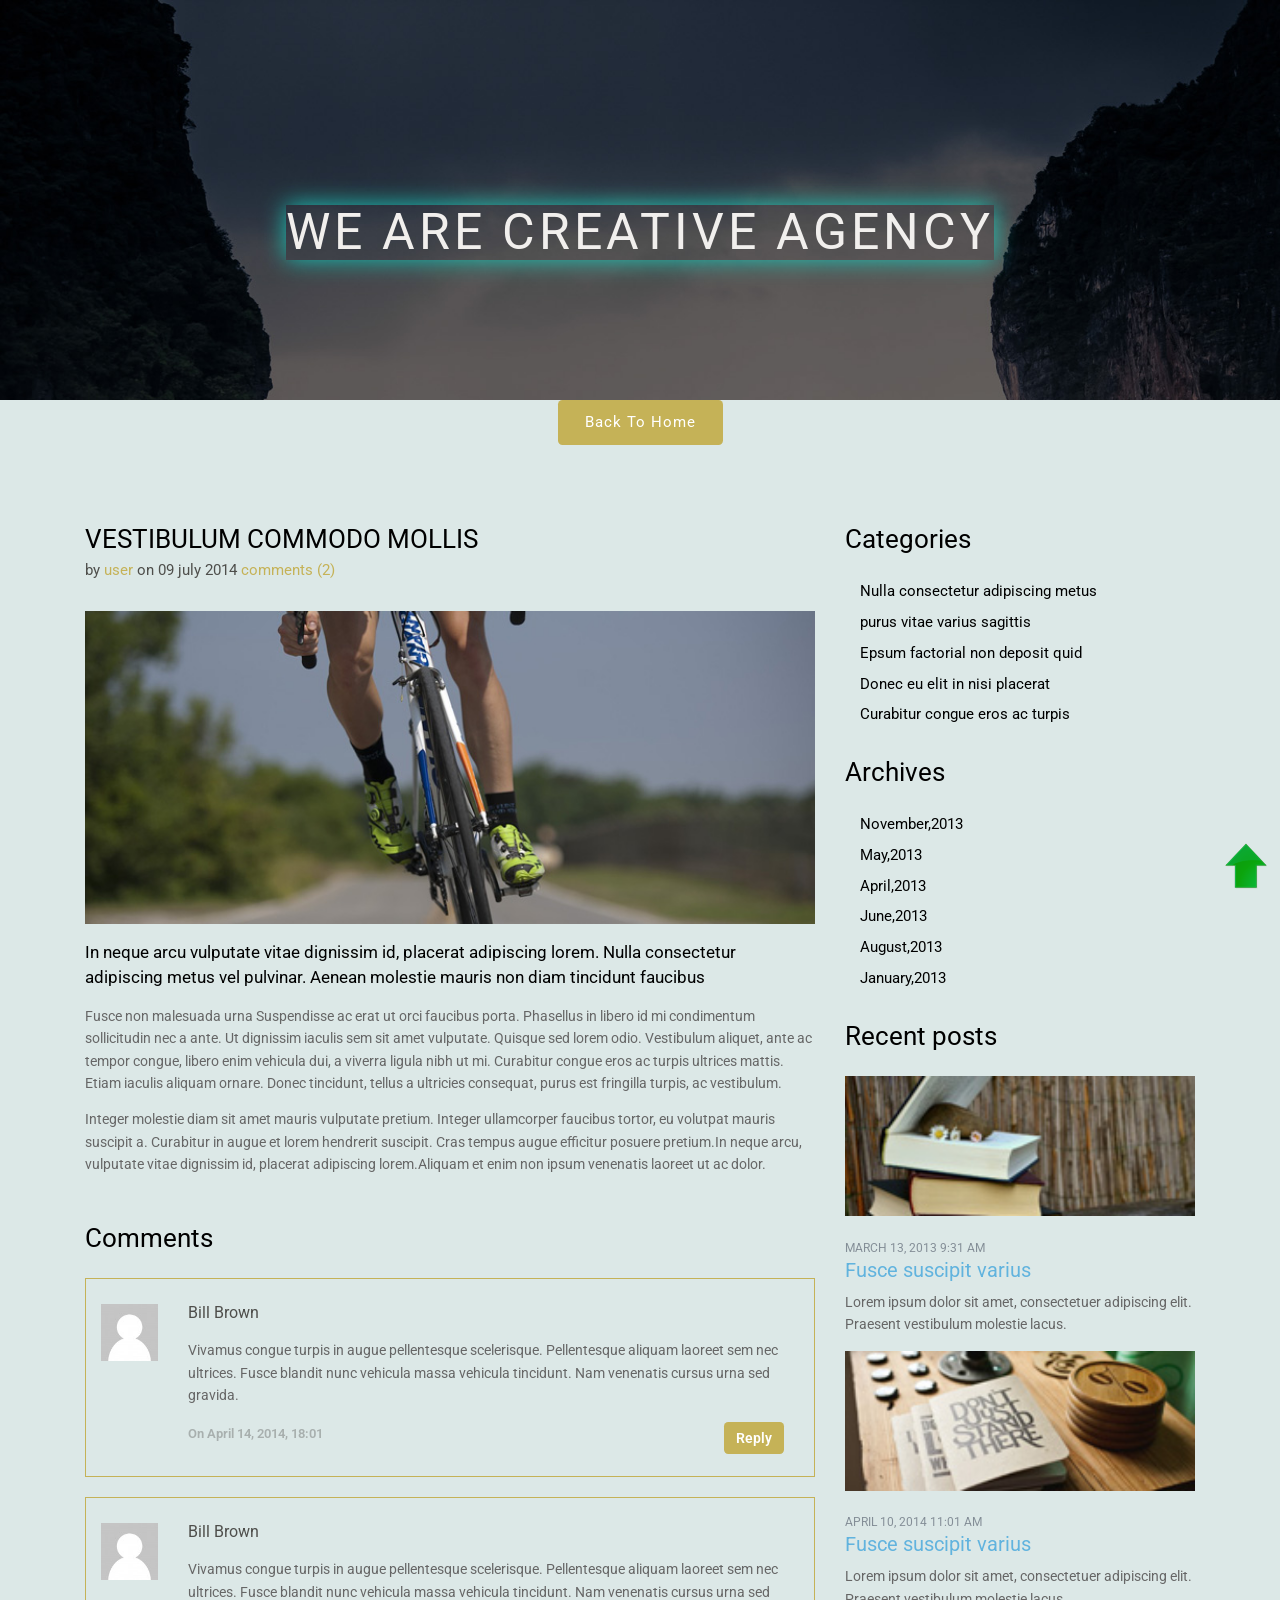
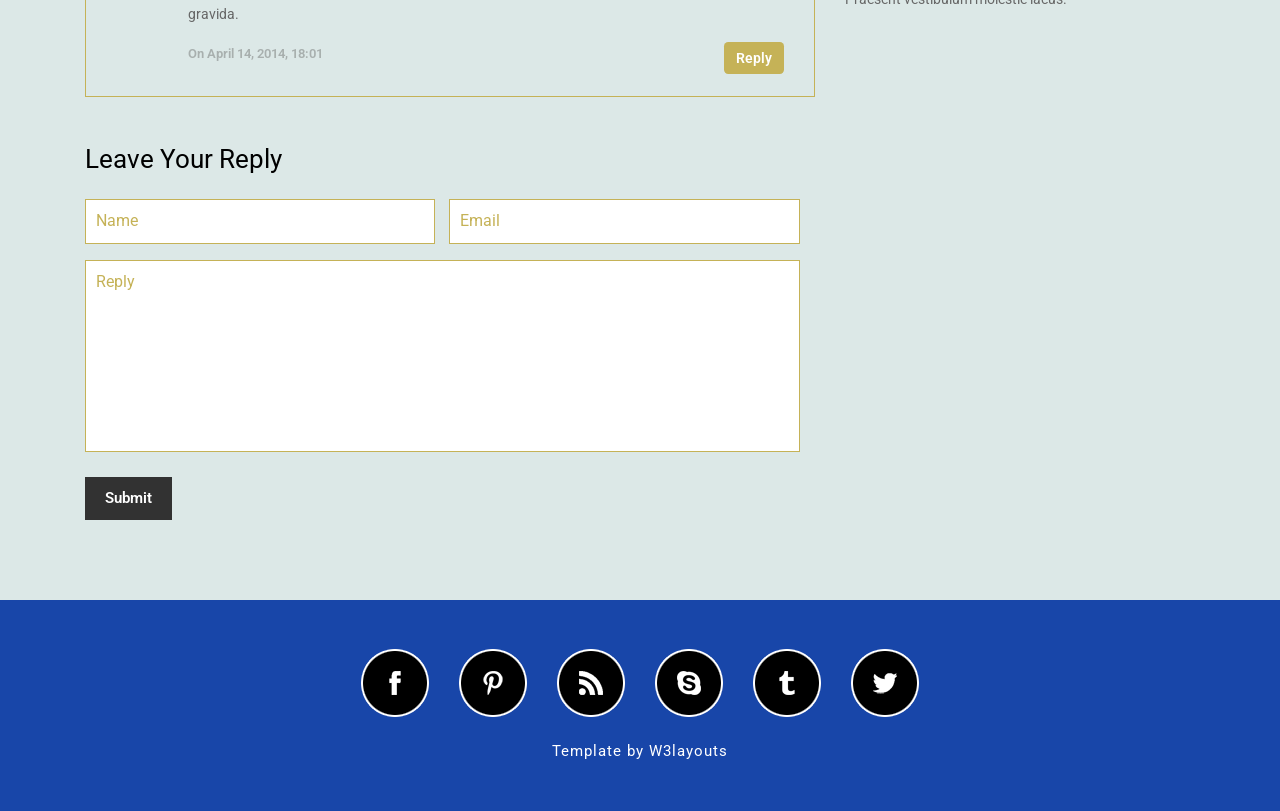
<file: single.html>
<!--A Design by W3layouts 
Author: W3layout
Author URL: http://w3layouts.com
License: Creative Commons Attribution 3.0 Unported
License URL: http://creativecommons.org/licenses/by/3.0/
-->
<!DOCTYPE html>
<html>
<head>
<title>Agendo a Corporate Category Flat Bootstarp responsive Website Template| Single :: w3layouts</title>
<meta name="viewport" content="width=device-width, initial-scale=1">
<meta http-equiv="Content-Type" content="text/html; charset=utf-8" />
<meta name="keywords" content="Agendo Responsive web template, Bootstrap Web Templates, Flat Web Templates, Andriod Compatible web template, 
Smartphone Compatible web template, free webdesigns for Nokia, Samsung, LG, SonyErricsson, Motorola web design" />
<script type="application/x-javascript"> addEventListener("load", function() { setTimeout(hideURLbar, 0); }, false); function hideURLbar(){ window.scrollTo(0,1); } </script>
<link href="css/bootstrap.css" rel="stylesheet" type="text/css" media="all"/>
<!--theme-style-->
<link href="css/style.css" rel="stylesheet" type="text/css" media="all" />	
<!--//theme-style-->
<!--fonts-->
<link href='http://fonts.googleapis.com/css?family=Roboto:400,100,100italic,300,300italic,400italic,500,500italic,700,700italic,900,900italic' rel='stylesheet' type='text/css'>
<!--//fonts-->
<script type="text/javascript" src="js/jquery-1.11.0.min.js"></script>
<script type="text/javascript" src="js/move-top.js"></script>
<script type="text/javascript" src="js/easing.js"></script>
</head>
<body>
	<!--start-banner-->
	<div class="banner banner1" id="home">
		<div class="container">
			<div class="banner-text bnr-text">
				<h1>WE ARE CREATIVE AGENCY</h1>
			</div>
		</div>
	</div>
	<!--end-banner-->
	<!--start-back-->
	<div class="back">
		<div class="container">
			<div class="back-text">
				<a href="index.html" class="hvr-shutter-out-horizontal">Back To Home</a>
			</div>
		</div>
	</div>
	<!--end-back-->
	<!--start-single-->
	<div class="single">
		<div class="container">
			<div class="single-top">
				<div class="col-md-8 single-left">
					<h3 class="sngl">Vestibulum commodo mollis</h3>
					<span>by <a href="#">user</a> on 09 july 2014 <a href="#">comments&nbsp;(2)</a></span>
					<img src="images/blog.jpg" alt="" />
					<h5>In neque arcu vulputate vitae dignissim id, placerat adipiscing lorem. Nulla consectetur adipiscing metus vel pulvinar. Aenean molestie mauris non diam tincidunt faucibus</h5>
					<p>Fusce non malesuada urna Suspendisse ac erat ut orci faucibus porta. Phasellus in libero id mi condimentum sollicitudin nec a ante. Ut dignissim iaculis sem sit amet vulputate. Quisque sed lorem odio. Vestibulum aliquet, ante ac tempor congue, libero enim vehicula dui, a viverra ligula nibh ut mi. Curabitur congue eros ac turpis ultrices mattis. Etiam iaculis aliquam ornare. Donec tincidunt, tellus a ultricies consequat, purus est fringilla turpis, ac vestibulum.</p>
					<p>Integer molestie diam sit amet mauris vulputate pretium. Integer ullamcorper faucibus tortor, eu volutpat mauris suscipit a. Curabitur in augue et lorem hendrerit suscipit. Cras tempus augue efficitur posuere pretium.In neque arcu, vulputate vitae dignissim id, placerat adipiscing lorem.Aliquam et enim non ipsum venenatis laoreet ut ac dolor.</p>
					<div class="comments">
						<h3>Comments</h3>
						 	<div class="comments-main">
									<div class="cmts-main-left">
										<img src="images/men.png" alt="">
									</div>
									<div class="cmts-main-right">
										<h5>Bill Brown</h5>
										<p>Vivamus congue turpis in augue pellentesque scelerisque. Pellentesque aliquam laoreet sem nec ultrices. Fusce blandit nunc vehicula massa vehicula tincidunt. Nam venenatis cursus urna sed gravida.</p>
										<div class="cmts">
											<div class="col-md-6 cmnts-left">
												<a href="#">On April 14, 2014, 18:01</a>
											</div>
											<div class="col-md-6 cmnts-right">
												<a href="#" class="hvr-shutter-out-horizontal">Reply</a>
											</div>
											<div class="clearfix"></div>
										</div>
									</div>
									<div class="clearfix"></div>
								</div>
								<div class="comments-main">
									<div class="cmts-main-left">
										<img src="images/men.png" alt="">
									</div>
									<div class="cmts-main-right">
										<h5>Bill Brown</h5>
										<p>Vivamus congue turpis in augue pellentesque scelerisque. Pellentesque aliquam laoreet sem nec ultrices. Fusce blandit nunc vehicula massa vehicula tincidunt. Nam venenatis cursus urna sed gravida.</p>
										<div class="cmts">
											<div class="col-md-6 cmnts-left">
												<a href="#">On April 14, 2014, 18:01</a>
											</div>
											<div class="col-md-6 cmnts-right">
												<a href="#" class="hvr-shutter-out-horizontal">Reply</a>
											</div>
											<div class="clearfix"></div>
										</div>
									</div>
									<div class="clearfix"></div>
								</div>
							</div>
					<div class="reply">
						<h3>Leave Your Reply</h3>
						<input type="text" value="Name" onfocus="this.value = '';" onblur="if (this.value == '') {this.value = 'Name';}"/>
						<input type="text" value="Email" onfocus="this.value = '';" onblur="if (this.value == '') {this.value = 'Email';}"/>
						<textarea value="reply" onfocus="this.value = '';" onblur="if (this.value == '') {this.value = 'Reply';}">Reply</textarea>
						<input type="submit" value="Submit" />
					</div>
				</div>
				<div class="col-md-4 single-right">
					<div class="Categories">
						<h4>Categories</h4>
							<ul>
								<li><a href="#">Nulla consectetur adipiscing metus</a></li>
								<li><a href="#">purus vitae varius sagittis</a></li>
								<li><a href="#">Epsum factorial non deposit quid</a></li>
								<li><a href="#">Donec eu elit in nisi placerat</a></li>
								<li><a href="#">Curabitur congue eros ac turpis</a></li>
						</ul>
					</div>
					<div class="archives">
							<h4>Archives</h4>
						<ul>
							<li><a href="#">November,2013</a></li>
							<li><a href="#">May,2013</a></li>
							<li><a href="#">April,2013</a></li>
							<li><a href="#">June,2013</a></li>
							<li><a href="#">August,2013</a></li>
							<li><a href="#">January,2013</a></li>
						</ul>
						</div>
						<div class="recent">
							<h4>Recent posts</h4>
							<div class="recent-one">
								<img src="images/recent-1.jpg" alt="" />
								<span>MARCH 13, 2013 9:31 AM</span>
									<h5>Fusce suscipit varius</h5>
									<p>Lorem ipsum dolor sit amet, consectetuer adipiscing elit. Praesent vestibulum molestie lacus.</p>
							</div>
							<div class="recent-one">
								<img src="images/recent-2.jpg" alt="" />
								<span>APRIL 10, 2014 11:01 AM</span>
									<h5>Fusce suscipit varius</h5>
									<p>Lorem ipsum dolor sit amet, consectetuer adipiscing elit. Praesent vestibulum molestie lacus.</p>
							</div>
						</div>
				</div>
				<div class="clearfix"></div>
			</div>
		</div>
	</div>
	<!--end-single-->
	<!--start-footer-->
	<div class="footer">
		<div class="container">
			<div class="footer-text">
				<ul>
					<li><a href="#"><span class="fb"> </span></a></li>
					<li><a href="#"><span class="p"> </span></a></li>
					<li><a href="#"><span class="d"> </span></a></li>
					<li><a href="#"><span class="s"> </span></a></li>
					<li><a href="#"><span class="t"> </span></a></li>
					<li><a href="#"><span class="twt"> </span></a></li>
				</ul>
				<p>Template by<a href="http://w3layouts.com/"> W3layouts</a></p>
			</div>
		</div>
		<script type="text/javascript">
									$(document).ready(function() {
										/*
										var defaults = {
								  			containerID: 'toTop', // fading element id
											containerHoverID: 'toTopHover', // fading element hover id
											scrollSpeed: 1200,
											easingType: 'linear' 
								 		};
										*/
										
										$().UItoTop({ easingType: 'easeOutQuart' });
										
									});
								</script>
		<a href="#home" id="toTop" class="scroll" style="display: block;"> <span id="toTopHover" style="opacity: 1;"> </span></a>
	</div>
	<!--end-footer-->
</body>
</html>
</file>
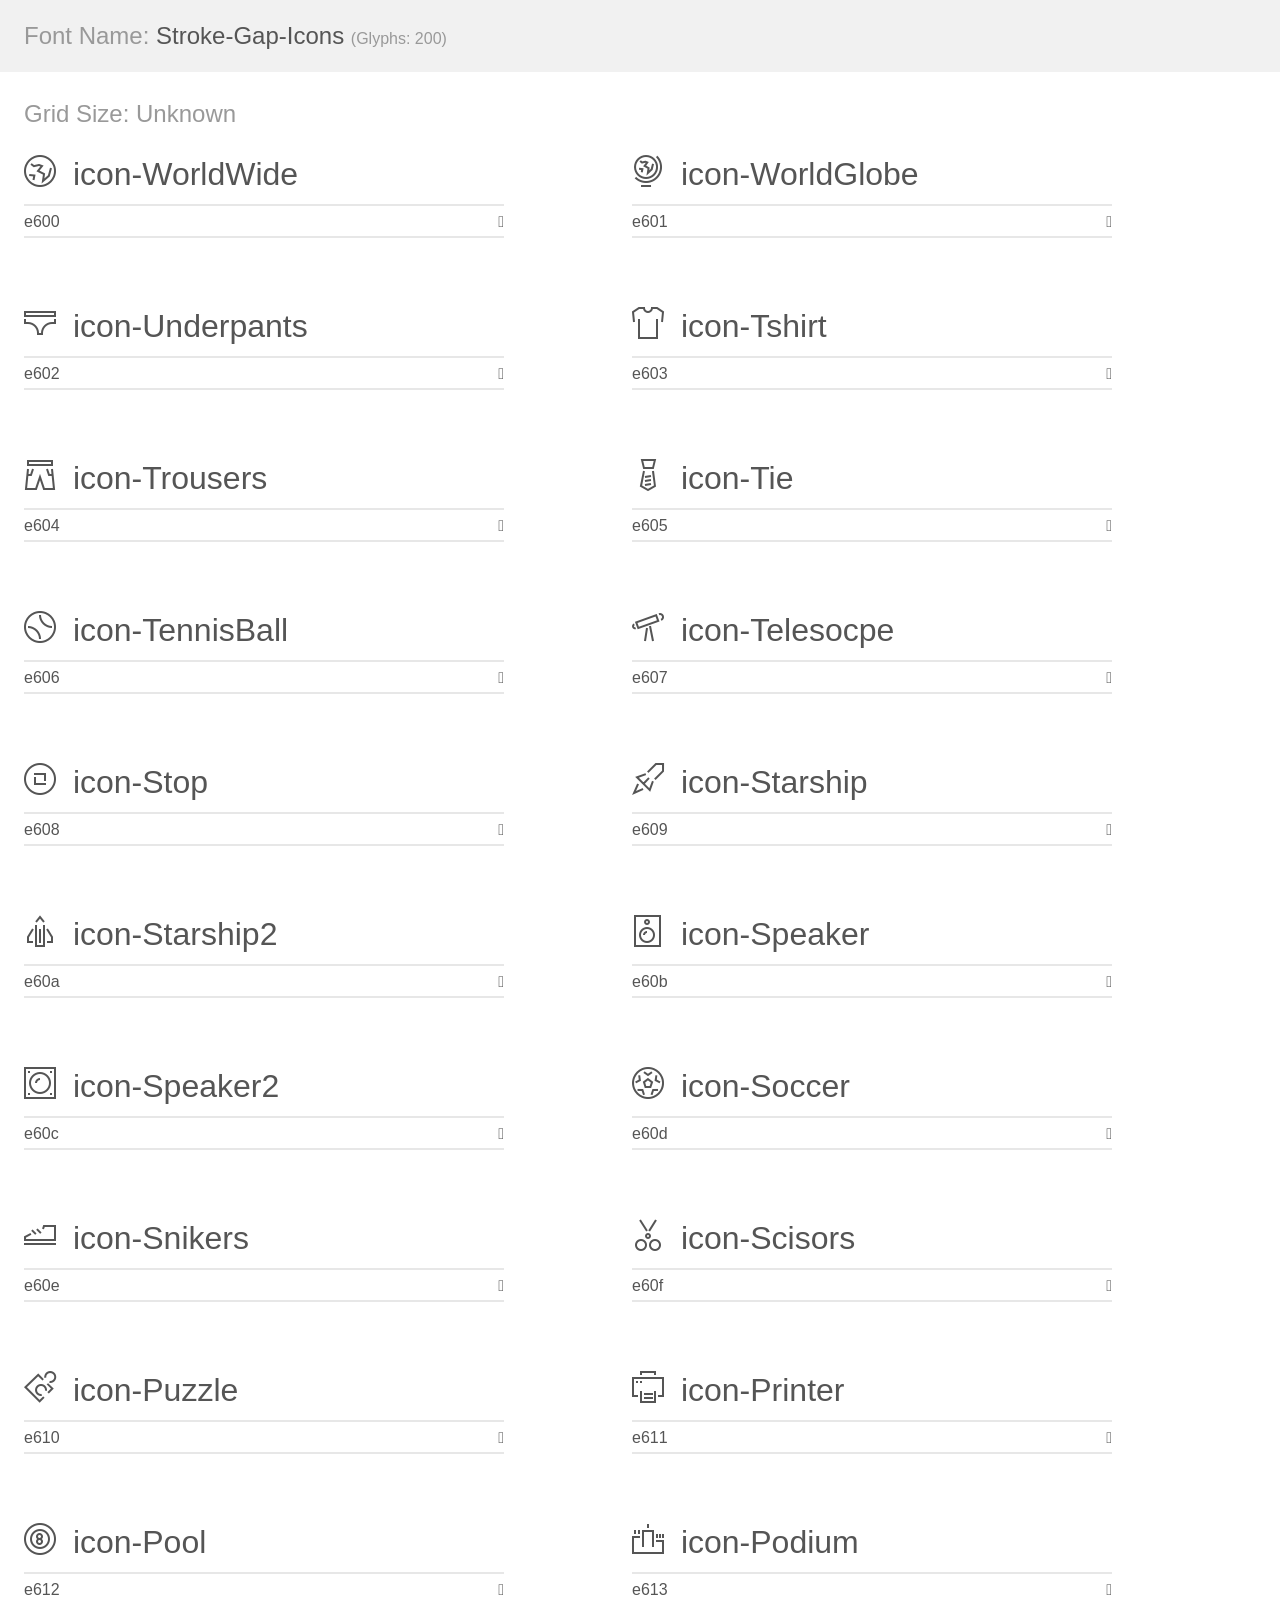
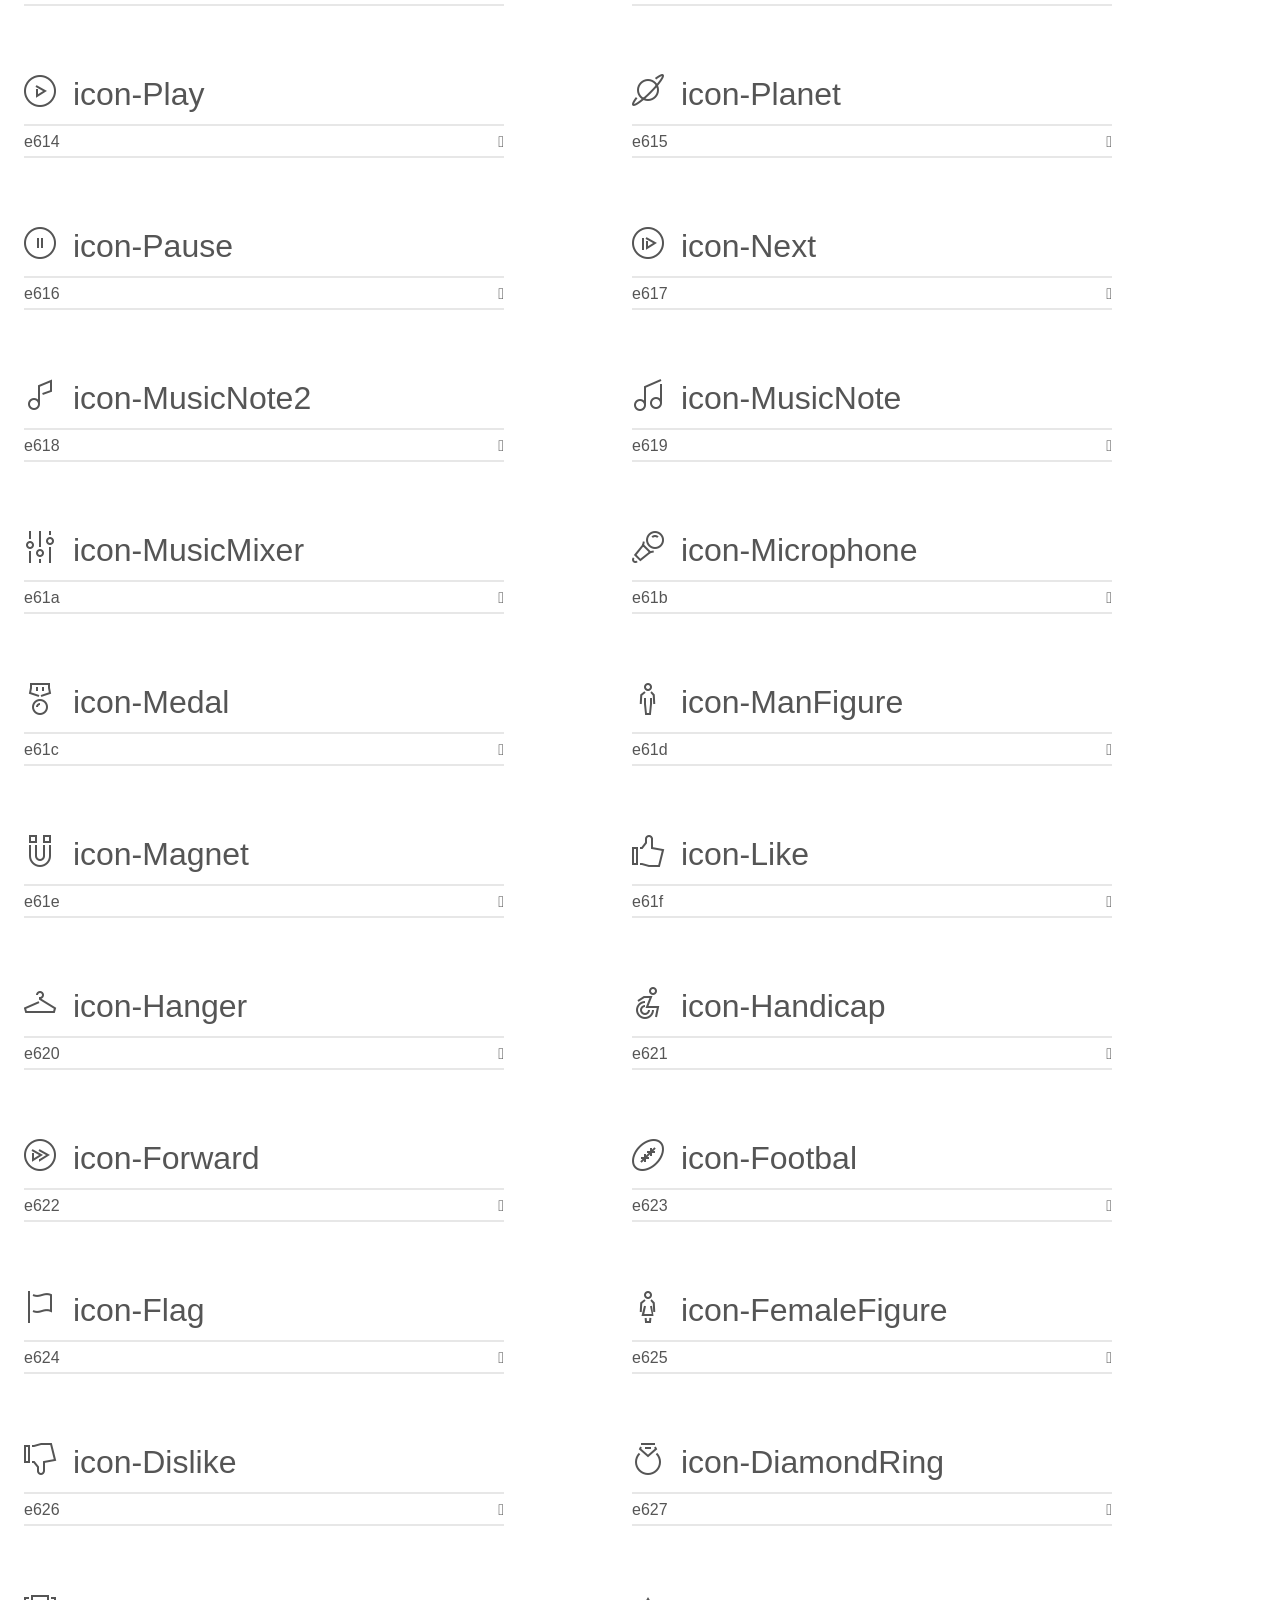
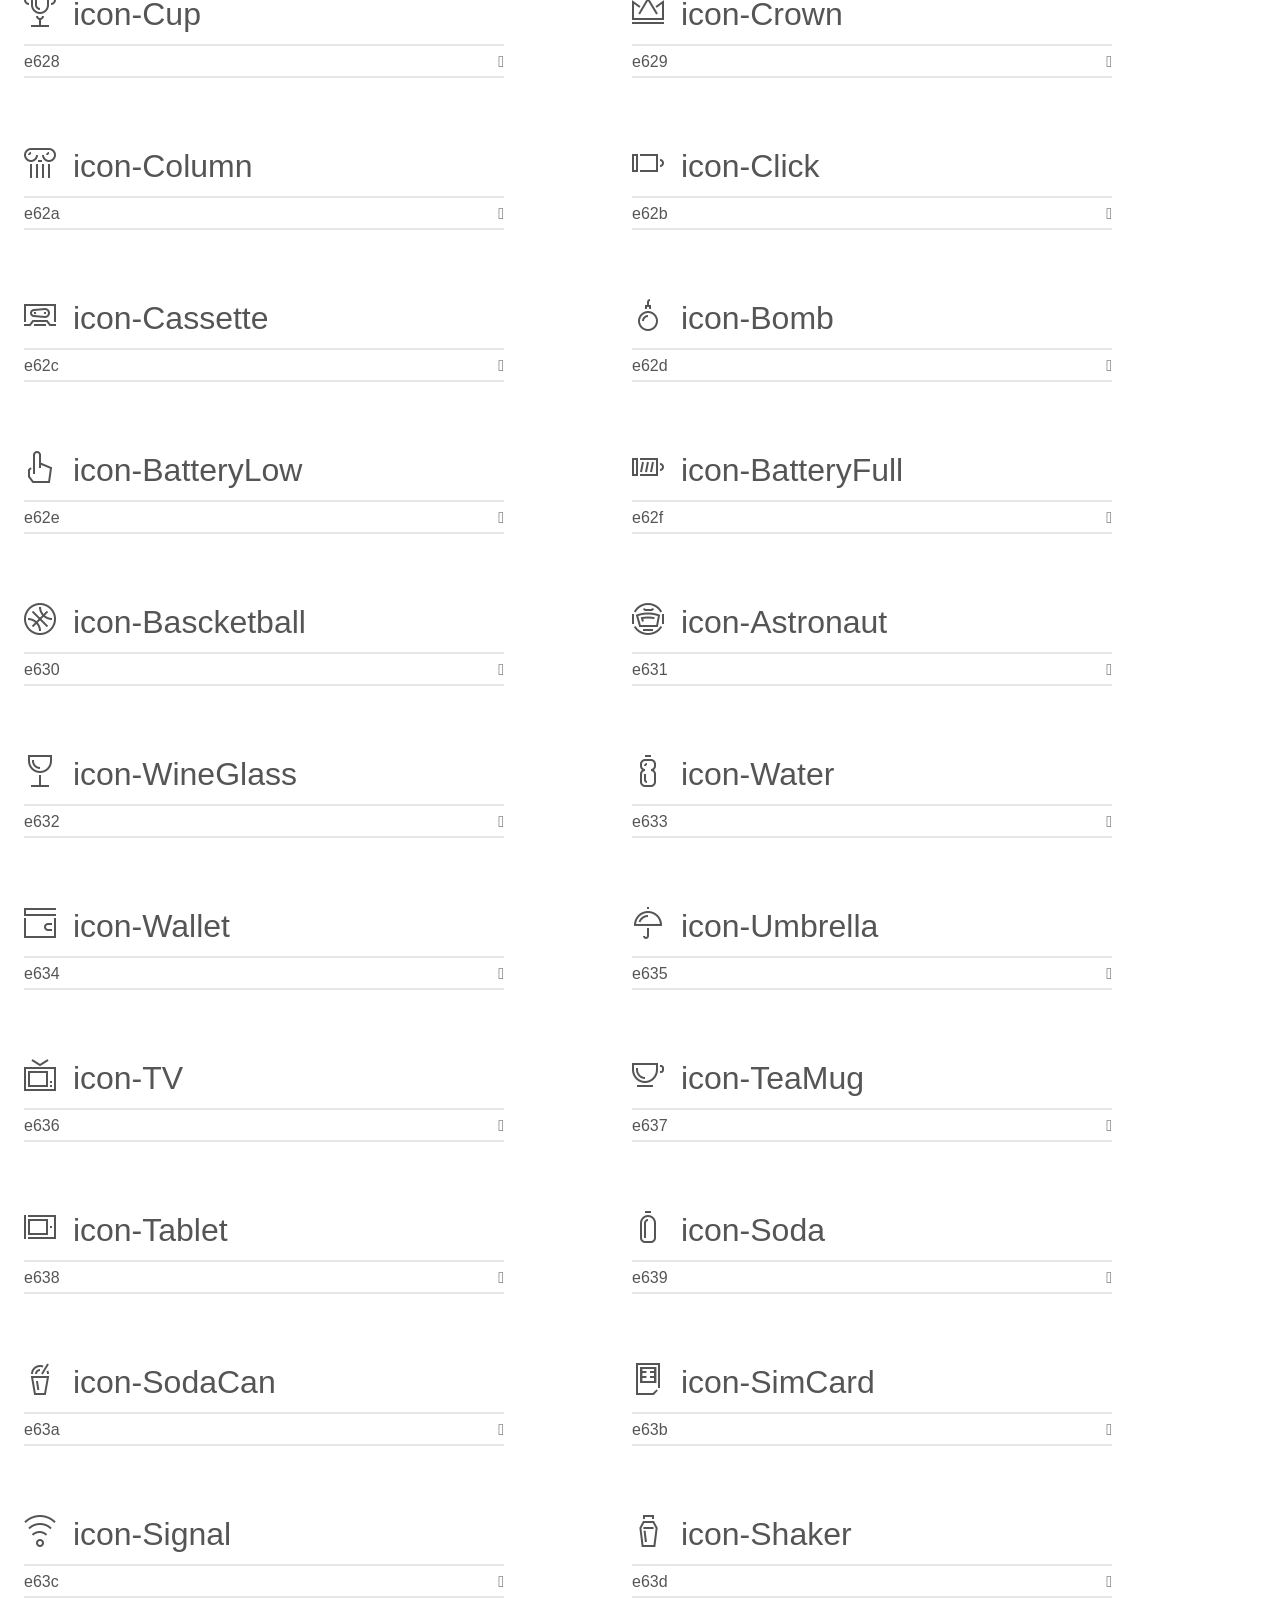
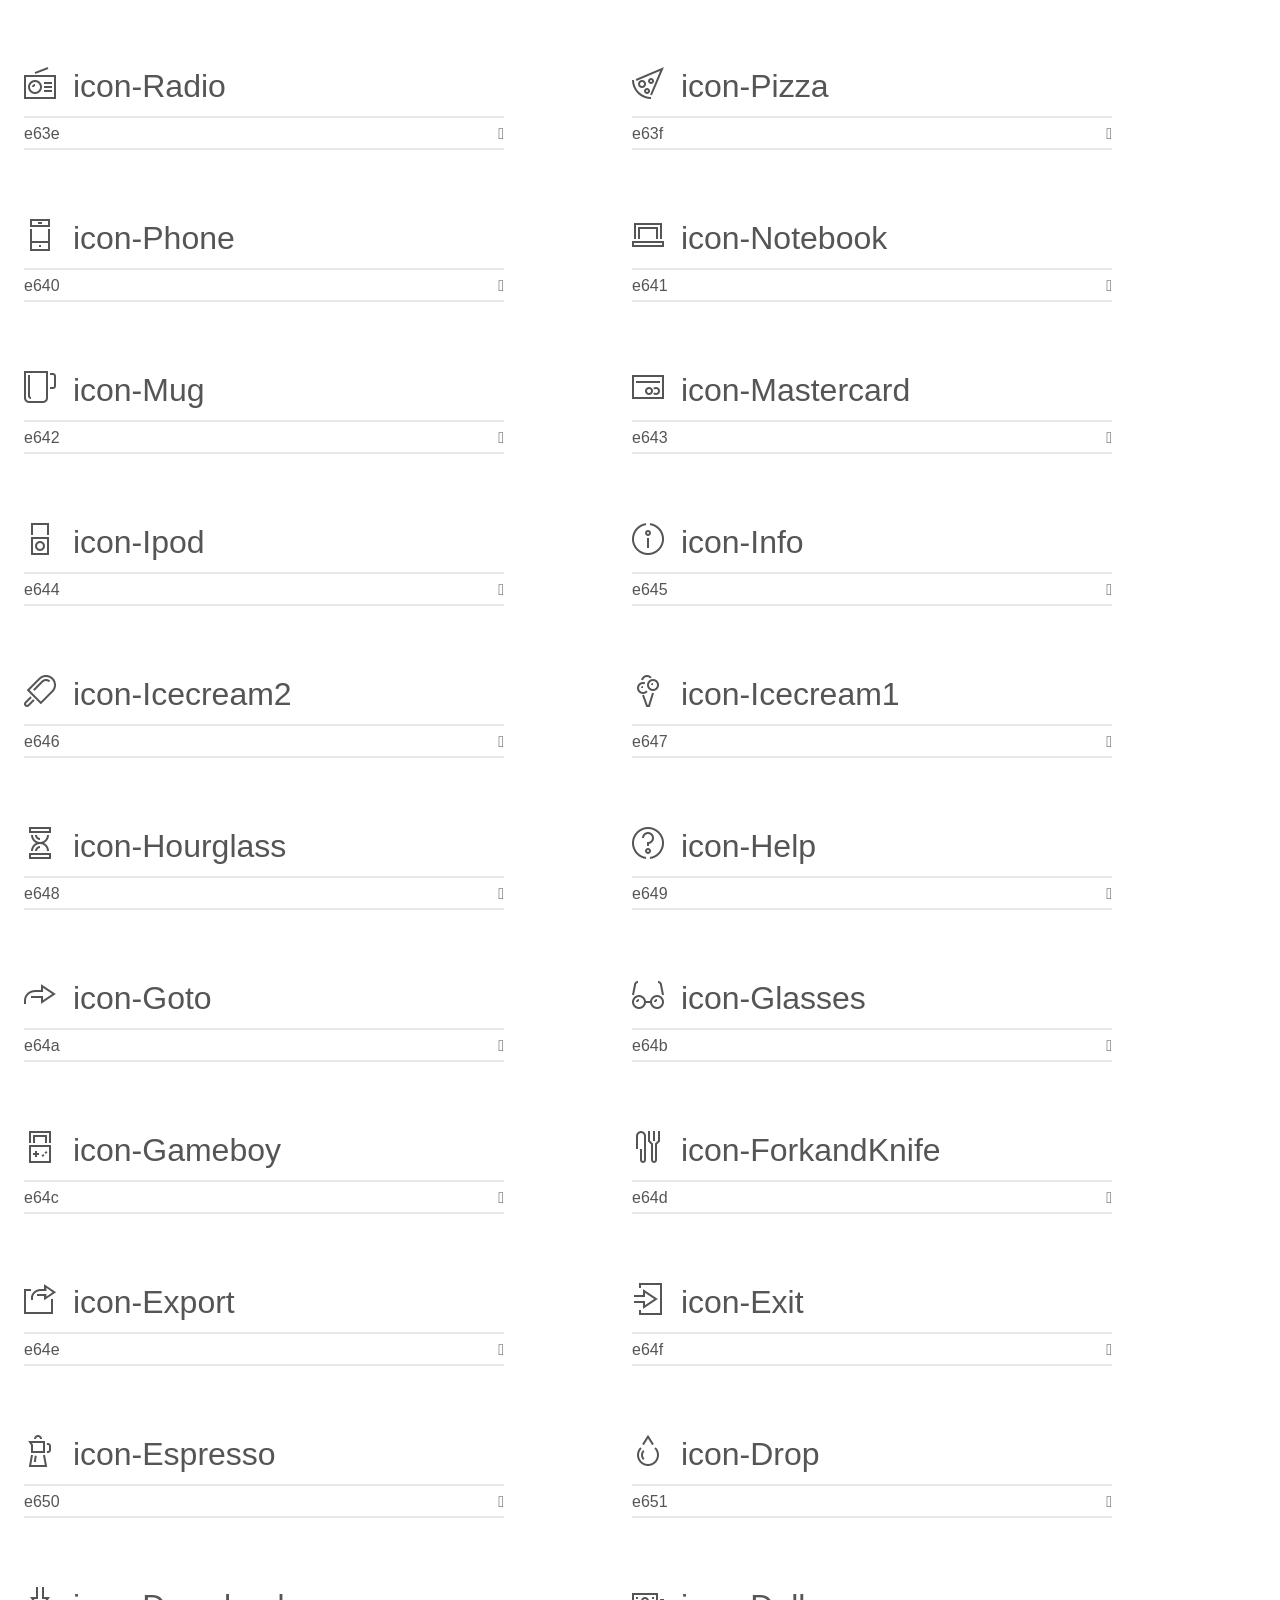
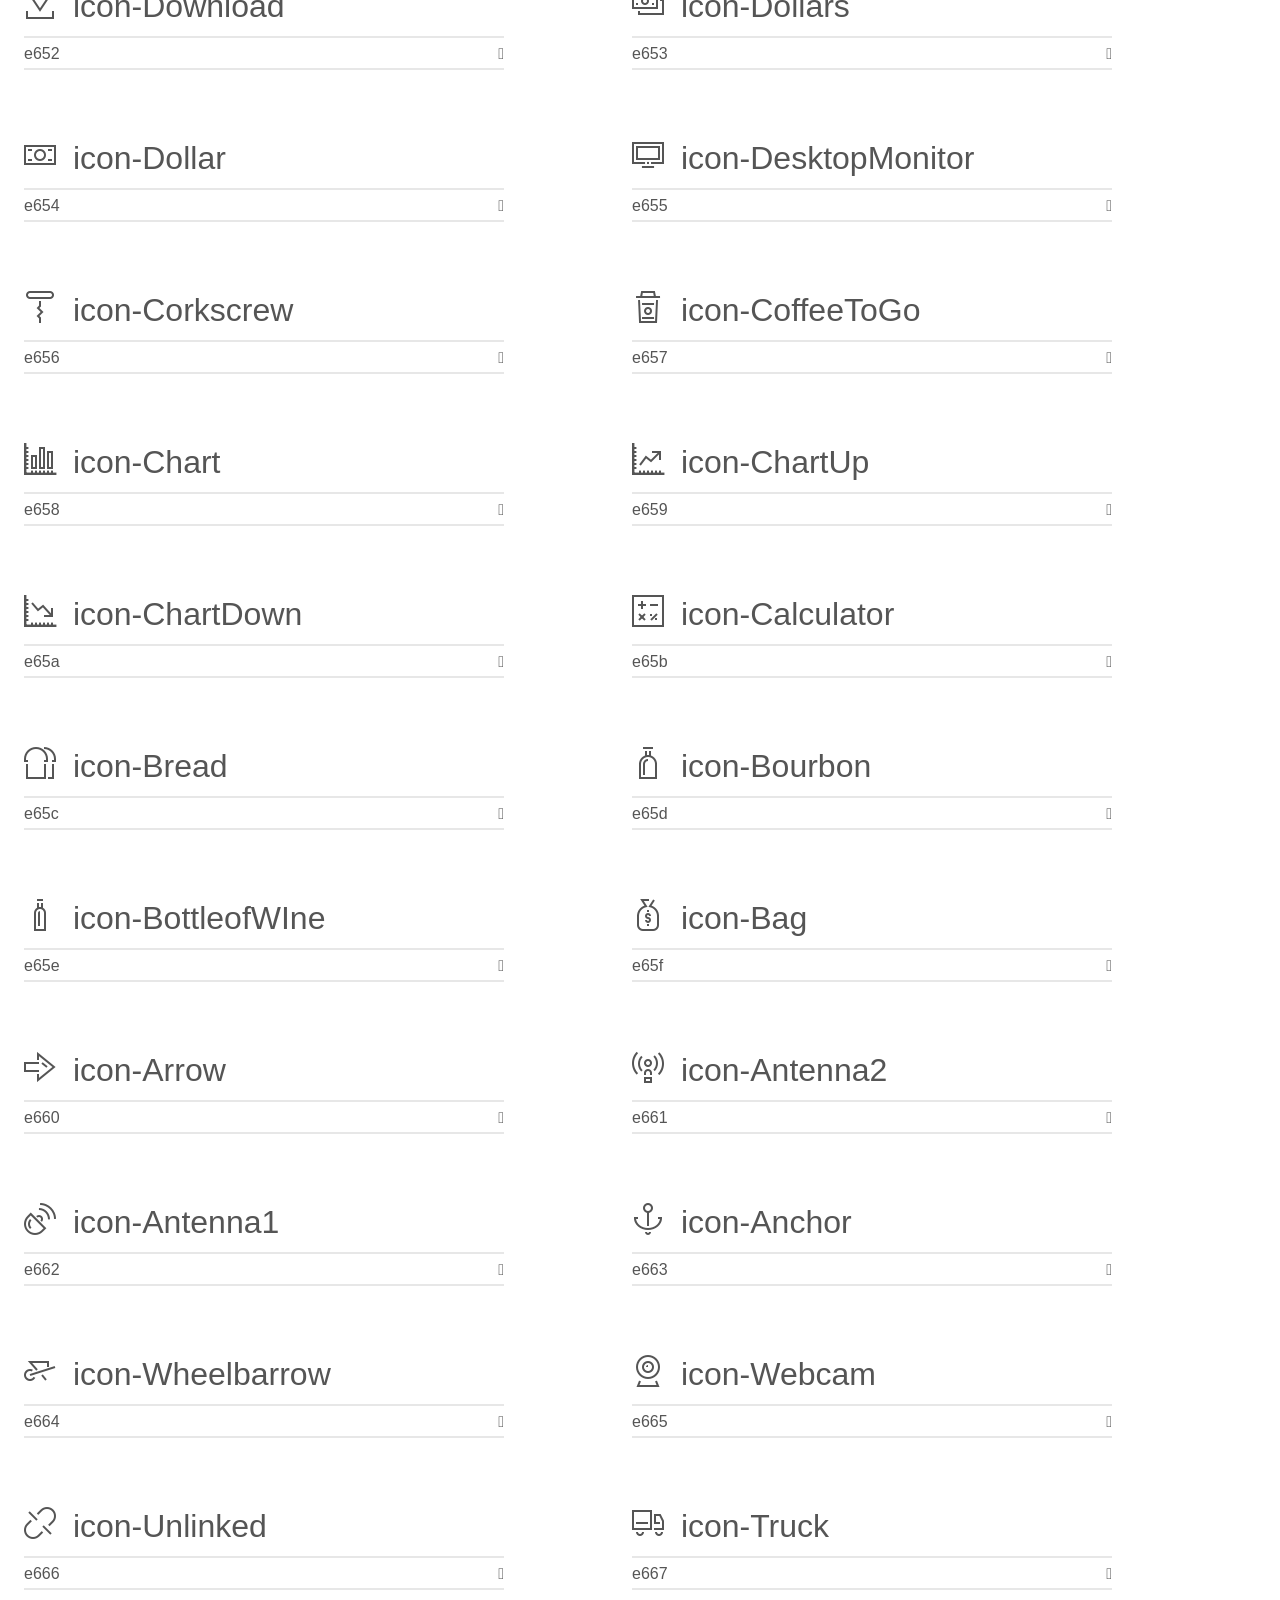
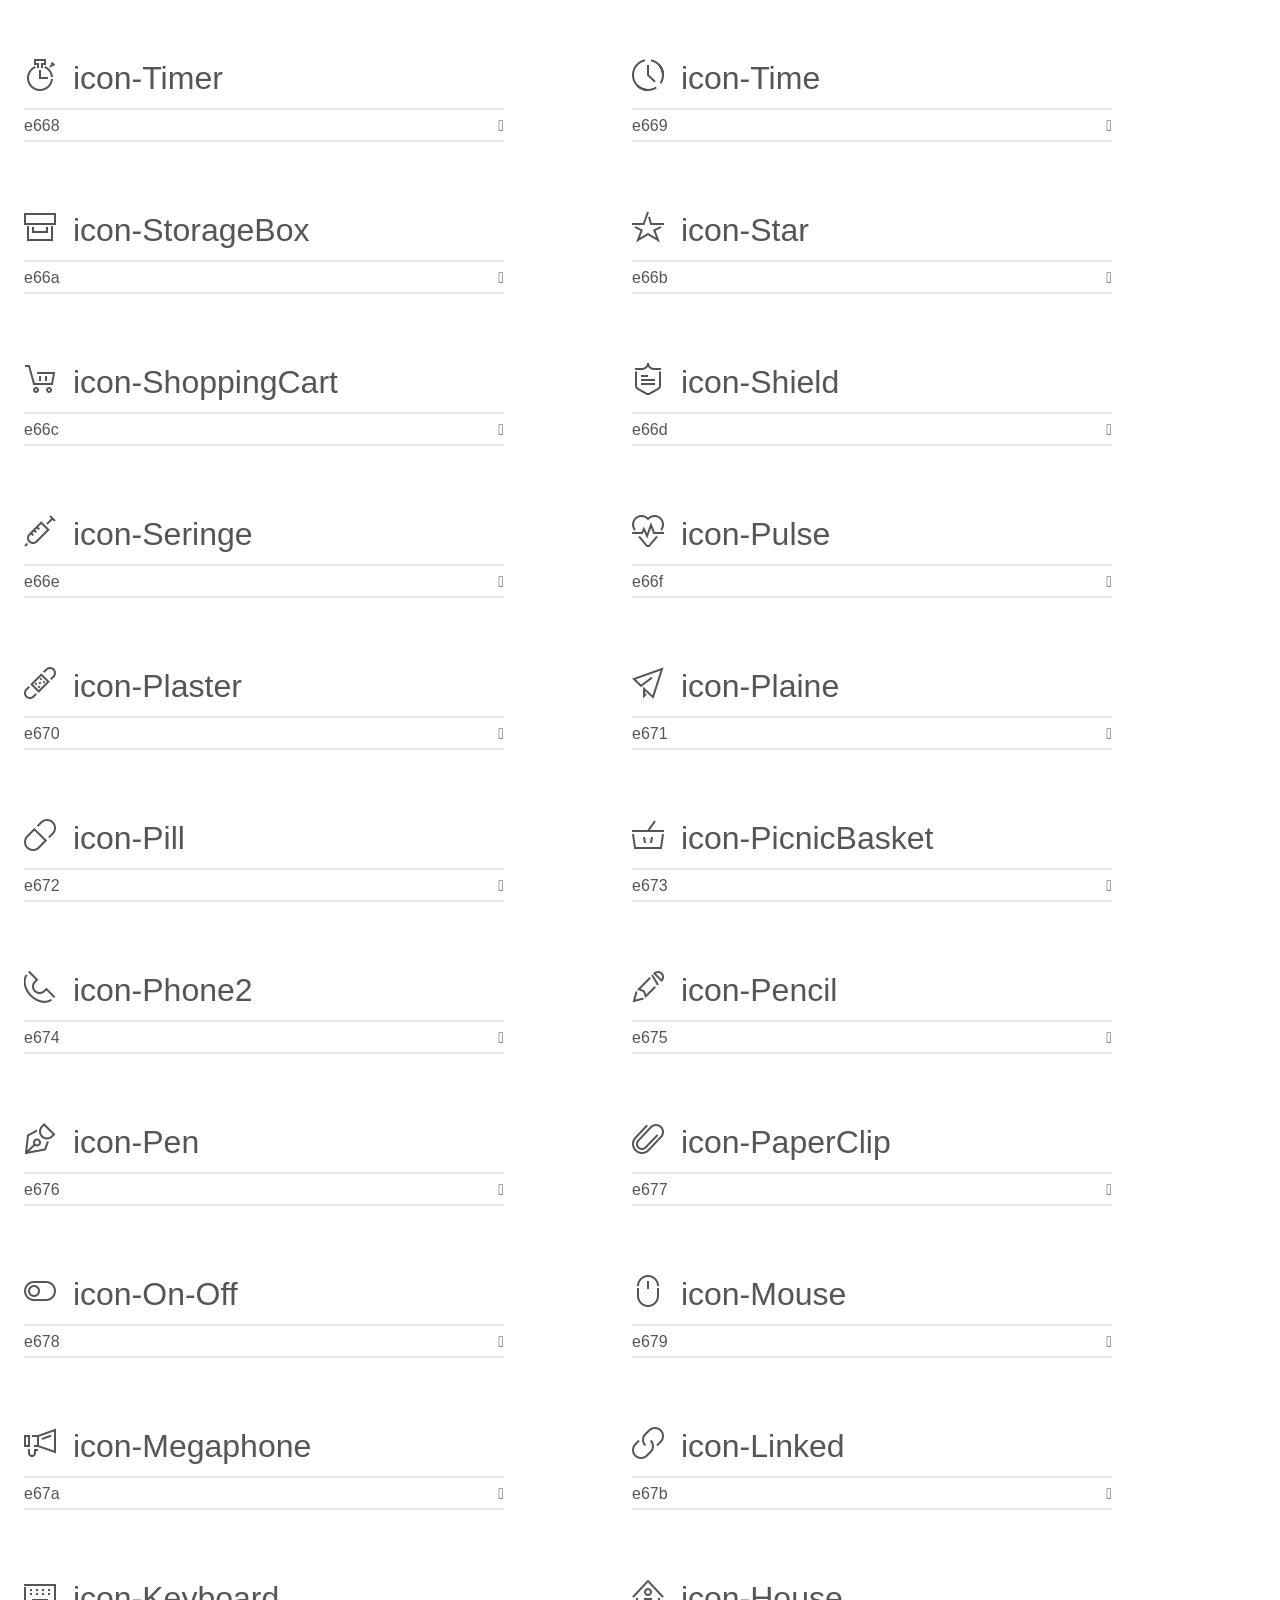
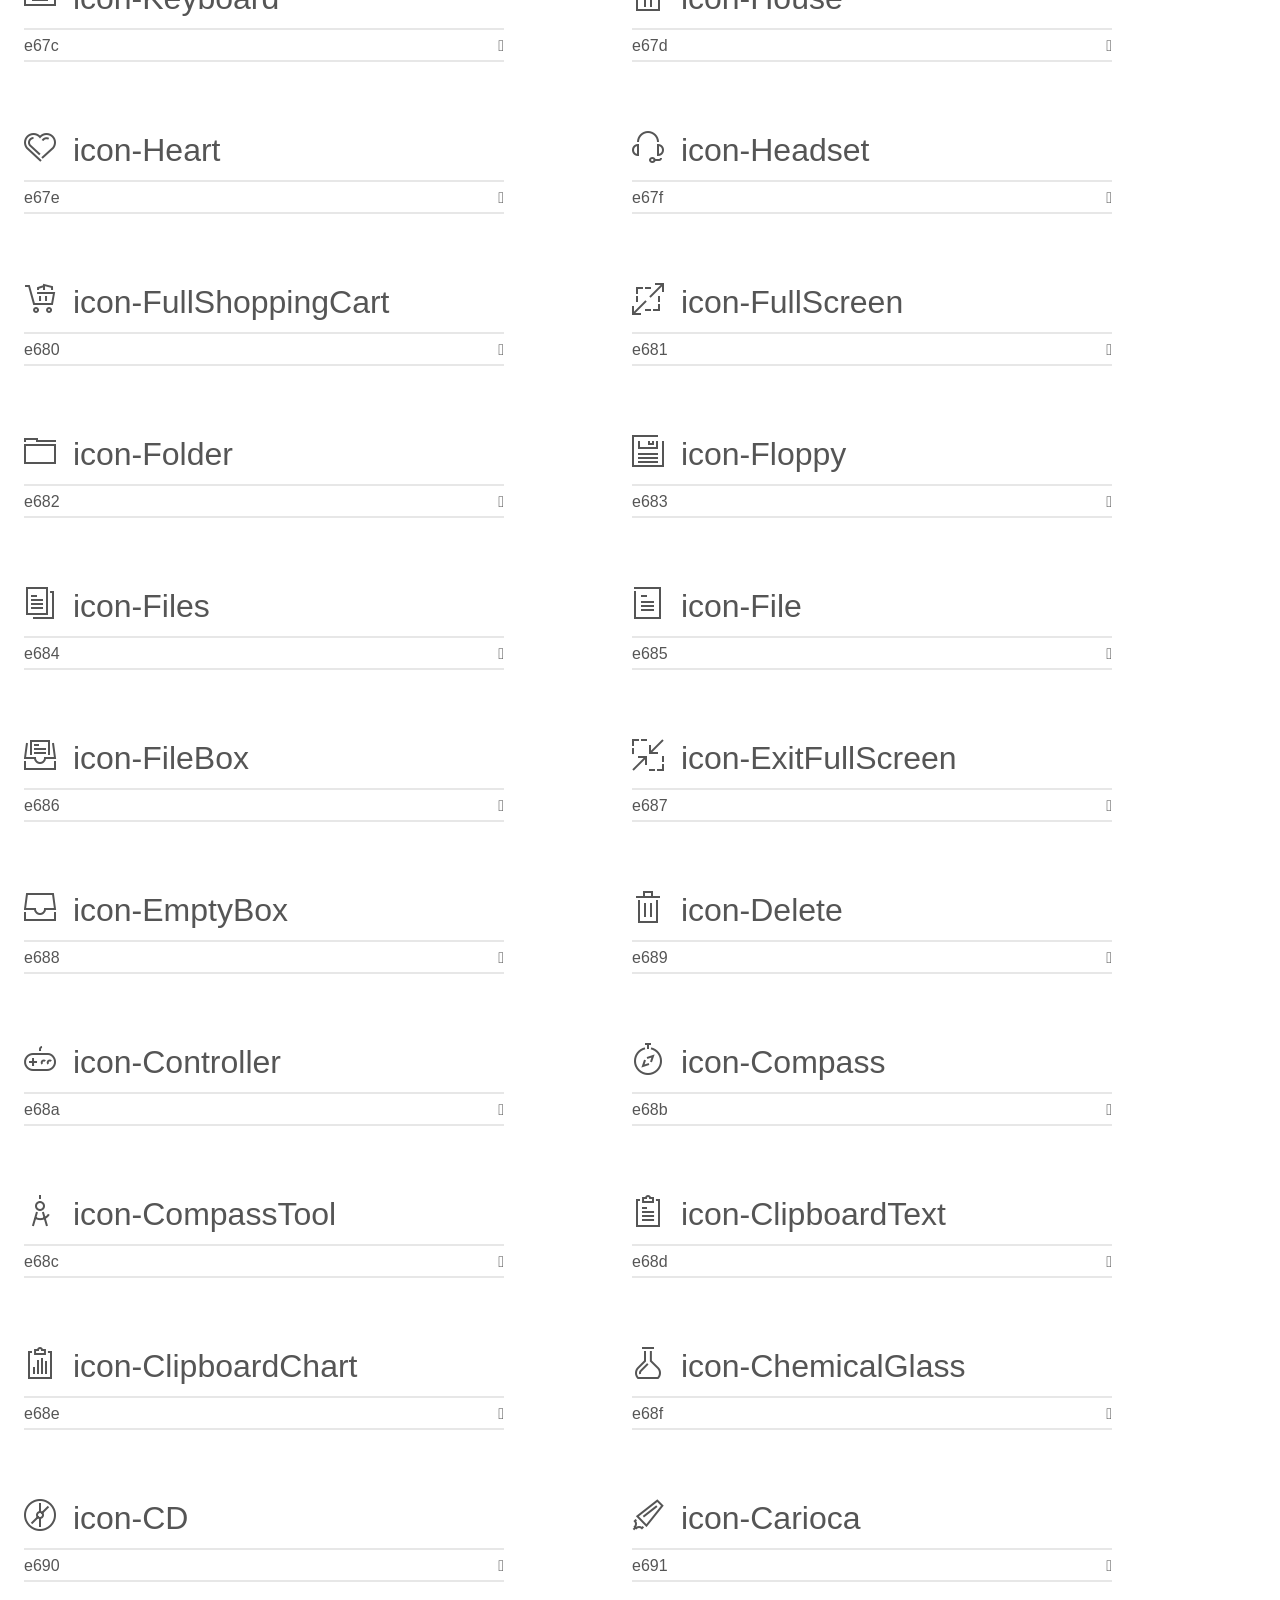
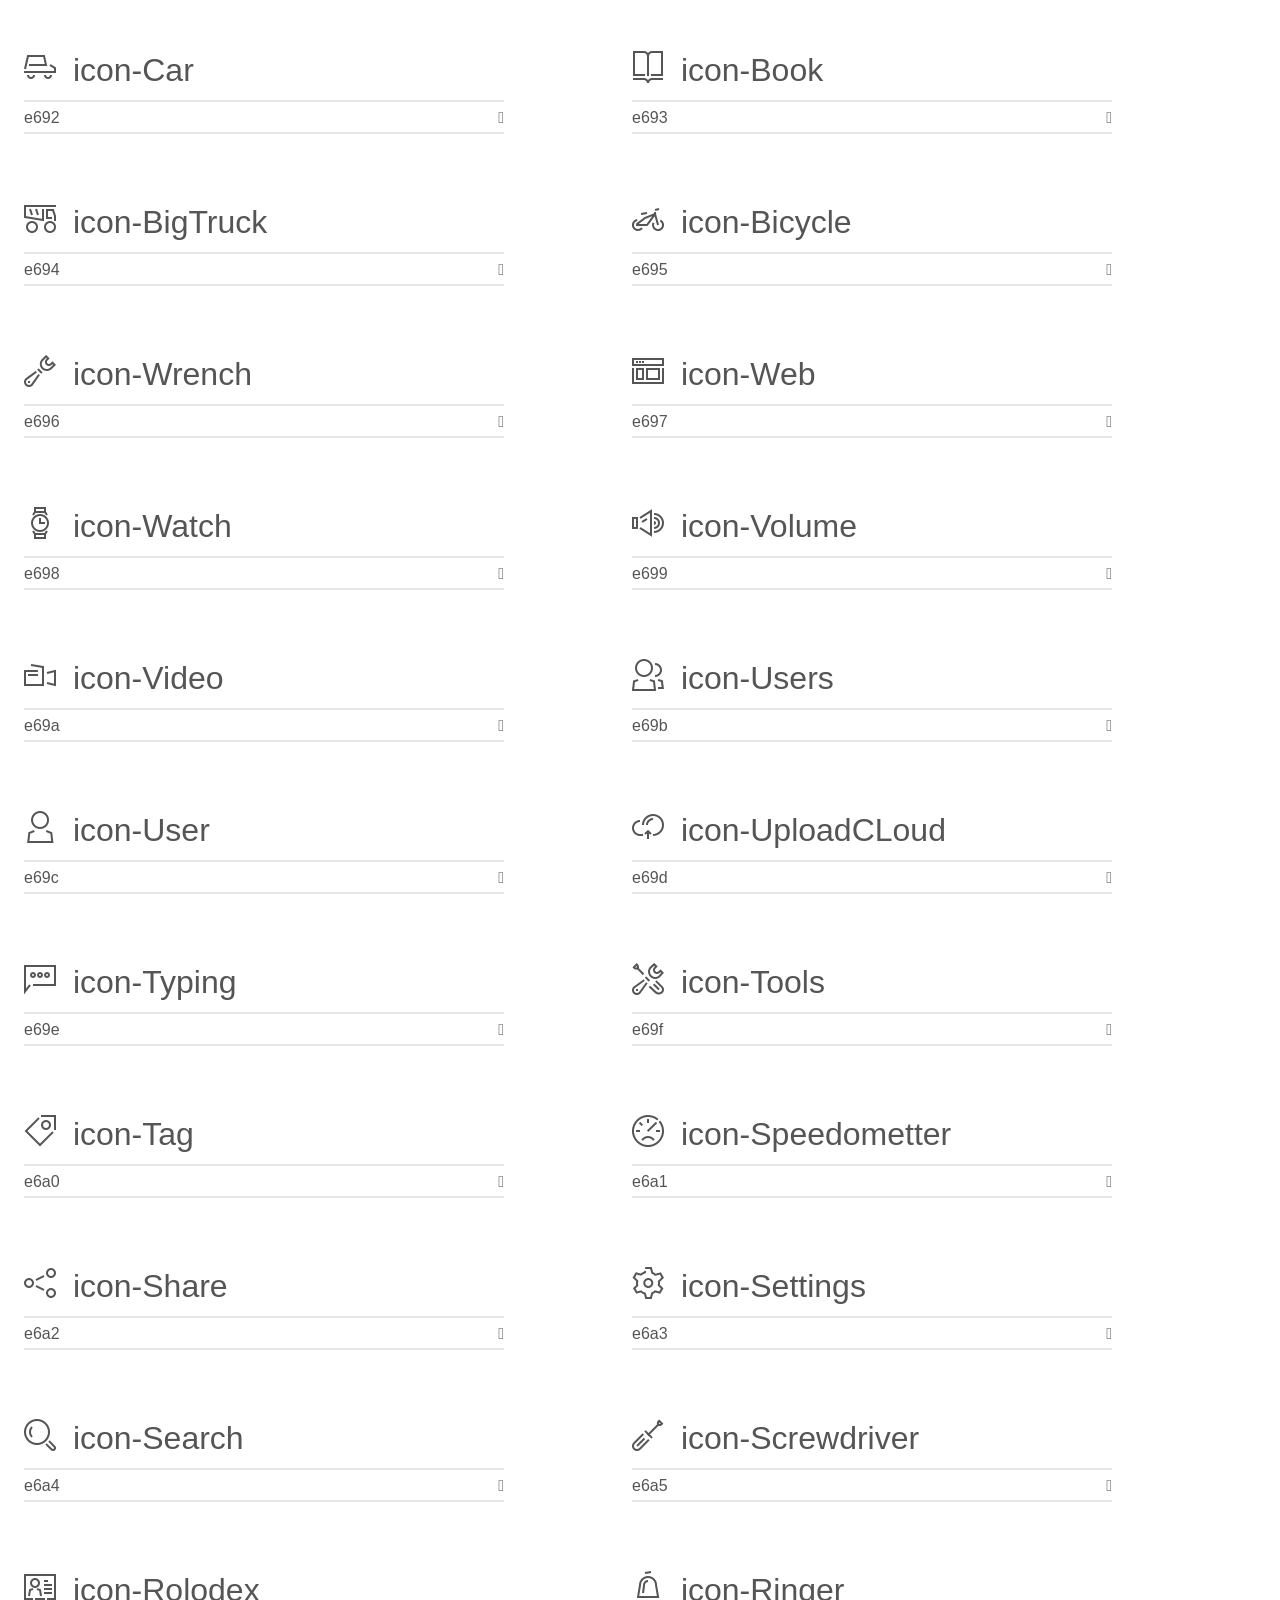
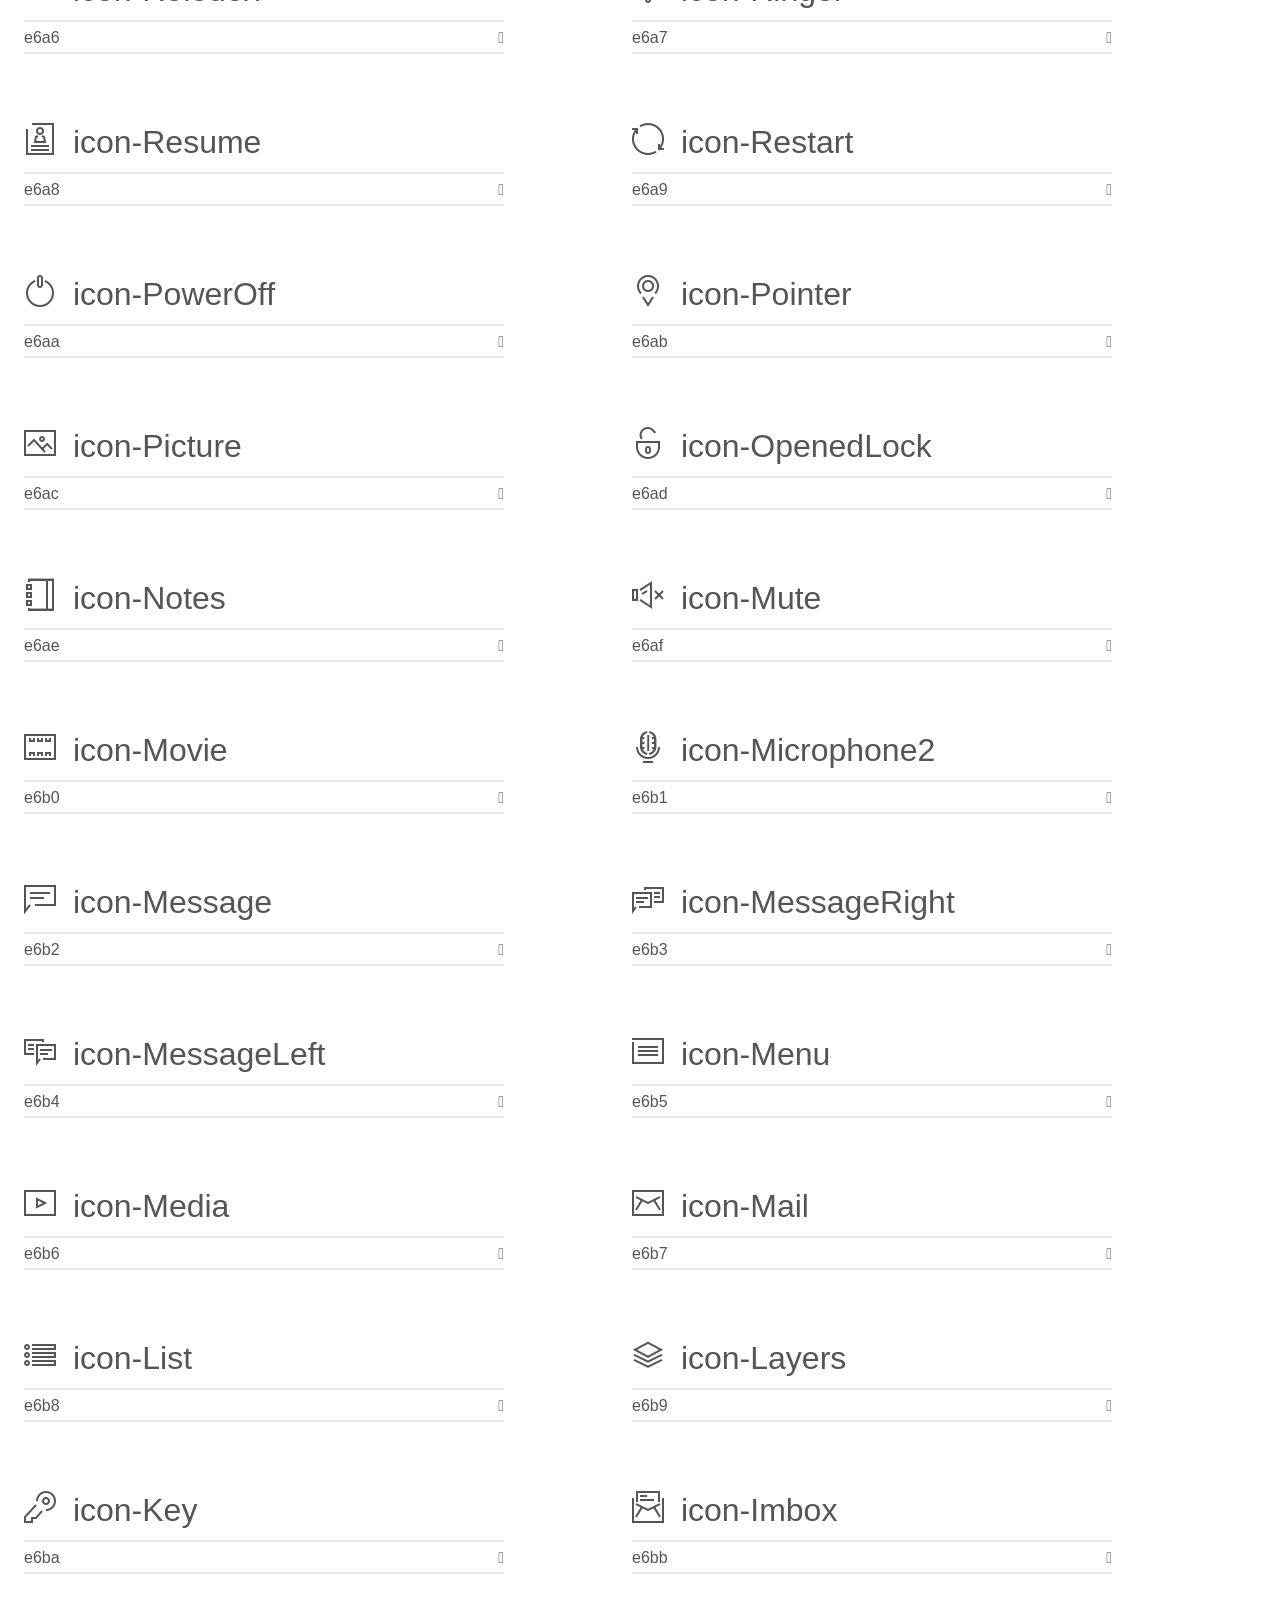
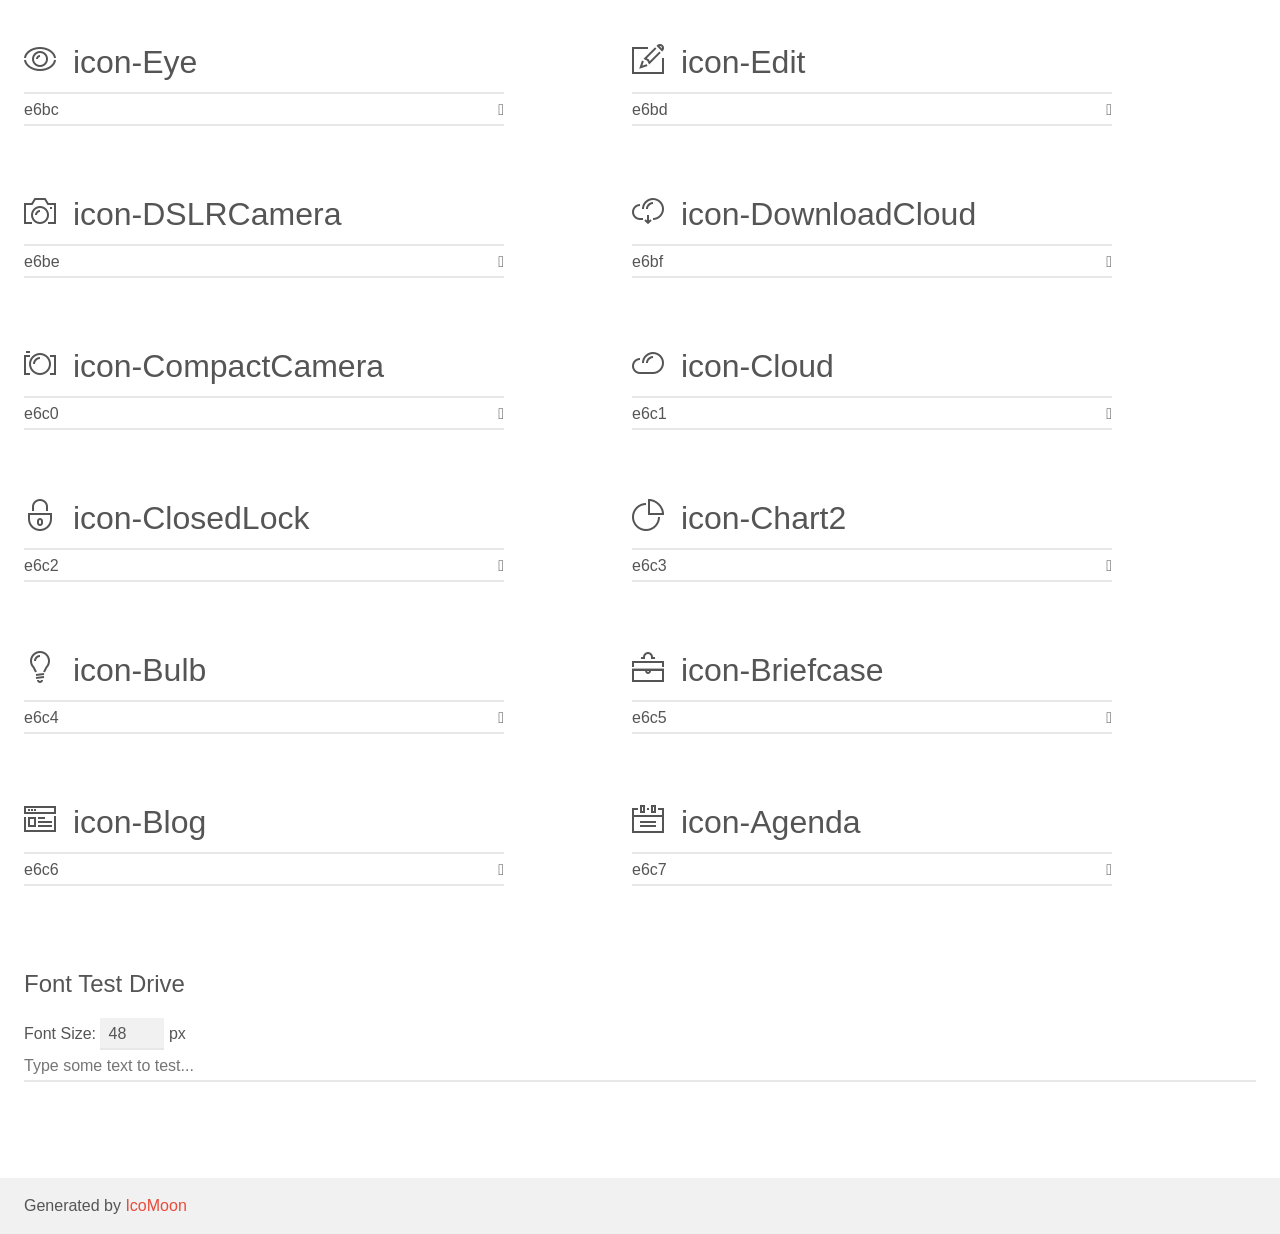
<file: icon/Stroke-Gap-Icons-Webfont/demo.html>
<!doctype html>
<html>
<head>
	<meta charset="utf-8">
	<title>IcoMoon Demo</title>
	<meta name="description" content="An Icon Font Generated By IcoMoon.io">
	<meta name="viewport" content="width=device-width">
	<link rel="stylesheet" href="demo-files/demo.css">
	<link rel="stylesheet" href="style.css">
	<!--[if lt IE 8]><!-->
	<link rel="stylesheet" href="ie7/ie7.css">
	<!--<![endif]-->
</head>
<body>
	<div class="bgc1 clearfix">
		<h1 class="mhmm mvm"><span class="fgc1">Font Name:</span> Stroke-Gap-Icons <small class="fgc1">(Glyphs:&nbsp;200)</small></h1>
	</div>
	<div class="clearfix mhl ptl">
		<h1 class="mvm mtn bshadow fgc1">Grid Size: Unknown</h1>
		<div class="glyph fs1">
			<div class="clearfix bshadow0 pbs">
				<span class="icon icon-WorldWide"></span><span class="mls"> icon-WorldWide</span>
			</div>
			<fieldset class="fs0 size1of1 clearfix hidden-false">
				<input type="text" readonly value="e600" class="unit size1of2" />
				<input type="text" maxlength="1" readonly value="&#xe600;" class="unitRight size1of2 talign-right" />
			</fieldset>
			<div class="fs0 bshadow0 clearfix hidden-true">
				<span class="unit pvs fgc1">liga: </span>
				<input type="text" readonly value="" class="liga unitRight" />
			</div>
		</div>
		<div class="glyph fs1">
			<div class="clearfix bshadow0 pbs">
				<span class="icon icon-WorldGlobe"></span><span class="mls"> icon-WorldGlobe</span>
			</div>
			<fieldset class="fs0 size1of1 clearfix hidden-false">
				<input type="text" readonly value="e601" class="unit size1of2" />
				<input type="text" maxlength="1" readonly value="&#xe601;" class="unitRight size1of2 talign-right" />
			</fieldset>
			<div class="fs0 bshadow0 clearfix hidden-true">
				<span class="unit pvs fgc1">liga: </span>
				<input type="text" readonly value="" class="liga unitRight" />
			</div>
		</div>
		<div class="glyph fs1">
			<div class="clearfix bshadow0 pbs">
				<span class="icon icon-Underpants"></span><span class="mls"> icon-Underpants</span>
			</div>
			<fieldset class="fs0 size1of1 clearfix hidden-false">
				<input type="text" readonly value="e602" class="unit size1of2" />
				<input type="text" maxlength="1" readonly value="&#xe602;" class="unitRight size1of2 talign-right" />
			</fieldset>
			<div class="fs0 bshadow0 clearfix hidden-true">
				<span class="unit pvs fgc1">liga: </span>
				<input type="text" readonly value="" class="liga unitRight" />
			</div>
		</div>
		<div class="glyph fs1">
			<div class="clearfix bshadow0 pbs">
				<span class="icon icon-Tshirt"></span><span class="mls"> icon-Tshirt</span>
			</div>
			<fieldset class="fs0 size1of1 clearfix hidden-false">
				<input type="text" readonly value="e603" class="unit size1of2" />
				<input type="text" maxlength="1" readonly value="&#xe603;" class="unitRight size1of2 talign-right" />
			</fieldset>
			<div class="fs0 bshadow0 clearfix hidden-true">
				<span class="unit pvs fgc1">liga: </span>
				<input type="text" readonly value="" class="liga unitRight" />
			</div>
		</div>
		<div class="glyph fs1">
			<div class="clearfix bshadow0 pbs">
				<span class="icon icon-Trousers"></span><span class="mls"> icon-Trousers</span>
			</div>
			<fieldset class="fs0 size1of1 clearfix hidden-false">
				<input type="text" readonly value="e604" class="unit size1of2" />
				<input type="text" maxlength="1" readonly value="&#xe604;" class="unitRight size1of2 talign-right" />
			</fieldset>
			<div class="fs0 bshadow0 clearfix hidden-true">
				<span class="unit pvs fgc1">liga: </span>
				<input type="text" readonly value="" class="liga unitRight" />
			</div>
		</div>
		<div class="glyph fs1">
			<div class="clearfix bshadow0 pbs">
				<span class="icon icon-Tie"></span><span class="mls"> icon-Tie</span>
			</div>
			<fieldset class="fs0 size1of1 clearfix hidden-false">
				<input type="text" readonly value="e605" class="unit size1of2" />
				<input type="text" maxlength="1" readonly value="&#xe605;" class="unitRight size1of2 talign-right" />
			</fieldset>
			<div class="fs0 bshadow0 clearfix hidden-true">
				<span class="unit pvs fgc1">liga: </span>
				<input type="text" readonly value="" class="liga unitRight" />
			</div>
		</div>
		<div class="glyph fs1">
			<div class="clearfix bshadow0 pbs">
				<span class="icon icon-TennisBall"></span><span class="mls"> icon-TennisBall</span>
			</div>
			<fieldset class="fs0 size1of1 clearfix hidden-false">
				<input type="text" readonly value="e606" class="unit size1of2" />
				<input type="text" maxlength="1" readonly value="&#xe606;" class="unitRight size1of2 talign-right" />
			</fieldset>
			<div class="fs0 bshadow0 clearfix hidden-true">
				<span class="unit pvs fgc1">liga: </span>
				<input type="text" readonly value="" class="liga unitRight" />
			</div>
		</div>
		<div class="glyph fs1">
			<div class="clearfix bshadow0 pbs">
				<span class="icon icon-Telesocpe"></span><span class="mls"> icon-Telesocpe</span>
			</div>
			<fieldset class="fs0 size1of1 clearfix hidden-false">
				<input type="text" readonly value="e607" class="unit size1of2" />
				<input type="text" maxlength="1" readonly value="&#xe607;" class="unitRight size1of2 talign-right" />
			</fieldset>
			<div class="fs0 bshadow0 clearfix hidden-true">
				<span class="unit pvs fgc1">liga: </span>
				<input type="text" readonly value="" class="liga unitRight" />
			</div>
		</div>
		<div class="glyph fs1">
			<div class="clearfix bshadow0 pbs">
				<span class="icon icon-Stop"></span><span class="mls"> icon-Stop</span>
			</div>
			<fieldset class="fs0 size1of1 clearfix hidden-false">
				<input type="text" readonly value="e608" class="unit size1of2" />
				<input type="text" maxlength="1" readonly value="&#xe608;" class="unitRight size1of2 talign-right" />
			</fieldset>
			<div class="fs0 bshadow0 clearfix hidden-true">
				<span class="unit pvs fgc1">liga: </span>
				<input type="text" readonly value="" class="liga unitRight" />
			</div>
		</div>
		<div class="glyph fs1">
			<div class="clearfix bshadow0 pbs">
				<span class="icon icon-Starship"></span><span class="mls"> icon-Starship</span>
			</div>
			<fieldset class="fs0 size1of1 clearfix hidden-false">
				<input type="text" readonly value="e609" class="unit size1of2" />
				<input type="text" maxlength="1" readonly value="&#xe609;" class="unitRight size1of2 talign-right" />
			</fieldset>
			<div class="fs0 bshadow0 clearfix hidden-true">
				<span class="unit pvs fgc1">liga: </span>
				<input type="text" readonly value="" class="liga unitRight" />
			</div>
		</div>
		<div class="glyph fs1">
			<div class="clearfix bshadow0 pbs">
				<span class="icon icon-Starship2"></span><span class="mls"> icon-Starship2</span>
			</div>
			<fieldset class="fs0 size1of1 clearfix hidden-false">
				<input type="text" readonly value="e60a" class="unit size1of2" />
				<input type="text" maxlength="1" readonly value="&#xe60a;" class="unitRight size1of2 talign-right" />
			</fieldset>
			<div class="fs0 bshadow0 clearfix hidden-true">
				<span class="unit pvs fgc1">liga: </span>
				<input type="text" readonly value="" class="liga unitRight" />
			</div>
		</div>
		<div class="glyph fs1">
			<div class="clearfix bshadow0 pbs">
				<span class="icon icon-Speaker"></span><span class="mls"> icon-Speaker</span>
			</div>
			<fieldset class="fs0 size1of1 clearfix hidden-false">
				<input type="text" readonly value="e60b" class="unit size1of2" />
				<input type="text" maxlength="1" readonly value="&#xe60b;" class="unitRight size1of2 talign-right" />
			</fieldset>
			<div class="fs0 bshadow0 clearfix hidden-true">
				<span class="unit pvs fgc1">liga: </span>
				<input type="text" readonly value="" class="liga unitRight" />
			</div>
		</div>
		<div class="glyph fs1">
			<div class="clearfix bshadow0 pbs">
				<span class="icon icon-Speaker2"></span><span class="mls"> icon-Speaker2</span>
			</div>
			<fieldset class="fs0 size1of1 clearfix hidden-false">
				<input type="text" readonly value="e60c" class="unit size1of2" />
				<input type="text" maxlength="1" readonly value="&#xe60c;" class="unitRight size1of2 talign-right" />
			</fieldset>
			<div class="fs0 bshadow0 clearfix hidden-true">
				<span class="unit pvs fgc1">liga: </span>
				<input type="text" readonly value="" class="liga unitRight" />
			</div>
		</div>
		<div class="glyph fs1">
			<div class="clearfix bshadow0 pbs">
				<span class="icon icon-Soccer"></span><span class="mls"> icon-Soccer</span>
			</div>
			<fieldset class="fs0 size1of1 clearfix hidden-false">
				<input type="text" readonly value="e60d" class="unit size1of2" />
				<input type="text" maxlength="1" readonly value="&#xe60d;" class="unitRight size1of2 talign-right" />
			</fieldset>
			<div class="fs0 bshadow0 clearfix hidden-true">
				<span class="unit pvs fgc1">liga: </span>
				<input type="text" readonly value="" class="liga unitRight" />
			</div>
		</div>
		<div class="glyph fs1">
			<div class="clearfix bshadow0 pbs">
				<span class="icon icon-Snikers"></span><span class="mls"> icon-Snikers</span>
			</div>
			<fieldset class="fs0 size1of1 clearfix hidden-false">
				<input type="text" readonly value="e60e" class="unit size1of2" />
				<input type="text" maxlength="1" readonly value="&#xe60e;" class="unitRight size1of2 talign-right" />
			</fieldset>
			<div class="fs0 bshadow0 clearfix hidden-true">
				<span class="unit pvs fgc1">liga: </span>
				<input type="text" readonly value="" class="liga unitRight" />
			</div>
		</div>
		<div class="glyph fs1">
			<div class="clearfix bshadow0 pbs">
				<span class="icon icon-Scisors"></span><span class="mls"> icon-Scisors</span>
			</div>
			<fieldset class="fs0 size1of1 clearfix hidden-false">
				<input type="text" readonly value="e60f" class="unit size1of2" />
				<input type="text" maxlength="1" readonly value="&#xe60f;" class="unitRight size1of2 talign-right" />
			</fieldset>
			<div class="fs0 bshadow0 clearfix hidden-true">
				<span class="unit pvs fgc1">liga: </span>
				<input type="text" readonly value="" class="liga unitRight" />
			</div>
		</div>
		<div class="glyph fs1">
			<div class="clearfix bshadow0 pbs">
				<span class="icon icon-Puzzle"></span><span class="mls"> icon-Puzzle</span>
			</div>
			<fieldset class="fs0 size1of1 clearfix hidden-false">
				<input type="text" readonly value="e610" class="unit size1of2" />
				<input type="text" maxlength="1" readonly value="&#xe610;" class="unitRight size1of2 talign-right" />
			</fieldset>
			<div class="fs0 bshadow0 clearfix hidden-true">
				<span class="unit pvs fgc1">liga: </span>
				<input type="text" readonly value="" class="liga unitRight" />
			</div>
		</div>
		<div class="glyph fs1">
			<div class="clearfix bshadow0 pbs">
				<span class="icon icon-Printer"></span><span class="mls"> icon-Printer</span>
			</div>
			<fieldset class="fs0 size1of1 clearfix hidden-false">
				<input type="text" readonly value="e611" class="unit size1of2" />
				<input type="text" maxlength="1" readonly value="&#xe611;" class="unitRight size1of2 talign-right" />
			</fieldset>
			<div class="fs0 bshadow0 clearfix hidden-true">
				<span class="unit pvs fgc1">liga: </span>
				<input type="text" readonly value="" class="liga unitRight" />
			</div>
		</div>
		<div class="glyph fs1">
			<div class="clearfix bshadow0 pbs">
				<span class="icon icon-Pool"></span><span class="mls"> icon-Pool</span>
			</div>
			<fieldset class="fs0 size1of1 clearfix hidden-false">
				<input type="text" readonly value="e612" class="unit size1of2" />
				<input type="text" maxlength="1" readonly value="&#xe612;" class="unitRight size1of2 talign-right" />
			</fieldset>
			<div class="fs0 bshadow0 clearfix hidden-true">
				<span class="unit pvs fgc1">liga: </span>
				<input type="text" readonly value="" class="liga unitRight" />
			</div>
		</div>
		<div class="glyph fs1">
			<div class="clearfix bshadow0 pbs">
				<span class="icon icon-Podium"></span><span class="mls"> icon-Podium</span>
			</div>
			<fieldset class="fs0 size1of1 clearfix hidden-false">
				<input type="text" readonly value="e613" class="unit size1of2" />
				<input type="text" maxlength="1" readonly value="&#xe613;" class="unitRight size1of2 talign-right" />
			</fieldset>
			<div class="fs0 bshadow0 clearfix hidden-true">
				<span class="unit pvs fgc1">liga: </span>
				<input type="text" readonly value="" class="liga unitRight" />
			</div>
		</div>
		<div class="glyph fs1">
			<div class="clearfix bshadow0 pbs">
				<span class="icon icon-Play"></span><span class="mls"> icon-Play</span>
			</div>
			<fieldset class="fs0 size1of1 clearfix hidden-false">
				<input type="text" readonly value="e614" class="unit size1of2" />
				<input type="text" maxlength="1" readonly value="&#xe614;" class="unitRight size1of2 talign-right" />
			</fieldset>
			<div class="fs0 bshadow0 clearfix hidden-true">
				<span class="unit pvs fgc1">liga: </span>
				<input type="text" readonly value="" class="liga unitRight" />
			</div>
		</div>
		<div class="glyph fs1">
			<div class="clearfix bshadow0 pbs">
				<span class="icon icon-Planet"></span><span class="mls"> icon-Planet</span>
			</div>
			<fieldset class="fs0 size1of1 clearfix hidden-false">
				<input type="text" readonly value="e615" class="unit size1of2" />
				<input type="text" maxlength="1" readonly value="&#xe615;" class="unitRight size1of2 talign-right" />
			</fieldset>
			<div class="fs0 bshadow0 clearfix hidden-true">
				<span class="unit pvs fgc1">liga: </span>
				<input type="text" readonly value="" class="liga unitRight" />
			</div>
		</div>
		<div class="glyph fs1">
			<div class="clearfix bshadow0 pbs">
				<span class="icon icon-Pause"></span><span class="mls"> icon-Pause</span>
			</div>
			<fieldset class="fs0 size1of1 clearfix hidden-false">
				<input type="text" readonly value="e616" class="unit size1of2" />
				<input type="text" maxlength="1" readonly value="&#xe616;" class="unitRight size1of2 talign-right" />
			</fieldset>
			<div class="fs0 bshadow0 clearfix hidden-true">
				<span class="unit pvs fgc1">liga: </span>
				<input type="text" readonly value="" class="liga unitRight" />
			</div>
		</div>
		<div class="glyph fs1">
			<div class="clearfix bshadow0 pbs">
				<span class="icon icon-Next"></span><span class="mls"> icon-Next</span>
			</div>
			<fieldset class="fs0 size1of1 clearfix hidden-false">
				<input type="text" readonly value="e617" class="unit size1of2" />
				<input type="text" maxlength="1" readonly value="&#xe617;" class="unitRight size1of2 talign-right" />
			</fieldset>
			<div class="fs0 bshadow0 clearfix hidden-true">
				<span class="unit pvs fgc1">liga: </span>
				<input type="text" readonly value="" class="liga unitRight" />
			</div>
		</div>
		<div class="glyph fs1">
			<div class="clearfix bshadow0 pbs">
				<span class="icon icon-MusicNote2"></span><span class="mls"> icon-MusicNote2</span>
			</div>
			<fieldset class="fs0 size1of1 clearfix hidden-false">
				<input type="text" readonly value="e618" class="unit size1of2" />
				<input type="text" maxlength="1" readonly value="&#xe618;" class="unitRight size1of2 talign-right" />
			</fieldset>
			<div class="fs0 bshadow0 clearfix hidden-true">
				<span class="unit pvs fgc1">liga: </span>
				<input type="text" readonly value="" class="liga unitRight" />
			</div>
		</div>
		<div class="glyph fs1">
			<div class="clearfix bshadow0 pbs">
				<span class="icon icon-MusicNote"></span><span class="mls"> icon-MusicNote</span>
			</div>
			<fieldset class="fs0 size1of1 clearfix hidden-false">
				<input type="text" readonly value="e619" class="unit size1of2" />
				<input type="text" maxlength="1" readonly value="&#xe619;" class="unitRight size1of2 talign-right" />
			</fieldset>
			<div class="fs0 bshadow0 clearfix hidden-true">
				<span class="unit pvs fgc1">liga: </span>
				<input type="text" readonly value="" class="liga unitRight" />
			</div>
		</div>
		<div class="glyph fs1">
			<div class="clearfix bshadow0 pbs">
				<span class="icon icon-MusicMixer"></span><span class="mls"> icon-MusicMixer</span>
			</div>
			<fieldset class="fs0 size1of1 clearfix hidden-false">
				<input type="text" readonly value="e61a" class="unit size1of2" />
				<input type="text" maxlength="1" readonly value="&#xe61a;" class="unitRight size1of2 talign-right" />
			</fieldset>
			<div class="fs0 bshadow0 clearfix hidden-true">
				<span class="unit pvs fgc1">liga: </span>
				<input type="text" readonly value="" class="liga unitRight" />
			</div>
		</div>
		<div class="glyph fs1">
			<div class="clearfix bshadow0 pbs">
				<span class="icon icon-Microphone"></span><span class="mls"> icon-Microphone</span>
			</div>
			<fieldset class="fs0 size1of1 clearfix hidden-false">
				<input type="text" readonly value="e61b" class="unit size1of2" />
				<input type="text" maxlength="1" readonly value="&#xe61b;" class="unitRight size1of2 talign-right" />
			</fieldset>
			<div class="fs0 bshadow0 clearfix hidden-true">
				<span class="unit pvs fgc1">liga: </span>
				<input type="text" readonly value="" class="liga unitRight" />
			</div>
		</div>
		<div class="glyph fs1">
			<div class="clearfix bshadow0 pbs">
				<span class="icon icon-Medal"></span><span class="mls"> icon-Medal</span>
			</div>
			<fieldset class="fs0 size1of1 clearfix hidden-false">
				<input type="text" readonly value="e61c" class="unit size1of2" />
				<input type="text" maxlength="1" readonly value="&#xe61c;" class="unitRight size1of2 talign-right" />
			</fieldset>
			<div class="fs0 bshadow0 clearfix hidden-true">
				<span class="unit pvs fgc1">liga: </span>
				<input type="text" readonly value="" class="liga unitRight" />
			</div>
		</div>
		<div class="glyph fs1">
			<div class="clearfix bshadow0 pbs">
				<span class="icon icon-ManFigure"></span><span class="mls"> icon-ManFigure</span>
			</div>
			<fieldset class="fs0 size1of1 clearfix hidden-false">
				<input type="text" readonly value="e61d" class="unit size1of2" />
				<input type="text" maxlength="1" readonly value="&#xe61d;" class="unitRight size1of2 talign-right" />
			</fieldset>
			<div class="fs0 bshadow0 clearfix hidden-true">
				<span class="unit pvs fgc1">liga: </span>
				<input type="text" readonly value="" class="liga unitRight" />
			</div>
		</div>
		<div class="glyph fs1">
			<div class="clearfix bshadow0 pbs">
				<span class="icon icon-Magnet"></span><span class="mls"> icon-Magnet</span>
			</div>
			<fieldset class="fs0 size1of1 clearfix hidden-false">
				<input type="text" readonly value="e61e" class="unit size1of2" />
				<input type="text" maxlength="1" readonly value="&#xe61e;" class="unitRight size1of2 talign-right" />
			</fieldset>
			<div class="fs0 bshadow0 clearfix hidden-true">
				<span class="unit pvs fgc1">liga: </span>
				<input type="text" readonly value="" class="liga unitRight" />
			</div>
		</div>
		<div class="glyph fs1">
			<div class="clearfix bshadow0 pbs">
				<span class="icon icon-Like"></span><span class="mls"> icon-Like</span>
			</div>
			<fieldset class="fs0 size1of1 clearfix hidden-false">
				<input type="text" readonly value="e61f" class="unit size1of2" />
				<input type="text" maxlength="1" readonly value="&#xe61f;" class="unitRight size1of2 talign-right" />
			</fieldset>
			<div class="fs0 bshadow0 clearfix hidden-true">
				<span class="unit pvs fgc1">liga: </span>
				<input type="text" readonly value="" class="liga unitRight" />
			</div>
		</div>
		<div class="glyph fs1">
			<div class="clearfix bshadow0 pbs">
				<span class="icon icon-Hanger"></span><span class="mls"> icon-Hanger</span>
			</div>
			<fieldset class="fs0 size1of1 clearfix hidden-false">
				<input type="text" readonly value="e620" class="unit size1of2" />
				<input type="text" maxlength="1" readonly value="&#xe620;" class="unitRight size1of2 talign-right" />
			</fieldset>
			<div class="fs0 bshadow0 clearfix hidden-true">
				<span class="unit pvs fgc1">liga: </span>
				<input type="text" readonly value="" class="liga unitRight" />
			</div>
		</div>
		<div class="glyph fs1">
			<div class="clearfix bshadow0 pbs">
				<span class="icon icon-Handicap"></span><span class="mls"> icon-Handicap</span>
			</div>
			<fieldset class="fs0 size1of1 clearfix hidden-false">
				<input type="text" readonly value="e621" class="unit size1of2" />
				<input type="text" maxlength="1" readonly value="&#xe621;" class="unitRight size1of2 talign-right" />
			</fieldset>
			<div class="fs0 bshadow0 clearfix hidden-true">
				<span class="unit pvs fgc1">liga: </span>
				<input type="text" readonly value="" class="liga unitRight" />
			</div>
		</div>
		<div class="glyph fs1">
			<div class="clearfix bshadow0 pbs">
				<span class="icon icon-Forward"></span><span class="mls"> icon-Forward</span>
			</div>
			<fieldset class="fs0 size1of1 clearfix hidden-false">
				<input type="text" readonly value="e622" class="unit size1of2" />
				<input type="text" maxlength="1" readonly value="&#xe622;" class="unitRight size1of2 talign-right" />
			</fieldset>
			<div class="fs0 bshadow0 clearfix hidden-true">
				<span class="unit pvs fgc1">liga: </span>
				<input type="text" readonly value="" class="liga unitRight" />
			</div>
		</div>
		<div class="glyph fs1">
			<div class="clearfix bshadow0 pbs">
				<span class="icon icon-Footbal"></span><span class="mls"> icon-Footbal</span>
			</div>
			<fieldset class="fs0 size1of1 clearfix hidden-false">
				<input type="text" readonly value="e623" class="unit size1of2" />
				<input type="text" maxlength="1" readonly value="&#xe623;" class="unitRight size1of2 talign-right" />
			</fieldset>
			<div class="fs0 bshadow0 clearfix hidden-true">
				<span class="unit pvs fgc1">liga: </span>
				<input type="text" readonly value="" class="liga unitRight" />
			</div>
		</div>
		<div class="glyph fs1">
			<div class="clearfix bshadow0 pbs">
				<span class="icon icon-Flag"></span><span class="mls"> icon-Flag</span>
			</div>
			<fieldset class="fs0 size1of1 clearfix hidden-false">
				<input type="text" readonly value="e624" class="unit size1of2" />
				<input type="text" maxlength="1" readonly value="&#xe624;" class="unitRight size1of2 talign-right" />
			</fieldset>
			<div class="fs0 bshadow0 clearfix hidden-true">
				<span class="unit pvs fgc1">liga: </span>
				<input type="text" readonly value="" class="liga unitRight" />
			</div>
		</div>
		<div class="glyph fs1">
			<div class="clearfix bshadow0 pbs">
				<span class="icon icon-FemaleFigure"></span><span class="mls"> icon-FemaleFigure</span>
			</div>
			<fieldset class="fs0 size1of1 clearfix hidden-false">
				<input type="text" readonly value="e625" class="unit size1of2" />
				<input type="text" maxlength="1" readonly value="&#xe625;" class="unitRight size1of2 talign-right" />
			</fieldset>
			<div class="fs0 bshadow0 clearfix hidden-true">
				<span class="unit pvs fgc1">liga: </span>
				<input type="text" readonly value="" class="liga unitRight" />
			</div>
		</div>
		<div class="glyph fs1">
			<div class="clearfix bshadow0 pbs">
				<span class="icon icon-Dislike"></span><span class="mls"> icon-Dislike</span>
			</div>
			<fieldset class="fs0 size1of1 clearfix hidden-false">
				<input type="text" readonly value="e626" class="unit size1of2" />
				<input type="text" maxlength="1" readonly value="&#xe626;" class="unitRight size1of2 talign-right" />
			</fieldset>
			<div class="fs0 bshadow0 clearfix hidden-true">
				<span class="unit pvs fgc1">liga: </span>
				<input type="text" readonly value="" class="liga unitRight" />
			</div>
		</div>
		<div class="glyph fs1">
			<div class="clearfix bshadow0 pbs">
				<span class="icon icon-DiamondRing"></span><span class="mls"> icon-DiamondRing</span>
			</div>
			<fieldset class="fs0 size1of1 clearfix hidden-false">
				<input type="text" readonly value="e627" class="unit size1of2" />
				<input type="text" maxlength="1" readonly value="&#xe627;" class="unitRight size1of2 talign-right" />
			</fieldset>
			<div class="fs0 bshadow0 clearfix hidden-true">
				<span class="unit pvs fgc1">liga: </span>
				<input type="text" readonly value="" class="liga unitRight" />
			</div>
		</div>
		<div class="glyph fs1">
			<div class="clearfix bshadow0 pbs">
				<span class="icon icon-Cup"></span><span class="mls"> icon-Cup</span>
			</div>
			<fieldset class="fs0 size1of1 clearfix hidden-false">
				<input type="text" readonly value="e628" class="unit size1of2" />
				<input type="text" maxlength="1" readonly value="&#xe628;" class="unitRight size1of2 talign-right" />
			</fieldset>
			<div class="fs0 bshadow0 clearfix hidden-true">
				<span class="unit pvs fgc1">liga: </span>
				<input type="text" readonly value="" class="liga unitRight" />
			</div>
		</div>
		<div class="glyph fs1">
			<div class="clearfix bshadow0 pbs">
				<span class="icon icon-Crown"></span><span class="mls"> icon-Crown</span>
			</div>
			<fieldset class="fs0 size1of1 clearfix hidden-false">
				<input type="text" readonly value="e629" class="unit size1of2" />
				<input type="text" maxlength="1" readonly value="&#xe629;" class="unitRight size1of2 talign-right" />
			</fieldset>
			<div class="fs0 bshadow0 clearfix hidden-true">
				<span class="unit pvs fgc1">liga: </span>
				<input type="text" readonly value="" class="liga unitRight" />
			</div>
		</div>
		<div class="glyph fs1">
			<div class="clearfix bshadow0 pbs">
				<span class="icon icon-Column"></span><span class="mls"> icon-Column</span>
			</div>
			<fieldset class="fs0 size1of1 clearfix hidden-false">
				<input type="text" readonly value="e62a" class="unit size1of2" />
				<input type="text" maxlength="1" readonly value="&#xe62a;" class="unitRight size1of2 talign-right" />
			</fieldset>
			<div class="fs0 bshadow0 clearfix hidden-true">
				<span class="unit pvs fgc1">liga: </span>
				<input type="text" readonly value="" class="liga unitRight" />
			</div>
		</div>
		<div class="glyph fs1">
			<div class="clearfix bshadow0 pbs">
				<span class="icon icon-Click"></span><span class="mls"> icon-Click</span>
			</div>
			<fieldset class="fs0 size1of1 clearfix hidden-false">
				<input type="text" readonly value="e62b" class="unit size1of2" />
				<input type="text" maxlength="1" readonly value="&#xe62b;" class="unitRight size1of2 talign-right" />
			</fieldset>
			<div class="fs0 bshadow0 clearfix hidden-true">
				<span class="unit pvs fgc1">liga: </span>
				<input type="text" readonly value="" class="liga unitRight" />
			</div>
		</div>
		<div class="glyph fs1">
			<div class="clearfix bshadow0 pbs">
				<span class="icon icon-Cassette"></span><span class="mls"> icon-Cassette</span>
			</div>
			<fieldset class="fs0 size1of1 clearfix hidden-false">
				<input type="text" readonly value="e62c" class="unit size1of2" />
				<input type="text" maxlength="1" readonly value="&#xe62c;" class="unitRight size1of2 talign-right" />
			</fieldset>
			<div class="fs0 bshadow0 clearfix hidden-true">
				<span class="unit pvs fgc1">liga: </span>
				<input type="text" readonly value="" class="liga unitRight" />
			</div>
		</div>
		<div class="glyph fs1">
			<div class="clearfix bshadow0 pbs">
				<span class="icon icon-Bomb"></span><span class="mls"> icon-Bomb</span>
			</div>
			<fieldset class="fs0 size1of1 clearfix hidden-false">
				<input type="text" readonly value="e62d" class="unit size1of2" />
				<input type="text" maxlength="1" readonly value="&#xe62d;" class="unitRight size1of2 talign-right" />
			</fieldset>
			<div class="fs0 bshadow0 clearfix hidden-true">
				<span class="unit pvs fgc1">liga: </span>
				<input type="text" readonly value="" class="liga unitRight" />
			</div>
		</div>
		<div class="glyph fs1">
			<div class="clearfix bshadow0 pbs">
				<span class="icon icon-BatteryLow"></span><span class="mls"> icon-BatteryLow</span>
			</div>
			<fieldset class="fs0 size1of1 clearfix hidden-false">
				<input type="text" readonly value="e62e" class="unit size1of2" />
				<input type="text" maxlength="1" readonly value="&#xe62e;" class="unitRight size1of2 talign-right" />
			</fieldset>
			<div class="fs0 bshadow0 clearfix hidden-true">
				<span class="unit pvs fgc1">liga: </span>
				<input type="text" readonly value="" class="liga unitRight" />
			</div>
		</div>
		<div class="glyph fs1">
			<div class="clearfix bshadow0 pbs">
				<span class="icon icon-BatteryFull"></span><span class="mls"> icon-BatteryFull</span>
			</div>
			<fieldset class="fs0 size1of1 clearfix hidden-false">
				<input type="text" readonly value="e62f" class="unit size1of2" />
				<input type="text" maxlength="1" readonly value="&#xe62f;" class="unitRight size1of2 talign-right" />
			</fieldset>
			<div class="fs0 bshadow0 clearfix hidden-true">
				<span class="unit pvs fgc1">liga: </span>
				<input type="text" readonly value="" class="liga unitRight" />
			</div>
		</div>
		<div class="glyph fs1">
			<div class="clearfix bshadow0 pbs">
				<span class="icon icon-Bascketball"></span><span class="mls"> icon-Bascketball</span>
			</div>
			<fieldset class="fs0 size1of1 clearfix hidden-false">
				<input type="text" readonly value="e630" class="unit size1of2" />
				<input type="text" maxlength="1" readonly value="&#xe630;" class="unitRight size1of2 talign-right" />
			</fieldset>
			<div class="fs0 bshadow0 clearfix hidden-true">
				<span class="unit pvs fgc1">liga: </span>
				<input type="text" readonly value="" class="liga unitRight" />
			</div>
		</div>
		<div class="glyph fs1">
			<div class="clearfix bshadow0 pbs">
				<span class="icon icon-Astronaut"></span><span class="mls"> icon-Astronaut</span>
			</div>
			<fieldset class="fs0 size1of1 clearfix hidden-false">
				<input type="text" readonly value="e631" class="unit size1of2" />
				<input type="text" maxlength="1" readonly value="&#xe631;" class="unitRight size1of2 talign-right" />
			</fieldset>
			<div class="fs0 bshadow0 clearfix hidden-true">
				<span class="unit pvs fgc1">liga: </span>
				<input type="text" readonly value="" class="liga unitRight" />
			</div>
		</div>
		<div class="glyph fs1">
			<div class="clearfix bshadow0 pbs">
				<span class="icon icon-WineGlass"></span><span class="mls"> icon-WineGlass</span>
			</div>
			<fieldset class="fs0 size1of1 clearfix hidden-false">
				<input type="text" readonly value="e632" class="unit size1of2" />
				<input type="text" maxlength="1" readonly value="&#xe632;" class="unitRight size1of2 talign-right" />
			</fieldset>
			<div class="fs0 bshadow0 clearfix hidden-true">
				<span class="unit pvs fgc1">liga: </span>
				<input type="text" readonly value="" class="liga unitRight" />
			</div>
		</div>
		<div class="glyph fs1">
			<div class="clearfix bshadow0 pbs">
				<span class="icon icon-Water"></span><span class="mls"> icon-Water</span>
			</div>
			<fieldset class="fs0 size1of1 clearfix hidden-false">
				<input type="text" readonly value="e633" class="unit size1of2" />
				<input type="text" maxlength="1" readonly value="&#xe633;" class="unitRight size1of2 talign-right" />
			</fieldset>
			<div class="fs0 bshadow0 clearfix hidden-true">
				<span class="unit pvs fgc1">liga: </span>
				<input type="text" readonly value="" class="liga unitRight" />
			</div>
		</div>
		<div class="glyph fs1">
			<div class="clearfix bshadow0 pbs">
				<span class="icon icon-Wallet"></span><span class="mls"> icon-Wallet</span>
			</div>
			<fieldset class="fs0 size1of1 clearfix hidden-false">
				<input type="text" readonly value="e634" class="unit size1of2" />
				<input type="text" maxlength="1" readonly value="&#xe634;" class="unitRight size1of2 talign-right" />
			</fieldset>
			<div class="fs0 bshadow0 clearfix hidden-true">
				<span class="unit pvs fgc1">liga: </span>
				<input type="text" readonly value="" class="liga unitRight" />
			</div>
		</div>
		<div class="glyph fs1">
			<div class="clearfix bshadow0 pbs">
				<span class="icon icon-Umbrella"></span><span class="mls"> icon-Umbrella</span>
			</div>
			<fieldset class="fs0 size1of1 clearfix hidden-false">
				<input type="text" readonly value="e635" class="unit size1of2" />
				<input type="text" maxlength="1" readonly value="&#xe635;" class="unitRight size1of2 talign-right" />
			</fieldset>
			<div class="fs0 bshadow0 clearfix hidden-true">
				<span class="unit pvs fgc1">liga: </span>
				<input type="text" readonly value="" class="liga unitRight" />
			</div>
		</div>
		<div class="glyph fs1">
			<div class="clearfix bshadow0 pbs">
				<span class="icon icon-TV"></span><span class="mls"> icon-TV</span>
			</div>
			<fieldset class="fs0 size1of1 clearfix hidden-false">
				<input type="text" readonly value="e636" class="unit size1of2" />
				<input type="text" maxlength="1" readonly value="&#xe636;" class="unitRight size1of2 talign-right" />
			</fieldset>
			<div class="fs0 bshadow0 clearfix hidden-true">
				<span class="unit pvs fgc1">liga: </span>
				<input type="text" readonly value="" class="liga unitRight" />
			</div>
		</div>
		<div class="glyph fs1">
			<div class="clearfix bshadow0 pbs">
				<span class="icon icon-TeaMug"></span><span class="mls"> icon-TeaMug</span>
			</div>
			<fieldset class="fs0 size1of1 clearfix hidden-false">
				<input type="text" readonly value="e637" class="unit size1of2" />
				<input type="text" maxlength="1" readonly value="&#xe637;" class="unitRight size1of2 talign-right" />
			</fieldset>
			<div class="fs0 bshadow0 clearfix hidden-true">
				<span class="unit pvs fgc1">liga: </span>
				<input type="text" readonly value="" class="liga unitRight" />
			</div>
		</div>
		<div class="glyph fs1">
			<div class="clearfix bshadow0 pbs">
				<span class="icon icon-Tablet"></span><span class="mls"> icon-Tablet</span>
			</div>
			<fieldset class="fs0 size1of1 clearfix hidden-false">
				<input type="text" readonly value="e638" class="unit size1of2" />
				<input type="text" maxlength="1" readonly value="&#xe638;" class="unitRight size1of2 talign-right" />
			</fieldset>
			<div class="fs0 bshadow0 clearfix hidden-true">
				<span class="unit pvs fgc1">liga: </span>
				<input type="text" readonly value="" class="liga unitRight" />
			</div>
		</div>
		<div class="glyph fs1">
			<div class="clearfix bshadow0 pbs">
				<span class="icon icon-Soda"></span><span class="mls"> icon-Soda</span>
			</div>
			<fieldset class="fs0 size1of1 clearfix hidden-false">
				<input type="text" readonly value="e639" class="unit size1of2" />
				<input type="text" maxlength="1" readonly value="&#xe639;" class="unitRight size1of2 talign-right" />
			</fieldset>
			<div class="fs0 bshadow0 clearfix hidden-true">
				<span class="unit pvs fgc1">liga: </span>
				<input type="text" readonly value="" class="liga unitRight" />
			</div>
		</div>
		<div class="glyph fs1">
			<div class="clearfix bshadow0 pbs">
				<span class="icon icon-SodaCan"></span><span class="mls"> icon-SodaCan</span>
			</div>
			<fieldset class="fs0 size1of1 clearfix hidden-false">
				<input type="text" readonly value="e63a" class="unit size1of2" />
				<input type="text" maxlength="1" readonly value="&#xe63a;" class="unitRight size1of2 talign-right" />
			</fieldset>
			<div class="fs0 bshadow0 clearfix hidden-true">
				<span class="unit pvs fgc1">liga: </span>
				<input type="text" readonly value="" class="liga unitRight" />
			</div>
		</div>
		<div class="glyph fs1">
			<div class="clearfix bshadow0 pbs">
				<span class="icon icon-SimCard"></span><span class="mls"> icon-SimCard</span>
			</div>
			<fieldset class="fs0 size1of1 clearfix hidden-false">
				<input type="text" readonly value="e63b" class="unit size1of2" />
				<input type="text" maxlength="1" readonly value="&#xe63b;" class="unitRight size1of2 talign-right" />
			</fieldset>
			<div class="fs0 bshadow0 clearfix hidden-true">
				<span class="unit pvs fgc1">liga: </span>
				<input type="text" readonly value="" class="liga unitRight" />
			</div>
		</div>
		<div class="glyph fs1">
			<div class="clearfix bshadow0 pbs">
				<span class="icon icon-Signal"></span><span class="mls"> icon-Signal</span>
			</div>
			<fieldset class="fs0 size1of1 clearfix hidden-false">
				<input type="text" readonly value="e63c" class="unit size1of2" />
				<input type="text" maxlength="1" readonly value="&#xe63c;" class="unitRight size1of2 talign-right" />
			</fieldset>
			<div class="fs0 bshadow0 clearfix hidden-true">
				<span class="unit pvs fgc1">liga: </span>
				<input type="text" readonly value="" class="liga unitRight" />
			</div>
		</div>
		<div class="glyph fs1">
			<div class="clearfix bshadow0 pbs">
				<span class="icon icon-Shaker"></span><span class="mls"> icon-Shaker</span>
			</div>
			<fieldset class="fs0 size1of1 clearfix hidden-false">
				<input type="text" readonly value="e63d" class="unit size1of2" />
				<input type="text" maxlength="1" readonly value="&#xe63d;" class="unitRight size1of2 talign-right" />
			</fieldset>
			<div class="fs0 bshadow0 clearfix hidden-true">
				<span class="unit pvs fgc1">liga: </span>
				<input type="text" readonly value="" class="liga unitRight" />
			</div>
		</div>
		<div class="glyph fs1">
			<div class="clearfix bshadow0 pbs">
				<span class="icon icon-Radio"></span><span class="mls"> icon-Radio</span>
			</div>
			<fieldset class="fs0 size1of1 clearfix hidden-false">
				<input type="text" readonly value="e63e" class="unit size1of2" />
				<input type="text" maxlength="1" readonly value="&#xe63e;" class="unitRight size1of2 talign-right" />
			</fieldset>
			<div class="fs0 bshadow0 clearfix hidden-true">
				<span class="unit pvs fgc1">liga: </span>
				<input type="text" readonly value="" class="liga unitRight" />
			</div>
		</div>
		<div class="glyph fs1">
			<div class="clearfix bshadow0 pbs">
				<span class="icon icon-Pizza"></span><span class="mls"> icon-Pizza</span>
			</div>
			<fieldset class="fs0 size1of1 clearfix hidden-false">
				<input type="text" readonly value="e63f" class="unit size1of2" />
				<input type="text" maxlength="1" readonly value="&#xe63f;" class="unitRight size1of2 talign-right" />
			</fieldset>
			<div class="fs0 bshadow0 clearfix hidden-true">
				<span class="unit pvs fgc1">liga: </span>
				<input type="text" readonly value="" class="liga unitRight" />
			</div>
		</div>
		<div class="glyph fs1">
			<div class="clearfix bshadow0 pbs">
				<span class="icon icon-Phone"></span><span class="mls"> icon-Phone</span>
			</div>
			<fieldset class="fs0 size1of1 clearfix hidden-false">
				<input type="text" readonly value="e640" class="unit size1of2" />
				<input type="text" maxlength="1" readonly value="&#xe640;" class="unitRight size1of2 talign-right" />
			</fieldset>
			<div class="fs0 bshadow0 clearfix hidden-true">
				<span class="unit pvs fgc1">liga: </span>
				<input type="text" readonly value="" class="liga unitRight" />
			</div>
		</div>
		<div class="glyph fs1">
			<div class="clearfix bshadow0 pbs">
				<span class="icon icon-Notebook"></span><span class="mls"> icon-Notebook</span>
			</div>
			<fieldset class="fs0 size1of1 clearfix hidden-false">
				<input type="text" readonly value="e641" class="unit size1of2" />
				<input type="text" maxlength="1" readonly value="&#xe641;" class="unitRight size1of2 talign-right" />
			</fieldset>
			<div class="fs0 bshadow0 clearfix hidden-true">
				<span class="unit pvs fgc1">liga: </span>
				<input type="text" readonly value="" class="liga unitRight" />
			</div>
		</div>
		<div class="glyph fs1">
			<div class="clearfix bshadow0 pbs">
				<span class="icon icon-Mug"></span><span class="mls"> icon-Mug</span>
			</div>
			<fieldset class="fs0 size1of1 clearfix hidden-false">
				<input type="text" readonly value="e642" class="unit size1of2" />
				<input type="text" maxlength="1" readonly value="&#xe642;" class="unitRight size1of2 talign-right" />
			</fieldset>
			<div class="fs0 bshadow0 clearfix hidden-true">
				<span class="unit pvs fgc1">liga: </span>
				<input type="text" readonly value="" class="liga unitRight" />
			</div>
		</div>
		<div class="glyph fs1">
			<div class="clearfix bshadow0 pbs">
				<span class="icon icon-Mastercard"></span><span class="mls"> icon-Mastercard</span>
			</div>
			<fieldset class="fs0 size1of1 clearfix hidden-false">
				<input type="text" readonly value="e643" class="unit size1of2" />
				<input type="text" maxlength="1" readonly value="&#xe643;" class="unitRight size1of2 talign-right" />
			</fieldset>
			<div class="fs0 bshadow0 clearfix hidden-true">
				<span class="unit pvs fgc1">liga: </span>
				<input type="text" readonly value="" class="liga unitRight" />
			</div>
		</div>
		<div class="glyph fs1">
			<div class="clearfix bshadow0 pbs">
				<span class="icon icon-Ipod"></span><span class="mls"> icon-Ipod</span>
			</div>
			<fieldset class="fs0 size1of1 clearfix hidden-false">
				<input type="text" readonly value="e644" class="unit size1of2" />
				<input type="text" maxlength="1" readonly value="&#xe644;" class="unitRight size1of2 talign-right" />
			</fieldset>
			<div class="fs0 bshadow0 clearfix hidden-true">
				<span class="unit pvs fgc1">liga: </span>
				<input type="text" readonly value="" class="liga unitRight" />
			</div>
		</div>
		<div class="glyph fs1">
			<div class="clearfix bshadow0 pbs">
				<span class="icon icon-Info"></span><span class="mls"> icon-Info</span>
			</div>
			<fieldset class="fs0 size1of1 clearfix hidden-false">
				<input type="text" readonly value="e645" class="unit size1of2" />
				<input type="text" maxlength="1" readonly value="&#xe645;" class="unitRight size1of2 talign-right" />
			</fieldset>
			<div class="fs0 bshadow0 clearfix hidden-true">
				<span class="unit pvs fgc1">liga: </span>
				<input type="text" readonly value="" class="liga unitRight" />
			</div>
		</div>
		<div class="glyph fs1">
			<div class="clearfix bshadow0 pbs">
				<span class="icon icon-Icecream2"></span><span class="mls"> icon-Icecream2</span>
			</div>
			<fieldset class="fs0 size1of1 clearfix hidden-false">
				<input type="text" readonly value="e646" class="unit size1of2" />
				<input type="text" maxlength="1" readonly value="&#xe646;" class="unitRight size1of2 talign-right" />
			</fieldset>
			<div class="fs0 bshadow0 clearfix hidden-true">
				<span class="unit pvs fgc1">liga: </span>
				<input type="text" readonly value="" class="liga unitRight" />
			</div>
		</div>
		<div class="glyph fs1">
			<div class="clearfix bshadow0 pbs">
				<span class="icon icon-Icecream1"></span><span class="mls"> icon-Icecream1</span>
			</div>
			<fieldset class="fs0 size1of1 clearfix hidden-false">
				<input type="text" readonly value="e647" class="unit size1of2" />
				<input type="text" maxlength="1" readonly value="&#xe647;" class="unitRight size1of2 talign-right" />
			</fieldset>
			<div class="fs0 bshadow0 clearfix hidden-true">
				<span class="unit pvs fgc1">liga: </span>
				<input type="text" readonly value="" class="liga unitRight" />
			</div>
		</div>
		<div class="glyph fs1">
			<div class="clearfix bshadow0 pbs">
				<span class="icon icon-Hourglass"></span><span class="mls"> icon-Hourglass</span>
			</div>
			<fieldset class="fs0 size1of1 clearfix hidden-false">
				<input type="text" readonly value="e648" class="unit size1of2" />
				<input type="text" maxlength="1" readonly value="&#xe648;" class="unitRight size1of2 talign-right" />
			</fieldset>
			<div class="fs0 bshadow0 clearfix hidden-true">
				<span class="unit pvs fgc1">liga: </span>
				<input type="text" readonly value="" class="liga unitRight" />
			</div>
		</div>
		<div class="glyph fs1">
			<div class="clearfix bshadow0 pbs">
				<span class="icon icon-Help"></span><span class="mls"> icon-Help</span>
			</div>
			<fieldset class="fs0 size1of1 clearfix hidden-false">
				<input type="text" readonly value="e649" class="unit size1of2" />
				<input type="text" maxlength="1" readonly value="&#xe649;" class="unitRight size1of2 talign-right" />
			</fieldset>
			<div class="fs0 bshadow0 clearfix hidden-true">
				<span class="unit pvs fgc1">liga: </span>
				<input type="text" readonly value="" class="liga unitRight" />
			</div>
		</div>
		<div class="glyph fs1">
			<div class="clearfix bshadow0 pbs">
				<span class="icon icon-Goto"></span><span class="mls"> icon-Goto</span>
			</div>
			<fieldset class="fs0 size1of1 clearfix hidden-false">
				<input type="text" readonly value="e64a" class="unit size1of2" />
				<input type="text" maxlength="1" readonly value="&#xe64a;" class="unitRight size1of2 talign-right" />
			</fieldset>
			<div class="fs0 bshadow0 clearfix hidden-true">
				<span class="unit pvs fgc1">liga: </span>
				<input type="text" readonly value="" class="liga unitRight" />
			</div>
		</div>
		<div class="glyph fs1">
			<div class="clearfix bshadow0 pbs">
				<span class="icon icon-Glasses"></span><span class="mls"> icon-Glasses</span>
			</div>
			<fieldset class="fs0 size1of1 clearfix hidden-false">
				<input type="text" readonly value="e64b" class="unit size1of2" />
				<input type="text" maxlength="1" readonly value="&#xe64b;" class="unitRight size1of2 talign-right" />
			</fieldset>
			<div class="fs0 bshadow0 clearfix hidden-true">
				<span class="unit pvs fgc1">liga: </span>
				<input type="text" readonly value="" class="liga unitRight" />
			</div>
		</div>
		<div class="glyph fs1">
			<div class="clearfix bshadow0 pbs">
				<span class="icon icon-Gameboy"></span><span class="mls"> icon-Gameboy</span>
			</div>
			<fieldset class="fs0 size1of1 clearfix hidden-false">
				<input type="text" readonly value="e64c" class="unit size1of2" />
				<input type="text" maxlength="1" readonly value="&#xe64c;" class="unitRight size1of2 talign-right" />
			</fieldset>
			<div class="fs0 bshadow0 clearfix hidden-true">
				<span class="unit pvs fgc1">liga: </span>
				<input type="text" readonly value="" class="liga unitRight" />
			</div>
		</div>
		<div class="glyph fs1">
			<div class="clearfix bshadow0 pbs">
				<span class="icon icon-ForkandKnife"></span><span class="mls"> icon-ForkandKnife</span>
			</div>
			<fieldset class="fs0 size1of1 clearfix hidden-false">
				<input type="text" readonly value="e64d" class="unit size1of2" />
				<input type="text" maxlength="1" readonly value="&#xe64d;" class="unitRight size1of2 talign-right" />
			</fieldset>
			<div class="fs0 bshadow0 clearfix hidden-true">
				<span class="unit pvs fgc1">liga: </span>
				<input type="text" readonly value="" class="liga unitRight" />
			</div>
		</div>
		<div class="glyph fs1">
			<div class="clearfix bshadow0 pbs">
				<span class="icon icon-Export"></span><span class="mls"> icon-Export</span>
			</div>
			<fieldset class="fs0 size1of1 clearfix hidden-false">
				<input type="text" readonly value="e64e" class="unit size1of2" />
				<input type="text" maxlength="1" readonly value="&#xe64e;" class="unitRight size1of2 talign-right" />
			</fieldset>
			<div class="fs0 bshadow0 clearfix hidden-true">
				<span class="unit pvs fgc1">liga: </span>
				<input type="text" readonly value="" class="liga unitRight" />
			</div>
		</div>
		<div class="glyph fs1">
			<div class="clearfix bshadow0 pbs">
				<span class="icon icon-Exit"></span><span class="mls"> icon-Exit</span>
			</div>
			<fieldset class="fs0 size1of1 clearfix hidden-false">
				<input type="text" readonly value="e64f" class="unit size1of2" />
				<input type="text" maxlength="1" readonly value="&#xe64f;" class="unitRight size1of2 talign-right" />
			</fieldset>
			<div class="fs0 bshadow0 clearfix hidden-true">
				<span class="unit pvs fgc1">liga: </span>
				<input type="text" readonly value="" class="liga unitRight" />
			</div>
		</div>
		<div class="glyph fs1">
			<div class="clearfix bshadow0 pbs">
				<span class="icon icon-Espresso"></span><span class="mls"> icon-Espresso</span>
			</div>
			<fieldset class="fs0 size1of1 clearfix hidden-false">
				<input type="text" readonly value="e650" class="unit size1of2" />
				<input type="text" maxlength="1" readonly value="&#xe650;" class="unitRight size1of2 talign-right" />
			</fieldset>
			<div class="fs0 bshadow0 clearfix hidden-true">
				<span class="unit pvs fgc1">liga: </span>
				<input type="text" readonly value="" class="liga unitRight" />
			</div>
		</div>
		<div class="glyph fs1">
			<div class="clearfix bshadow0 pbs">
				<span class="icon icon-Drop"></span><span class="mls"> icon-Drop</span>
			</div>
			<fieldset class="fs0 size1of1 clearfix hidden-false">
				<input type="text" readonly value="e651" class="unit size1of2" />
				<input type="text" maxlength="1" readonly value="&#xe651;" class="unitRight size1of2 talign-right" />
			</fieldset>
			<div class="fs0 bshadow0 clearfix hidden-true">
				<span class="unit pvs fgc1">liga: </span>
				<input type="text" readonly value="" class="liga unitRight" />
			</div>
		</div>
		<div class="glyph fs1">
			<div class="clearfix bshadow0 pbs">
				<span class="icon icon-Download"></span><span class="mls"> icon-Download</span>
			</div>
			<fieldset class="fs0 size1of1 clearfix hidden-false">
				<input type="text" readonly value="e652" class="unit size1of2" />
				<input type="text" maxlength="1" readonly value="&#xe652;" class="unitRight size1of2 talign-right" />
			</fieldset>
			<div class="fs0 bshadow0 clearfix hidden-true">
				<span class="unit pvs fgc1">liga: </span>
				<input type="text" readonly value="" class="liga unitRight" />
			</div>
		</div>
		<div class="glyph fs1">
			<div class="clearfix bshadow0 pbs">
				<span class="icon icon-Dollars"></span><span class="mls"> icon-Dollars</span>
			</div>
			<fieldset class="fs0 size1of1 clearfix hidden-false">
				<input type="text" readonly value="e653" class="unit size1of2" />
				<input type="text" maxlength="1" readonly value="&#xe653;" class="unitRight size1of2 talign-right" />
			</fieldset>
			<div class="fs0 bshadow0 clearfix hidden-true">
				<span class="unit pvs fgc1">liga: </span>
				<input type="text" readonly value="" class="liga unitRight" />
			</div>
		</div>
		<div class="glyph fs1">
			<div class="clearfix bshadow0 pbs">
				<span class="icon icon-Dollar"></span><span class="mls"> icon-Dollar</span>
			</div>
			<fieldset class="fs0 size1of1 clearfix hidden-false">
				<input type="text" readonly value="e654" class="unit size1of2" />
				<input type="text" maxlength="1" readonly value="&#xe654;" class="unitRight size1of2 talign-right" />
			</fieldset>
			<div class="fs0 bshadow0 clearfix hidden-true">
				<span class="unit pvs fgc1">liga: </span>
				<input type="text" readonly value="" class="liga unitRight" />
			</div>
		</div>
		<div class="glyph fs1">
			<div class="clearfix bshadow0 pbs">
				<span class="icon icon-DesktopMonitor"></span><span class="mls"> icon-DesktopMonitor</span>
			</div>
			<fieldset class="fs0 size1of1 clearfix hidden-false">
				<input type="text" readonly value="e655" class="unit size1of2" />
				<input type="text" maxlength="1" readonly value="&#xe655;" class="unitRight size1of2 talign-right" />
			</fieldset>
			<div class="fs0 bshadow0 clearfix hidden-true">
				<span class="unit pvs fgc1">liga: </span>
				<input type="text" readonly value="" class="liga unitRight" />
			</div>
		</div>
		<div class="glyph fs1">
			<div class="clearfix bshadow0 pbs">
				<span class="icon icon-Corkscrew"></span><span class="mls"> icon-Corkscrew</span>
			</div>
			<fieldset class="fs0 size1of1 clearfix hidden-false">
				<input type="text" readonly value="e656" class="unit size1of2" />
				<input type="text" maxlength="1" readonly value="&#xe656;" class="unitRight size1of2 talign-right" />
			</fieldset>
			<div class="fs0 bshadow0 clearfix hidden-true">
				<span class="unit pvs fgc1">liga: </span>
				<input type="text" readonly value="" class="liga unitRight" />
			</div>
		</div>
		<div class="glyph fs1">
			<div class="clearfix bshadow0 pbs">
				<span class="icon icon-CoffeeToGo"></span><span class="mls"> icon-CoffeeToGo</span>
			</div>
			<fieldset class="fs0 size1of1 clearfix hidden-false">
				<input type="text" readonly value="e657" class="unit size1of2" />
				<input type="text" maxlength="1" readonly value="&#xe657;" class="unitRight size1of2 talign-right" />
			</fieldset>
			<div class="fs0 bshadow0 clearfix hidden-true">
				<span class="unit pvs fgc1">liga: </span>
				<input type="text" readonly value="" class="liga unitRight" />
			</div>
		</div>
		<div class="glyph fs1">
			<div class="clearfix bshadow0 pbs">
				<span class="icon icon-Chart"></span><span class="mls"> icon-Chart</span>
			</div>
			<fieldset class="fs0 size1of1 clearfix hidden-false">
				<input type="text" readonly value="e658" class="unit size1of2" />
				<input type="text" maxlength="1" readonly value="&#xe658;" class="unitRight size1of2 talign-right" />
			</fieldset>
			<div class="fs0 bshadow0 clearfix hidden-true">
				<span class="unit pvs fgc1">liga: </span>
				<input type="text" readonly value="" class="liga unitRight" />
			</div>
		</div>
		<div class="glyph fs1">
			<div class="clearfix bshadow0 pbs">
				<span class="icon icon-ChartUp"></span><span class="mls"> icon-ChartUp</span>
			</div>
			<fieldset class="fs0 size1of1 clearfix hidden-false">
				<input type="text" readonly value="e659" class="unit size1of2" />
				<input type="text" maxlength="1" readonly value="&#xe659;" class="unitRight size1of2 talign-right" />
			</fieldset>
			<div class="fs0 bshadow0 clearfix hidden-true">
				<span class="unit pvs fgc1">liga: </span>
				<input type="text" readonly value="" class="liga unitRight" />
			</div>
		</div>
		<div class="glyph fs1">
			<div class="clearfix bshadow0 pbs">
				<span class="icon icon-ChartDown"></span><span class="mls"> icon-ChartDown</span>
			</div>
			<fieldset class="fs0 size1of1 clearfix hidden-false">
				<input type="text" readonly value="e65a" class="unit size1of2" />
				<input type="text" maxlength="1" readonly value="&#xe65a;" class="unitRight size1of2 talign-right" />
			</fieldset>
			<div class="fs0 bshadow0 clearfix hidden-true">
				<span class="unit pvs fgc1">liga: </span>
				<input type="text" readonly value="" class="liga unitRight" />
			</div>
		</div>
		<div class="glyph fs1">
			<div class="clearfix bshadow0 pbs">
				<span class="icon icon-Calculator"></span><span class="mls"> icon-Calculator</span>
			</div>
			<fieldset class="fs0 size1of1 clearfix hidden-false">
				<input type="text" readonly value="e65b" class="unit size1of2" />
				<input type="text" maxlength="1" readonly value="&#xe65b;" class="unitRight size1of2 talign-right" />
			</fieldset>
			<div class="fs0 bshadow0 clearfix hidden-true">
				<span class="unit pvs fgc1">liga: </span>
				<input type="text" readonly value="" class="liga unitRight" />
			</div>
		</div>
		<div class="glyph fs1">
			<div class="clearfix bshadow0 pbs">
				<span class="icon icon-Bread"></span><span class="mls"> icon-Bread</span>
			</div>
			<fieldset class="fs0 size1of1 clearfix hidden-false">
				<input type="text" readonly value="e65c" class="unit size1of2" />
				<input type="text" maxlength="1" readonly value="&#xe65c;" class="unitRight size1of2 talign-right" />
			</fieldset>
			<div class="fs0 bshadow0 clearfix hidden-true">
				<span class="unit pvs fgc1">liga: </span>
				<input type="text" readonly value="" class="liga unitRight" />
			</div>
		</div>
		<div class="glyph fs1">
			<div class="clearfix bshadow0 pbs">
				<span class="icon icon-Bourbon"></span><span class="mls"> icon-Bourbon</span>
			</div>
			<fieldset class="fs0 size1of1 clearfix hidden-false">
				<input type="text" readonly value="e65d" class="unit size1of2" />
				<input type="text" maxlength="1" readonly value="&#xe65d;" class="unitRight size1of2 talign-right" />
			</fieldset>
			<div class="fs0 bshadow0 clearfix hidden-true">
				<span class="unit pvs fgc1">liga: </span>
				<input type="text" readonly value="" class="liga unitRight" />
			</div>
		</div>
		<div class="glyph fs1">
			<div class="clearfix bshadow0 pbs">
				<span class="icon icon-BottleofWIne"></span><span class="mls"> icon-BottleofWIne</span>
			</div>
			<fieldset class="fs0 size1of1 clearfix hidden-false">
				<input type="text" readonly value="e65e" class="unit size1of2" />
				<input type="text" maxlength="1" readonly value="&#xe65e;" class="unitRight size1of2 talign-right" />
			</fieldset>
			<div class="fs0 bshadow0 clearfix hidden-true">
				<span class="unit pvs fgc1">liga: </span>
				<input type="text" readonly value="" class="liga unitRight" />
			</div>
		</div>
		<div class="glyph fs1">
			<div class="clearfix bshadow0 pbs">
				<span class="icon icon-Bag"></span><span class="mls"> icon-Bag</span>
			</div>
			<fieldset class="fs0 size1of1 clearfix hidden-false">
				<input type="text" readonly value="e65f" class="unit size1of2" />
				<input type="text" maxlength="1" readonly value="&#xe65f;" class="unitRight size1of2 talign-right" />
			</fieldset>
			<div class="fs0 bshadow0 clearfix hidden-true">
				<span class="unit pvs fgc1">liga: </span>
				<input type="text" readonly value="" class="liga unitRight" />
			</div>
		</div>
		<div class="glyph fs1">
			<div class="clearfix bshadow0 pbs">
				<span class="icon icon-Arrow"></span><span class="mls"> icon-Arrow</span>
			</div>
			<fieldset class="fs0 size1of1 clearfix hidden-false">
				<input type="text" readonly value="e660" class="unit size1of2" />
				<input type="text" maxlength="1" readonly value="&#xe660;" class="unitRight size1of2 talign-right" />
			</fieldset>
			<div class="fs0 bshadow0 clearfix hidden-true">
				<span class="unit pvs fgc1">liga: </span>
				<input type="text" readonly value="" class="liga unitRight" />
			</div>
		</div>
		<div class="glyph fs1">
			<div class="clearfix bshadow0 pbs">
				<span class="icon icon-Antenna2"></span><span class="mls"> icon-Antenna2</span>
			</div>
			<fieldset class="fs0 size1of1 clearfix hidden-false">
				<input type="text" readonly value="e661" class="unit size1of2" />
				<input type="text" maxlength="1" readonly value="&#xe661;" class="unitRight size1of2 talign-right" />
			</fieldset>
			<div class="fs0 bshadow0 clearfix hidden-true">
				<span class="unit pvs fgc1">liga: </span>
				<input type="text" readonly value="" class="liga unitRight" />
			</div>
		</div>
		<div class="glyph fs1">
			<div class="clearfix bshadow0 pbs">
				<span class="icon icon-Antenna1"></span><span class="mls"> icon-Antenna1</span>
			</div>
			<fieldset class="fs0 size1of1 clearfix hidden-false">
				<input type="text" readonly value="e662" class="unit size1of2" />
				<input type="text" maxlength="1" readonly value="&#xe662;" class="unitRight size1of2 talign-right" />
			</fieldset>
			<div class="fs0 bshadow0 clearfix hidden-true">
				<span class="unit pvs fgc1">liga: </span>
				<input type="text" readonly value="" class="liga unitRight" />
			</div>
		</div>
		<div class="glyph fs1">
			<div class="clearfix bshadow0 pbs">
				<span class="icon icon-Anchor"></span><span class="mls"> icon-Anchor</span>
			</div>
			<fieldset class="fs0 size1of1 clearfix hidden-false">
				<input type="text" readonly value="e663" class="unit size1of2" />
				<input type="text" maxlength="1" readonly value="&#xe663;" class="unitRight size1of2 talign-right" />
			</fieldset>
			<div class="fs0 bshadow0 clearfix hidden-true">
				<span class="unit pvs fgc1">liga: </span>
				<input type="text" readonly value="" class="liga unitRight" />
			</div>
		</div>
		<div class="glyph fs1">
			<div class="clearfix bshadow0 pbs">
				<span class="icon icon-Wheelbarrow"></span><span class="mls"> icon-Wheelbarrow</span>
			</div>
			<fieldset class="fs0 size1of1 clearfix hidden-false">
				<input type="text" readonly value="e664" class="unit size1of2" />
				<input type="text" maxlength="1" readonly value="&#xe664;" class="unitRight size1of2 talign-right" />
			</fieldset>
			<div class="fs0 bshadow0 clearfix hidden-true">
				<span class="unit pvs fgc1">liga: </span>
				<input type="text" readonly value="" class="liga unitRight" />
			</div>
		</div>
		<div class="glyph fs1">
			<div class="clearfix bshadow0 pbs">
				<span class="icon icon-Webcam"></span><span class="mls"> icon-Webcam</span>
			</div>
			<fieldset class="fs0 size1of1 clearfix hidden-false">
				<input type="text" readonly value="e665" class="unit size1of2" />
				<input type="text" maxlength="1" readonly value="&#xe665;" class="unitRight size1of2 talign-right" />
			</fieldset>
			<div class="fs0 bshadow0 clearfix hidden-true">
				<span class="unit pvs fgc1">liga: </span>
				<input type="text" readonly value="" class="liga unitRight" />
			</div>
		</div>
		<div class="glyph fs1">
			<div class="clearfix bshadow0 pbs">
				<span class="icon icon-Unlinked"></span><span class="mls"> icon-Unlinked</span>
			</div>
			<fieldset class="fs0 size1of1 clearfix hidden-false">
				<input type="text" readonly value="e666" class="unit size1of2" />
				<input type="text" maxlength="1" readonly value="&#xe666;" class="unitRight size1of2 talign-right" />
			</fieldset>
			<div class="fs0 bshadow0 clearfix hidden-true">
				<span class="unit pvs fgc1">liga: </span>
				<input type="text" readonly value="" class="liga unitRight" />
			</div>
		</div>
		<div class="glyph fs1">
			<div class="clearfix bshadow0 pbs">
				<span class="icon icon-Truck"></span><span class="mls"> icon-Truck</span>
			</div>
			<fieldset class="fs0 size1of1 clearfix hidden-false">
				<input type="text" readonly value="e667" class="unit size1of2" />
				<input type="text" maxlength="1" readonly value="&#xe667;" class="unitRight size1of2 talign-right" />
			</fieldset>
			<div class="fs0 bshadow0 clearfix hidden-true">
				<span class="unit pvs fgc1">liga: </span>
				<input type="text" readonly value="" class="liga unitRight" />
			</div>
		</div>
		<div class="glyph fs1">
			<div class="clearfix bshadow0 pbs">
				<span class="icon icon-Timer"></span><span class="mls"> icon-Timer</span>
			</div>
			<fieldset class="fs0 size1of1 clearfix hidden-false">
				<input type="text" readonly value="e668" class="unit size1of2" />
				<input type="text" maxlength="1" readonly value="&#xe668;" class="unitRight size1of2 talign-right" />
			</fieldset>
			<div class="fs0 bshadow0 clearfix hidden-true">
				<span class="unit pvs fgc1">liga: </span>
				<input type="text" readonly value="" class="liga unitRight" />
			</div>
		</div>
		<div class="glyph fs1">
			<div class="clearfix bshadow0 pbs">
				<span class="icon icon-Time"></span><span class="mls"> icon-Time</span>
			</div>
			<fieldset class="fs0 size1of1 clearfix hidden-false">
				<input type="text" readonly value="e669" class="unit size1of2" />
				<input type="text" maxlength="1" readonly value="&#xe669;" class="unitRight size1of2 talign-right" />
			</fieldset>
			<div class="fs0 bshadow0 clearfix hidden-true">
				<span class="unit pvs fgc1">liga: </span>
				<input type="text" readonly value="" class="liga unitRight" />
			</div>
		</div>
		<div class="glyph fs1">
			<div class="clearfix bshadow0 pbs">
				<span class="icon icon-StorageBox"></span><span class="mls"> icon-StorageBox</span>
			</div>
			<fieldset class="fs0 size1of1 clearfix hidden-false">
				<input type="text" readonly value="e66a" class="unit size1of2" />
				<input type="text" maxlength="1" readonly value="&#xe66a;" class="unitRight size1of2 talign-right" />
			</fieldset>
			<div class="fs0 bshadow0 clearfix hidden-true">
				<span class="unit pvs fgc1">liga: </span>
				<input type="text" readonly value="" class="liga unitRight" />
			</div>
		</div>
		<div class="glyph fs1">
			<div class="clearfix bshadow0 pbs">
				<span class="icon icon-Star"></span><span class="mls"> icon-Star</span>
			</div>
			<fieldset class="fs0 size1of1 clearfix hidden-false">
				<input type="text" readonly value="e66b" class="unit size1of2" />
				<input type="text" maxlength="1" readonly value="&#xe66b;" class="unitRight size1of2 talign-right" />
			</fieldset>
			<div class="fs0 bshadow0 clearfix hidden-true">
				<span class="unit pvs fgc1">liga: </span>
				<input type="text" readonly value="" class="liga unitRight" />
			</div>
		</div>
		<div class="glyph fs1">
			<div class="clearfix bshadow0 pbs">
				<span class="icon icon-ShoppingCart"></span><span class="mls"> icon-ShoppingCart</span>
			</div>
			<fieldset class="fs0 size1of1 clearfix hidden-false">
				<input type="text" readonly value="e66c" class="unit size1of2" />
				<input type="text" maxlength="1" readonly value="&#xe66c;" class="unitRight size1of2 talign-right" />
			</fieldset>
			<div class="fs0 bshadow0 clearfix hidden-true">
				<span class="unit pvs fgc1">liga: </span>
				<input type="text" readonly value="" class="liga unitRight" />
			</div>
		</div>
		<div class="glyph fs1">
			<div class="clearfix bshadow0 pbs">
				<span class="icon icon-Shield"></span><span class="mls"> icon-Shield</span>
			</div>
			<fieldset class="fs0 size1of1 clearfix hidden-false">
				<input type="text" readonly value="e66d" class="unit size1of2" />
				<input type="text" maxlength="1" readonly value="&#xe66d;" class="unitRight size1of2 talign-right" />
			</fieldset>
			<div class="fs0 bshadow0 clearfix hidden-true">
				<span class="unit pvs fgc1">liga: </span>
				<input type="text" readonly value="" class="liga unitRight" />
			</div>
		</div>
		<div class="glyph fs1">
			<div class="clearfix bshadow0 pbs">
				<span class="icon icon-Seringe"></span><span class="mls"> icon-Seringe</span>
			</div>
			<fieldset class="fs0 size1of1 clearfix hidden-false">
				<input type="text" readonly value="e66e" class="unit size1of2" />
				<input type="text" maxlength="1" readonly value="&#xe66e;" class="unitRight size1of2 talign-right" />
			</fieldset>
			<div class="fs0 bshadow0 clearfix hidden-true">
				<span class="unit pvs fgc1">liga: </span>
				<input type="text" readonly value="" class="liga unitRight" />
			</div>
		</div>
		<div class="glyph fs1">
			<div class="clearfix bshadow0 pbs">
				<span class="icon icon-Pulse"></span><span class="mls"> icon-Pulse</span>
			</div>
			<fieldset class="fs0 size1of1 clearfix hidden-false">
				<input type="text" readonly value="e66f" class="unit size1of2" />
				<input type="text" maxlength="1" readonly value="&#xe66f;" class="unitRight size1of2 talign-right" />
			</fieldset>
			<div class="fs0 bshadow0 clearfix hidden-true">
				<span class="unit pvs fgc1">liga: </span>
				<input type="text" readonly value="" class="liga unitRight" />
			</div>
		</div>
		<div class="glyph fs1">
			<div class="clearfix bshadow0 pbs">
				<span class="icon icon-Plaster"></span><span class="mls"> icon-Plaster</span>
			</div>
			<fieldset class="fs0 size1of1 clearfix hidden-false">
				<input type="text" readonly value="e670" class="unit size1of2" />
				<input type="text" maxlength="1" readonly value="&#xe670;" class="unitRight size1of2 talign-right" />
			</fieldset>
			<div class="fs0 bshadow0 clearfix hidden-true">
				<span class="unit pvs fgc1">liga: </span>
				<input type="text" readonly value="" class="liga unitRight" />
			</div>
		</div>
		<div class="glyph fs1">
			<div class="clearfix bshadow0 pbs">
				<span class="icon icon-Plaine"></span><span class="mls"> icon-Plaine</span>
			</div>
			<fieldset class="fs0 size1of1 clearfix hidden-false">
				<input type="text" readonly value="e671" class="unit size1of2" />
				<input type="text" maxlength="1" readonly value="&#xe671;" class="unitRight size1of2 talign-right" />
			</fieldset>
			<div class="fs0 bshadow0 clearfix hidden-true">
				<span class="unit pvs fgc1">liga: </span>
				<input type="text" readonly value="" class="liga unitRight" />
			</div>
		</div>
		<div class="glyph fs1">
			<div class="clearfix bshadow0 pbs">
				<span class="icon icon-Pill"></span><span class="mls"> icon-Pill</span>
			</div>
			<fieldset class="fs0 size1of1 clearfix hidden-false">
				<input type="text" readonly value="e672" class="unit size1of2" />
				<input type="text" maxlength="1" readonly value="&#xe672;" class="unitRight size1of2 talign-right" />
			</fieldset>
			<div class="fs0 bshadow0 clearfix hidden-true">
				<span class="unit pvs fgc1">liga: </span>
				<input type="text" readonly value="" class="liga unitRight" />
			</div>
		</div>
		<div class="glyph fs1">
			<div class="clearfix bshadow0 pbs">
				<span class="icon icon-PicnicBasket"></span><span class="mls"> icon-PicnicBasket</span>
			</div>
			<fieldset class="fs0 size1of1 clearfix hidden-false">
				<input type="text" readonly value="e673" class="unit size1of2" />
				<input type="text" maxlength="1" readonly value="&#xe673;" class="unitRight size1of2 talign-right" />
			</fieldset>
			<div class="fs0 bshadow0 clearfix hidden-true">
				<span class="unit pvs fgc1">liga: </span>
				<input type="text" readonly value="" class="liga unitRight" />
			</div>
		</div>
		<div class="glyph fs1">
			<div class="clearfix bshadow0 pbs">
				<span class="icon icon-Phone2"></span><span class="mls"> icon-Phone2</span>
			</div>
			<fieldset class="fs0 size1of1 clearfix hidden-false">
				<input type="text" readonly value="e674" class="unit size1of2" />
				<input type="text" maxlength="1" readonly value="&#xe674;" class="unitRight size1of2 talign-right" />
			</fieldset>
			<div class="fs0 bshadow0 clearfix hidden-true">
				<span class="unit pvs fgc1">liga: </span>
				<input type="text" readonly value="" class="liga unitRight" />
			</div>
		</div>
		<div class="glyph fs1">
			<div class="clearfix bshadow0 pbs">
				<span class="icon icon-Pencil"></span><span class="mls"> icon-Pencil</span>
			</div>
			<fieldset class="fs0 size1of1 clearfix hidden-false">
				<input type="text" readonly value="e675" class="unit size1of2" />
				<input type="text" maxlength="1" readonly value="&#xe675;" class="unitRight size1of2 talign-right" />
			</fieldset>
			<div class="fs0 bshadow0 clearfix hidden-true">
				<span class="unit pvs fgc1">liga: </span>
				<input type="text" readonly value="" class="liga unitRight" />
			</div>
		</div>
		<div class="glyph fs1">
			<div class="clearfix bshadow0 pbs">
				<span class="icon icon-Pen"></span><span class="mls"> icon-Pen</span>
			</div>
			<fieldset class="fs0 size1of1 clearfix hidden-false">
				<input type="text" readonly value="e676" class="unit size1of2" />
				<input type="text" maxlength="1" readonly value="&#xe676;" class="unitRight size1of2 talign-right" />
			</fieldset>
			<div class="fs0 bshadow0 clearfix hidden-true">
				<span class="unit pvs fgc1">liga: </span>
				<input type="text" readonly value="" class="liga unitRight" />
			</div>
		</div>
		<div class="glyph fs1">
			<div class="clearfix bshadow0 pbs">
				<span class="icon icon-PaperClip"></span><span class="mls"> icon-PaperClip</span>
			</div>
			<fieldset class="fs0 size1of1 clearfix hidden-false">
				<input type="text" readonly value="e677" class="unit size1of2" />
				<input type="text" maxlength="1" readonly value="&#xe677;" class="unitRight size1of2 talign-right" />
			</fieldset>
			<div class="fs0 bshadow0 clearfix hidden-true">
				<span class="unit pvs fgc1">liga: </span>
				<input type="text" readonly value="" class="liga unitRight" />
			</div>
		</div>
		<div class="glyph fs1">
			<div class="clearfix bshadow0 pbs">
				<span class="icon icon-On-Off"></span><span class="mls"> icon-On-Off</span>
			</div>
			<fieldset class="fs0 size1of1 clearfix hidden-false">
				<input type="text" readonly value="e678" class="unit size1of2" />
				<input type="text" maxlength="1" readonly value="&#xe678;" class="unitRight size1of2 talign-right" />
			</fieldset>
			<div class="fs0 bshadow0 clearfix hidden-true">
				<span class="unit pvs fgc1">liga: </span>
				<input type="text" readonly value="" class="liga unitRight" />
			</div>
		</div>
		<div class="glyph fs1">
			<div class="clearfix bshadow0 pbs">
				<span class="icon icon-Mouse"></span><span class="mls"> icon-Mouse</span>
			</div>
			<fieldset class="fs0 size1of1 clearfix hidden-false">
				<input type="text" readonly value="e679" class="unit size1of2" />
				<input type="text" maxlength="1" readonly value="&#xe679;" class="unitRight size1of2 talign-right" />
			</fieldset>
			<div class="fs0 bshadow0 clearfix hidden-true">
				<span class="unit pvs fgc1">liga: </span>
				<input type="text" readonly value="" class="liga unitRight" />
			</div>
		</div>
		<div class="glyph fs1">
			<div class="clearfix bshadow0 pbs">
				<span class="icon icon-Megaphone"></span><span class="mls"> icon-Megaphone</span>
			</div>
			<fieldset class="fs0 size1of1 clearfix hidden-false">
				<input type="text" readonly value="e67a" class="unit size1of2" />
				<input type="text" maxlength="1" readonly value="&#xe67a;" class="unitRight size1of2 talign-right" />
			</fieldset>
			<div class="fs0 bshadow0 clearfix hidden-true">
				<span class="unit pvs fgc1">liga: </span>
				<input type="text" readonly value="" class="liga unitRight" />
			</div>
		</div>
		<div class="glyph fs1">
			<div class="clearfix bshadow0 pbs">
				<span class="icon icon-Linked"></span><span class="mls"> icon-Linked</span>
			</div>
			<fieldset class="fs0 size1of1 clearfix hidden-false">
				<input type="text" readonly value="e67b" class="unit size1of2" />
				<input type="text" maxlength="1" readonly value="&#xe67b;" class="unitRight size1of2 talign-right" />
			</fieldset>
			<div class="fs0 bshadow0 clearfix hidden-true">
				<span class="unit pvs fgc1">liga: </span>
				<input type="text" readonly value="" class="liga unitRight" />
			</div>
		</div>
		<div class="glyph fs1">
			<div class="clearfix bshadow0 pbs">
				<span class="icon icon-Keyboard"></span><span class="mls"> icon-Keyboard</span>
			</div>
			<fieldset class="fs0 size1of1 clearfix hidden-false">
				<input type="text" readonly value="e67c" class="unit size1of2" />
				<input type="text" maxlength="1" readonly value="&#xe67c;" class="unitRight size1of2 talign-right" />
			</fieldset>
			<div class="fs0 bshadow0 clearfix hidden-true">
				<span class="unit pvs fgc1">liga: </span>
				<input type="text" readonly value="" class="liga unitRight" />
			</div>
		</div>
		<div class="glyph fs1">
			<div class="clearfix bshadow0 pbs">
				<span class="icon icon-House"></span><span class="mls"> icon-House</span>
			</div>
			<fieldset class="fs0 size1of1 clearfix hidden-false">
				<input type="text" readonly value="e67d" class="unit size1of2" />
				<input type="text" maxlength="1" readonly value="&#xe67d;" class="unitRight size1of2 talign-right" />
			</fieldset>
			<div class="fs0 bshadow0 clearfix hidden-true">
				<span class="unit pvs fgc1">liga: </span>
				<input type="text" readonly value="" class="liga unitRight" />
			</div>
		</div>
		<div class="glyph fs1">
			<div class="clearfix bshadow0 pbs">
				<span class="icon icon-Heart"></span><span class="mls"> icon-Heart</span>
			</div>
			<fieldset class="fs0 size1of1 clearfix hidden-false">
				<input type="text" readonly value="e67e" class="unit size1of2" />
				<input type="text" maxlength="1" readonly value="&#xe67e;" class="unitRight size1of2 talign-right" />
			</fieldset>
			<div class="fs0 bshadow0 clearfix hidden-true">
				<span class="unit pvs fgc1">liga: </span>
				<input type="text" readonly value="" class="liga unitRight" />
			</div>
		</div>
		<div class="glyph fs1">
			<div class="clearfix bshadow0 pbs">
				<span class="icon icon-Headset"></span><span class="mls"> icon-Headset</span>
			</div>
			<fieldset class="fs0 size1of1 clearfix hidden-false">
				<input type="text" readonly value="e67f" class="unit size1of2" />
				<input type="text" maxlength="1" readonly value="&#xe67f;" class="unitRight size1of2 talign-right" />
			</fieldset>
			<div class="fs0 bshadow0 clearfix hidden-true">
				<span class="unit pvs fgc1">liga: </span>
				<input type="text" readonly value="" class="liga unitRight" />
			</div>
		</div>
		<div class="glyph fs1">
			<div class="clearfix bshadow0 pbs">
				<span class="icon icon-FullShoppingCart"></span><span class="mls"> icon-FullShoppingCart</span>
			</div>
			<fieldset class="fs0 size1of1 clearfix hidden-false">
				<input type="text" readonly value="e680" class="unit size1of2" />
				<input type="text" maxlength="1" readonly value="&#xe680;" class="unitRight size1of2 talign-right" />
			</fieldset>
			<div class="fs0 bshadow0 clearfix hidden-true">
				<span class="unit pvs fgc1">liga: </span>
				<input type="text" readonly value="" class="liga unitRight" />
			</div>
		</div>
		<div class="glyph fs1">
			<div class="clearfix bshadow0 pbs">
				<span class="icon icon-FullScreen"></span><span class="mls"> icon-FullScreen</span>
			</div>
			<fieldset class="fs0 size1of1 clearfix hidden-false">
				<input type="text" readonly value="e681" class="unit size1of2" />
				<input type="text" maxlength="1" readonly value="&#xe681;" class="unitRight size1of2 talign-right" />
			</fieldset>
			<div class="fs0 bshadow0 clearfix hidden-true">
				<span class="unit pvs fgc1">liga: </span>
				<input type="text" readonly value="" class="liga unitRight" />
			</div>
		</div>
		<div class="glyph fs1">
			<div class="clearfix bshadow0 pbs">
				<span class="icon icon-Folder"></span><span class="mls"> icon-Folder</span>
			</div>
			<fieldset class="fs0 size1of1 clearfix hidden-false">
				<input type="text" readonly value="e682" class="unit size1of2" />
				<input type="text" maxlength="1" readonly value="&#xe682;" class="unitRight size1of2 talign-right" />
			</fieldset>
			<div class="fs0 bshadow0 clearfix hidden-true">
				<span class="unit pvs fgc1">liga: </span>
				<input type="text" readonly value="" class="liga unitRight" />
			</div>
		</div>
		<div class="glyph fs1">
			<div class="clearfix bshadow0 pbs">
				<span class="icon icon-Floppy"></span><span class="mls"> icon-Floppy</span>
			</div>
			<fieldset class="fs0 size1of1 clearfix hidden-false">
				<input type="text" readonly value="e683" class="unit size1of2" />
				<input type="text" maxlength="1" readonly value="&#xe683;" class="unitRight size1of2 talign-right" />
			</fieldset>
			<div class="fs0 bshadow0 clearfix hidden-true">
				<span class="unit pvs fgc1">liga: </span>
				<input type="text" readonly value="" class="liga unitRight" />
			</div>
		</div>
		<div class="glyph fs1">
			<div class="clearfix bshadow0 pbs">
				<span class="icon icon-Files"></span><span class="mls"> icon-Files</span>
			</div>
			<fieldset class="fs0 size1of1 clearfix hidden-false">
				<input type="text" readonly value="e684" class="unit size1of2" />
				<input type="text" maxlength="1" readonly value="&#xe684;" class="unitRight size1of2 talign-right" />
			</fieldset>
			<div class="fs0 bshadow0 clearfix hidden-true">
				<span class="unit pvs fgc1">liga: </span>
				<input type="text" readonly value="" class="liga unitRight" />
			</div>
		</div>
		<div class="glyph fs1">
			<div class="clearfix bshadow0 pbs">
				<span class="icon icon-File"></span><span class="mls"> icon-File</span>
			</div>
			<fieldset class="fs0 size1of1 clearfix hidden-false">
				<input type="text" readonly value="e685" class="unit size1of2" />
				<input type="text" maxlength="1" readonly value="&#xe685;" class="unitRight size1of2 talign-right" />
			</fieldset>
			<div class="fs0 bshadow0 clearfix hidden-true">
				<span class="unit pvs fgc1">liga: </span>
				<input type="text" readonly value="" class="liga unitRight" />
			</div>
		</div>
		<div class="glyph fs1">
			<div class="clearfix bshadow0 pbs">
				<span class="icon icon-FileBox"></span><span class="mls"> icon-FileBox</span>
			</div>
			<fieldset class="fs0 size1of1 clearfix hidden-false">
				<input type="text" readonly value="e686" class="unit size1of2" />
				<input type="text" maxlength="1" readonly value="&#xe686;" class="unitRight size1of2 talign-right" />
			</fieldset>
			<div class="fs0 bshadow0 clearfix hidden-true">
				<span class="unit pvs fgc1">liga: </span>
				<input type="text" readonly value="" class="liga unitRight" />
			</div>
		</div>
		<div class="glyph fs1">
			<div class="clearfix bshadow0 pbs">
				<span class="icon icon-ExitFullScreen"></span><span class="mls"> icon-ExitFullScreen</span>
			</div>
			<fieldset class="fs0 size1of1 clearfix hidden-false">
				<input type="text" readonly value="e687" class="unit size1of2" />
				<input type="text" maxlength="1" readonly value="&#xe687;" class="unitRight size1of2 talign-right" />
			</fieldset>
			<div class="fs0 bshadow0 clearfix hidden-true">
				<span class="unit pvs fgc1">liga: </span>
				<input type="text" readonly value="" class="liga unitRight" />
			</div>
		</div>
		<div class="glyph fs1">
			<div class="clearfix bshadow0 pbs">
				<span class="icon icon-EmptyBox"></span><span class="mls"> icon-EmptyBox</span>
			</div>
			<fieldset class="fs0 size1of1 clearfix hidden-false">
				<input type="text" readonly value="e688" class="unit size1of2" />
				<input type="text" maxlength="1" readonly value="&#xe688;" class="unitRight size1of2 talign-right" />
			</fieldset>
			<div class="fs0 bshadow0 clearfix hidden-true">
				<span class="unit pvs fgc1">liga: </span>
				<input type="text" readonly value="" class="liga unitRight" />
			</div>
		</div>
		<div class="glyph fs1">
			<div class="clearfix bshadow0 pbs">
				<span class="icon icon-Delete"></span><span class="mls"> icon-Delete</span>
			</div>
			<fieldset class="fs0 size1of1 clearfix hidden-false">
				<input type="text" readonly value="e689" class="unit size1of2" />
				<input type="text" maxlength="1" readonly value="&#xe689;" class="unitRight size1of2 talign-right" />
			</fieldset>
			<div class="fs0 bshadow0 clearfix hidden-true">
				<span class="unit pvs fgc1">liga: </span>
				<input type="text" readonly value="" class="liga unitRight" />
			</div>
		</div>
		<div class="glyph fs1">
			<div class="clearfix bshadow0 pbs">
				<span class="icon icon-Controller"></span><span class="mls"> icon-Controller</span>
			</div>
			<fieldset class="fs0 size1of1 clearfix hidden-false">
				<input type="text" readonly value="e68a" class="unit size1of2" />
				<input type="text" maxlength="1" readonly value="&#xe68a;" class="unitRight size1of2 talign-right" />
			</fieldset>
			<div class="fs0 bshadow0 clearfix hidden-true">
				<span class="unit pvs fgc1">liga: </span>
				<input type="text" readonly value="" class="liga unitRight" />
			</div>
		</div>
		<div class="glyph fs1">
			<div class="clearfix bshadow0 pbs">
				<span class="icon icon-Compass"></span><span class="mls"> icon-Compass</span>
			</div>
			<fieldset class="fs0 size1of1 clearfix hidden-false">
				<input type="text" readonly value="e68b" class="unit size1of2" />
				<input type="text" maxlength="1" readonly value="&#xe68b;" class="unitRight size1of2 talign-right" />
			</fieldset>
			<div class="fs0 bshadow0 clearfix hidden-true">
				<span class="unit pvs fgc1">liga: </span>
				<input type="text" readonly value="" class="liga unitRight" />
			</div>
		</div>
		<div class="glyph fs1">
			<div class="clearfix bshadow0 pbs">
				<span class="icon icon-CompassTool"></span><span class="mls"> icon-CompassTool</span>
			</div>
			<fieldset class="fs0 size1of1 clearfix hidden-false">
				<input type="text" readonly value="e68c" class="unit size1of2" />
				<input type="text" maxlength="1" readonly value="&#xe68c;" class="unitRight size1of2 talign-right" />
			</fieldset>
			<div class="fs0 bshadow0 clearfix hidden-true">
				<span class="unit pvs fgc1">liga: </span>
				<input type="text" readonly value="" class="liga unitRight" />
			</div>
		</div>
		<div class="glyph fs1">
			<div class="clearfix bshadow0 pbs">
				<span class="icon icon-ClipboardText"></span><span class="mls"> icon-ClipboardText</span>
			</div>
			<fieldset class="fs0 size1of1 clearfix hidden-false">
				<input type="text" readonly value="e68d" class="unit size1of2" />
				<input type="text" maxlength="1" readonly value="&#xe68d;" class="unitRight size1of2 talign-right" />
			</fieldset>
			<div class="fs0 bshadow0 clearfix hidden-true">
				<span class="unit pvs fgc1">liga: </span>
				<input type="text" readonly value="" class="liga unitRight" />
			</div>
		</div>
		<div class="glyph fs1">
			<div class="clearfix bshadow0 pbs">
				<span class="icon icon-ClipboardChart"></span><span class="mls"> icon-ClipboardChart</span>
			</div>
			<fieldset class="fs0 size1of1 clearfix hidden-false">
				<input type="text" readonly value="e68e" class="unit size1of2" />
				<input type="text" maxlength="1" readonly value="&#xe68e;" class="unitRight size1of2 talign-right" />
			</fieldset>
			<div class="fs0 bshadow0 clearfix hidden-true">
				<span class="unit pvs fgc1">liga: </span>
				<input type="text" readonly value="" class="liga unitRight" />
			</div>
		</div>
		<div class="glyph fs1">
			<div class="clearfix bshadow0 pbs">
				<span class="icon icon-ChemicalGlass"></span><span class="mls"> icon-ChemicalGlass</span>
			</div>
			<fieldset class="fs0 size1of1 clearfix hidden-false">
				<input type="text" readonly value="e68f" class="unit size1of2" />
				<input type="text" maxlength="1" readonly value="&#xe68f;" class="unitRight size1of2 talign-right" />
			</fieldset>
			<div class="fs0 bshadow0 clearfix hidden-true">
				<span class="unit pvs fgc1">liga: </span>
				<input type="text" readonly value="" class="liga unitRight" />
			</div>
		</div>
		<div class="glyph fs1">
			<div class="clearfix bshadow0 pbs">
				<span class="icon icon-CD"></span><span class="mls"> icon-CD</span>
			</div>
			<fieldset class="fs0 size1of1 clearfix hidden-false">
				<input type="text" readonly value="e690" class="unit size1of2" />
				<input type="text" maxlength="1" readonly value="&#xe690;" class="unitRight size1of2 talign-right" />
			</fieldset>
			<div class="fs0 bshadow0 clearfix hidden-true">
				<span class="unit pvs fgc1">liga: </span>
				<input type="text" readonly value="" class="liga unitRight" />
			</div>
		</div>
		<div class="glyph fs1">
			<div class="clearfix bshadow0 pbs">
				<span class="icon icon-Carioca"></span><span class="mls"> icon-Carioca</span>
			</div>
			<fieldset class="fs0 size1of1 clearfix hidden-false">
				<input type="text" readonly value="e691" class="unit size1of2" />
				<input type="text" maxlength="1" readonly value="&#xe691;" class="unitRight size1of2 talign-right" />
			</fieldset>
			<div class="fs0 bshadow0 clearfix hidden-true">
				<span class="unit pvs fgc1">liga: </span>
				<input type="text" readonly value="" class="liga unitRight" />
			</div>
		</div>
		<div class="glyph fs1">
			<div class="clearfix bshadow0 pbs">
				<span class="icon icon-Car"></span><span class="mls"> icon-Car</span>
			</div>
			<fieldset class="fs0 size1of1 clearfix hidden-false">
				<input type="text" readonly value="e692" class="unit size1of2" />
				<input type="text" maxlength="1" readonly value="&#xe692;" class="unitRight size1of2 talign-right" />
			</fieldset>
			<div class="fs0 bshadow0 clearfix hidden-true">
				<span class="unit pvs fgc1">liga: </span>
				<input type="text" readonly value="" class="liga unitRight" />
			</div>
		</div>
		<div class="glyph fs1">
			<div class="clearfix bshadow0 pbs">
				<span class="icon icon-Book"></span><span class="mls"> icon-Book</span>
			</div>
			<fieldset class="fs0 size1of1 clearfix hidden-false">
				<input type="text" readonly value="e693" class="unit size1of2" />
				<input type="text" maxlength="1" readonly value="&#xe693;" class="unitRight size1of2 talign-right" />
			</fieldset>
			<div class="fs0 bshadow0 clearfix hidden-true">
				<span class="unit pvs fgc1">liga: </span>
				<input type="text" readonly value="" class="liga unitRight" />
			</div>
		</div>
		<div class="glyph fs1">
			<div class="clearfix bshadow0 pbs">
				<span class="icon icon-BigTruck"></span><span class="mls"> icon-BigTruck</span>
			</div>
			<fieldset class="fs0 size1of1 clearfix hidden-false">
				<input type="text" readonly value="e694" class="unit size1of2" />
				<input type="text" maxlength="1" readonly value="&#xe694;" class="unitRight size1of2 talign-right" />
			</fieldset>
			<div class="fs0 bshadow0 clearfix hidden-true">
				<span class="unit pvs fgc1">liga: </span>
				<input type="text" readonly value="" class="liga unitRight" />
			</div>
		</div>
		<div class="glyph fs1">
			<div class="clearfix bshadow0 pbs">
				<span class="icon icon-Bicycle"></span><span class="mls"> icon-Bicycle</span>
			</div>
			<fieldset class="fs0 size1of1 clearfix hidden-false">
				<input type="text" readonly value="e695" class="unit size1of2" />
				<input type="text" maxlength="1" readonly value="&#xe695;" class="unitRight size1of2 talign-right" />
			</fieldset>
			<div class="fs0 bshadow0 clearfix hidden-true">
				<span class="unit pvs fgc1">liga: </span>
				<input type="text" readonly value="" class="liga unitRight" />
			</div>
		</div>
		<div class="glyph fs1">
			<div class="clearfix bshadow0 pbs">
				<span class="icon icon-Wrench"></span><span class="mls"> icon-Wrench</span>
			</div>
			<fieldset class="fs0 size1of1 clearfix hidden-false">
				<input type="text" readonly value="e696" class="unit size1of2" />
				<input type="text" maxlength="1" readonly value="&#xe696;" class="unitRight size1of2 talign-right" />
			</fieldset>
			<div class="fs0 bshadow0 clearfix hidden-true">
				<span class="unit pvs fgc1">liga: </span>
				<input type="text" readonly value="" class="liga unitRight" />
			</div>
		</div>
		<div class="glyph fs1">
			<div class="clearfix bshadow0 pbs">
				<span class="icon icon-Web"></span><span class="mls"> icon-Web</span>
			</div>
			<fieldset class="fs0 size1of1 clearfix hidden-false">
				<input type="text" readonly value="e697" class="unit size1of2" />
				<input type="text" maxlength="1" readonly value="&#xe697;" class="unitRight size1of2 talign-right" />
			</fieldset>
			<div class="fs0 bshadow0 clearfix hidden-true">
				<span class="unit pvs fgc1">liga: </span>
				<input type="text" readonly value="" class="liga unitRight" />
			</div>
		</div>
		<div class="glyph fs1">
			<div class="clearfix bshadow0 pbs">
				<span class="icon icon-Watch"></span><span class="mls"> icon-Watch</span>
			</div>
			<fieldset class="fs0 size1of1 clearfix hidden-false">
				<input type="text" readonly value="e698" class="unit size1of2" />
				<input type="text" maxlength="1" readonly value="&#xe698;" class="unitRight size1of2 talign-right" />
			</fieldset>
			<div class="fs0 bshadow0 clearfix hidden-true">
				<span class="unit pvs fgc1">liga: </span>
				<input type="text" readonly value="" class="liga unitRight" />
			</div>
		</div>
		<div class="glyph fs1">
			<div class="clearfix bshadow0 pbs">
				<span class="icon icon-Volume"></span><span class="mls"> icon-Volume</span>
			</div>
			<fieldset class="fs0 size1of1 clearfix hidden-false">
				<input type="text" readonly value="e699" class="unit size1of2" />
				<input type="text" maxlength="1" readonly value="&#xe699;" class="unitRight size1of2 talign-right" />
			</fieldset>
			<div class="fs0 bshadow0 clearfix hidden-true">
				<span class="unit pvs fgc1">liga: </span>
				<input type="text" readonly value="" class="liga unitRight" />
			</div>
		</div>
		<div class="glyph fs1">
			<div class="clearfix bshadow0 pbs">
				<span class="icon icon-Video"></span><span class="mls"> icon-Video</span>
			</div>
			<fieldset class="fs0 size1of1 clearfix hidden-false">
				<input type="text" readonly value="e69a" class="unit size1of2" />
				<input type="text" maxlength="1" readonly value="&#xe69a;" class="unitRight size1of2 talign-right" />
			</fieldset>
			<div class="fs0 bshadow0 clearfix hidden-true">
				<span class="unit pvs fgc1">liga: </span>
				<input type="text" readonly value="" class="liga unitRight" />
			</div>
		</div>
		<div class="glyph fs1">
			<div class="clearfix bshadow0 pbs">
				<span class="icon icon-Users"></span><span class="mls"> icon-Users</span>
			</div>
			<fieldset class="fs0 size1of1 clearfix hidden-false">
				<input type="text" readonly value="e69b" class="unit size1of2" />
				<input type="text" maxlength="1" readonly value="&#xe69b;" class="unitRight size1of2 talign-right" />
			</fieldset>
			<div class="fs0 bshadow0 clearfix hidden-true">
				<span class="unit pvs fgc1">liga: </span>
				<input type="text" readonly value="" class="liga unitRight" />
			</div>
		</div>
		<div class="glyph fs1">
			<div class="clearfix bshadow0 pbs">
				<span class="icon icon-User"></span><span class="mls"> icon-User</span>
			</div>
			<fieldset class="fs0 size1of1 clearfix hidden-false">
				<input type="text" readonly value="e69c" class="unit size1of2" />
				<input type="text" maxlength="1" readonly value="&#xe69c;" class="unitRight size1of2 talign-right" />
			</fieldset>
			<div class="fs0 bshadow0 clearfix hidden-true">
				<span class="unit pvs fgc1">liga: </span>
				<input type="text" readonly value="" class="liga unitRight" />
			</div>
		</div>
		<div class="glyph fs1">
			<div class="clearfix bshadow0 pbs">
				<span class="icon icon-UploadCLoud"></span><span class="mls"> icon-UploadCLoud</span>
			</div>
			<fieldset class="fs0 size1of1 clearfix hidden-false">
				<input type="text" readonly value="e69d" class="unit size1of2" />
				<input type="text" maxlength="1" readonly value="&#xe69d;" class="unitRight size1of2 talign-right" />
			</fieldset>
			<div class="fs0 bshadow0 clearfix hidden-true">
				<span class="unit pvs fgc1">liga: </span>
				<input type="text" readonly value="" class="liga unitRight" />
			</div>
		</div>
		<div class="glyph fs1">
			<div class="clearfix bshadow0 pbs">
				<span class="icon icon-Typing"></span><span class="mls"> icon-Typing</span>
			</div>
			<fieldset class="fs0 size1of1 clearfix hidden-false">
				<input type="text" readonly value="e69e" class="unit size1of2" />
				<input type="text" maxlength="1" readonly value="&#xe69e;" class="unitRight size1of2 talign-right" />
			</fieldset>
			<div class="fs0 bshadow0 clearfix hidden-true">
				<span class="unit pvs fgc1">liga: </span>
				<input type="text" readonly value="" class="liga unitRight" />
			</div>
		</div>
		<div class="glyph fs1">
			<div class="clearfix bshadow0 pbs">
				<span class="icon icon-Tools"></span><span class="mls"> icon-Tools</span>
			</div>
			<fieldset class="fs0 size1of1 clearfix hidden-false">
				<input type="text" readonly value="e69f" class="unit size1of2" />
				<input type="text" maxlength="1" readonly value="&#xe69f;" class="unitRight size1of2 talign-right" />
			</fieldset>
			<div class="fs0 bshadow0 clearfix hidden-true">
				<span class="unit pvs fgc1">liga: </span>
				<input type="text" readonly value="" class="liga unitRight" />
			</div>
		</div>
		<div class="glyph fs1">
			<div class="clearfix bshadow0 pbs">
				<span class="icon icon-Tag"></span><span class="mls"> icon-Tag</span>
			</div>
			<fieldset class="fs0 size1of1 clearfix hidden-false">
				<input type="text" readonly value="e6a0" class="unit size1of2" />
				<input type="text" maxlength="1" readonly value="&#xe6a0;" class="unitRight size1of2 talign-right" />
			</fieldset>
			<div class="fs0 bshadow0 clearfix hidden-true">
				<span class="unit pvs fgc1">liga: </span>
				<input type="text" readonly value="" class="liga unitRight" />
			</div>
		</div>
		<div class="glyph fs1">
			<div class="clearfix bshadow0 pbs">
				<span class="icon icon-Speedometter"></span><span class="mls"> icon-Speedometter</span>
			</div>
			<fieldset class="fs0 size1of1 clearfix hidden-false">
				<input type="text" readonly value="e6a1" class="unit size1of2" />
				<input type="text" maxlength="1" readonly value="&#xe6a1;" class="unitRight size1of2 talign-right" />
			</fieldset>
			<div class="fs0 bshadow0 clearfix hidden-true">
				<span class="unit pvs fgc1">liga: </span>
				<input type="text" readonly value="" class="liga unitRight" />
			</div>
		</div>
		<div class="glyph fs1">
			<div class="clearfix bshadow0 pbs">
				<span class="icon icon-Share"></span><span class="mls"> icon-Share</span>
			</div>
			<fieldset class="fs0 size1of1 clearfix hidden-false">
				<input type="text" readonly value="e6a2" class="unit size1of2" />
				<input type="text" maxlength="1" readonly value="&#xe6a2;" class="unitRight size1of2 talign-right" />
			</fieldset>
			<div class="fs0 bshadow0 clearfix hidden-true">
				<span class="unit pvs fgc1">liga: </span>
				<input type="text" readonly value="" class="liga unitRight" />
			</div>
		</div>
		<div class="glyph fs1">
			<div class="clearfix bshadow0 pbs">
				<span class="icon icon-Settings"></span><span class="mls"> icon-Settings</span>
			</div>
			<fieldset class="fs0 size1of1 clearfix hidden-false">
				<input type="text" readonly value="e6a3" class="unit size1of2" />
				<input type="text" maxlength="1" readonly value="&#xe6a3;" class="unitRight size1of2 talign-right" />
			</fieldset>
			<div class="fs0 bshadow0 clearfix hidden-true">
				<span class="unit pvs fgc1">liga: </span>
				<input type="text" readonly value="" class="liga unitRight" />
			</div>
		</div>
		<div class="glyph fs1">
			<div class="clearfix bshadow0 pbs">
				<span class="icon icon-Search"></span><span class="mls"> icon-Search</span>
			</div>
			<fieldset class="fs0 size1of1 clearfix hidden-false">
				<input type="text" readonly value="e6a4" class="unit size1of2" />
				<input type="text" maxlength="1" readonly value="&#xe6a4;" class="unitRight size1of2 talign-right" />
			</fieldset>
			<div class="fs0 bshadow0 clearfix hidden-true">
				<span class="unit pvs fgc1">liga: </span>
				<input type="text" readonly value="" class="liga unitRight" />
			</div>
		</div>
		<div class="glyph fs1">
			<div class="clearfix bshadow0 pbs">
				<span class="icon icon-Screwdriver"></span><span class="mls"> icon-Screwdriver</span>
			</div>
			<fieldset class="fs0 size1of1 clearfix hidden-false">
				<input type="text" readonly value="e6a5" class="unit size1of2" />
				<input type="text" maxlength="1" readonly value="&#xe6a5;" class="unitRight size1of2 talign-right" />
			</fieldset>
			<div class="fs0 bshadow0 clearfix hidden-true">
				<span class="unit pvs fgc1">liga: </span>
				<input type="text" readonly value="" class="liga unitRight" />
			</div>
		</div>
		<div class="glyph fs1">
			<div class="clearfix bshadow0 pbs">
				<span class="icon icon-Rolodex"></span><span class="mls"> icon-Rolodex</span>
			</div>
			<fieldset class="fs0 size1of1 clearfix hidden-false">
				<input type="text" readonly value="e6a6" class="unit size1of2" />
				<input type="text" maxlength="1" readonly value="&#xe6a6;" class="unitRight size1of2 talign-right" />
			</fieldset>
			<div class="fs0 bshadow0 clearfix hidden-true">
				<span class="unit pvs fgc1">liga: </span>
				<input type="text" readonly value="" class="liga unitRight" />
			</div>
		</div>
		<div class="glyph fs1">
			<div class="clearfix bshadow0 pbs">
				<span class="icon icon-Ringer"></span><span class="mls"> icon-Ringer</span>
			</div>
			<fieldset class="fs0 size1of1 clearfix hidden-false">
				<input type="text" readonly value="e6a7" class="unit size1of2" />
				<input type="text" maxlength="1" readonly value="&#xe6a7;" class="unitRight size1of2 talign-right" />
			</fieldset>
			<div class="fs0 bshadow0 clearfix hidden-true">
				<span class="unit pvs fgc1">liga: </span>
				<input type="text" readonly value="" class="liga unitRight" />
			</div>
		</div>
		<div class="glyph fs1">
			<div class="clearfix bshadow0 pbs">
				<span class="icon icon-Resume"></span><span class="mls"> icon-Resume</span>
			</div>
			<fieldset class="fs0 size1of1 clearfix hidden-false">
				<input type="text" readonly value="e6a8" class="unit size1of2" />
				<input type="text" maxlength="1" readonly value="&#xe6a8;" class="unitRight size1of2 talign-right" />
			</fieldset>
			<div class="fs0 bshadow0 clearfix hidden-true">
				<span class="unit pvs fgc1">liga: </span>
				<input type="text" readonly value="" class="liga unitRight" />
			</div>
		</div>
		<div class="glyph fs1">
			<div class="clearfix bshadow0 pbs">
				<span class="icon icon-Restart"></span><span class="mls"> icon-Restart</span>
			</div>
			<fieldset class="fs0 size1of1 clearfix hidden-false">
				<input type="text" readonly value="e6a9" class="unit size1of2" />
				<input type="text" maxlength="1" readonly value="&#xe6a9;" class="unitRight size1of2 talign-right" />
			</fieldset>
			<div class="fs0 bshadow0 clearfix hidden-true">
				<span class="unit pvs fgc1">liga: </span>
				<input type="text" readonly value="" class="liga unitRight" />
			</div>
		</div>
		<div class="glyph fs1">
			<div class="clearfix bshadow0 pbs">
				<span class="icon icon-PowerOff"></span><span class="mls"> icon-PowerOff</span>
			</div>
			<fieldset class="fs0 size1of1 clearfix hidden-false">
				<input type="text" readonly value="e6aa" class="unit size1of2" />
				<input type="text" maxlength="1" readonly value="&#xe6aa;" class="unitRight size1of2 talign-right" />
			</fieldset>
			<div class="fs0 bshadow0 clearfix hidden-true">
				<span class="unit pvs fgc1">liga: </span>
				<input type="text" readonly value="" class="liga unitRight" />
			</div>
		</div>
		<div class="glyph fs1">
			<div class="clearfix bshadow0 pbs">
				<span class="icon icon-Pointer"></span><span class="mls"> icon-Pointer</span>
			</div>
			<fieldset class="fs0 size1of1 clearfix hidden-false">
				<input type="text" readonly value="e6ab" class="unit size1of2" />
				<input type="text" maxlength="1" readonly value="&#xe6ab;" class="unitRight size1of2 talign-right" />
			</fieldset>
			<div class="fs0 bshadow0 clearfix hidden-true">
				<span class="unit pvs fgc1">liga: </span>
				<input type="text" readonly value="" class="liga unitRight" />
			</div>
		</div>
		<div class="glyph fs1">
			<div class="clearfix bshadow0 pbs">
				<span class="icon icon-Picture"></span><span class="mls"> icon-Picture</span>
			</div>
			<fieldset class="fs0 size1of1 clearfix hidden-false">
				<input type="text" readonly value="e6ac" class="unit size1of2" />
				<input type="text" maxlength="1" readonly value="&#xe6ac;" class="unitRight size1of2 talign-right" />
			</fieldset>
			<div class="fs0 bshadow0 clearfix hidden-true">
				<span class="unit pvs fgc1">liga: </span>
				<input type="text" readonly value="" class="liga unitRight" />
			</div>
		</div>
		<div class="glyph fs1">
			<div class="clearfix bshadow0 pbs">
				<span class="icon icon-OpenedLock"></span><span class="mls"> icon-OpenedLock</span>
			</div>
			<fieldset class="fs0 size1of1 clearfix hidden-false">
				<input type="text" readonly value="e6ad" class="unit size1of2" />
				<input type="text" maxlength="1" readonly value="&#xe6ad;" class="unitRight size1of2 talign-right" />
			</fieldset>
			<div class="fs0 bshadow0 clearfix hidden-true">
				<span class="unit pvs fgc1">liga: </span>
				<input type="text" readonly value="" class="liga unitRight" />
			</div>
		</div>
		<div class="glyph fs1">
			<div class="clearfix bshadow0 pbs">
				<span class="icon icon-Notes"></span><span class="mls"> icon-Notes</span>
			</div>
			<fieldset class="fs0 size1of1 clearfix hidden-false">
				<input type="text" readonly value="e6ae" class="unit size1of2" />
				<input type="text" maxlength="1" readonly value="&#xe6ae;" class="unitRight size1of2 talign-right" />
			</fieldset>
			<div class="fs0 bshadow0 clearfix hidden-true">
				<span class="unit pvs fgc1">liga: </span>
				<input type="text" readonly value="" class="liga unitRight" />
			</div>
		</div>
		<div class="glyph fs1">
			<div class="clearfix bshadow0 pbs">
				<span class="icon icon-Mute"></span><span class="mls"> icon-Mute</span>
			</div>
			<fieldset class="fs0 size1of1 clearfix hidden-false">
				<input type="text" readonly value="e6af" class="unit size1of2" />
				<input type="text" maxlength="1" readonly value="&#xe6af;" class="unitRight size1of2 talign-right" />
			</fieldset>
			<div class="fs0 bshadow0 clearfix hidden-true">
				<span class="unit pvs fgc1">liga: </span>
				<input type="text" readonly value="" class="liga unitRight" />
			</div>
		</div>
		<div class="glyph fs1">
			<div class="clearfix bshadow0 pbs">
				<span class="icon icon-Movie"></span><span class="mls"> icon-Movie</span>
			</div>
			<fieldset class="fs0 size1of1 clearfix hidden-false">
				<input type="text" readonly value="e6b0" class="unit size1of2" />
				<input type="text" maxlength="1" readonly value="&#xe6b0;" class="unitRight size1of2 talign-right" />
			</fieldset>
			<div class="fs0 bshadow0 clearfix hidden-true">
				<span class="unit pvs fgc1">liga: </span>
				<input type="text" readonly value="" class="liga unitRight" />
			</div>
		</div>
		<div class="glyph fs1">
			<div class="clearfix bshadow0 pbs">
				<span class="icon icon-Microphone2"></span><span class="mls"> icon-Microphone2</span>
			</div>
			<fieldset class="fs0 size1of1 clearfix hidden-false">
				<input type="text" readonly value="e6b1" class="unit size1of2" />
				<input type="text" maxlength="1" readonly value="&#xe6b1;" class="unitRight size1of2 talign-right" />
			</fieldset>
			<div class="fs0 bshadow0 clearfix hidden-true">
				<span class="unit pvs fgc1">liga: </span>
				<input type="text" readonly value="" class="liga unitRight" />
			</div>
		</div>
		<div class="glyph fs1">
			<div class="clearfix bshadow0 pbs">
				<span class="icon icon-Message"></span><span class="mls"> icon-Message</span>
			</div>
			<fieldset class="fs0 size1of1 clearfix hidden-false">
				<input type="text" readonly value="e6b2" class="unit size1of2" />
				<input type="text" maxlength="1" readonly value="&#xe6b2;" class="unitRight size1of2 talign-right" />
			</fieldset>
			<div class="fs0 bshadow0 clearfix hidden-true">
				<span class="unit pvs fgc1">liga: </span>
				<input type="text" readonly value="" class="liga unitRight" />
			</div>
		</div>
		<div class="glyph fs1">
			<div class="clearfix bshadow0 pbs">
				<span class="icon icon-MessageRight"></span><span class="mls"> icon-MessageRight</span>
			</div>
			<fieldset class="fs0 size1of1 clearfix hidden-false">
				<input type="text" readonly value="e6b3" class="unit size1of2" />
				<input type="text" maxlength="1" readonly value="&#xe6b3;" class="unitRight size1of2 talign-right" />
			</fieldset>
			<div class="fs0 bshadow0 clearfix hidden-true">
				<span class="unit pvs fgc1">liga: </span>
				<input type="text" readonly value="" class="liga unitRight" />
			</div>
		</div>
		<div class="glyph fs1">
			<div class="clearfix bshadow0 pbs">
				<span class="icon icon-MessageLeft"></span><span class="mls"> icon-MessageLeft</span>
			</div>
			<fieldset class="fs0 size1of1 clearfix hidden-false">
				<input type="text" readonly value="e6b4" class="unit size1of2" />
				<input type="text" maxlength="1" readonly value="&#xe6b4;" class="unitRight size1of2 talign-right" />
			</fieldset>
			<div class="fs0 bshadow0 clearfix hidden-true">
				<span class="unit pvs fgc1">liga: </span>
				<input type="text" readonly value="" class="liga unitRight" />
			</div>
		</div>
		<div class="glyph fs1">
			<div class="clearfix bshadow0 pbs">
				<span class="icon icon-Menu"></span><span class="mls"> icon-Menu</span>
			</div>
			<fieldset class="fs0 size1of1 clearfix hidden-false">
				<input type="text" readonly value="e6b5" class="unit size1of2" />
				<input type="text" maxlength="1" readonly value="&#xe6b5;" class="unitRight size1of2 talign-right" />
			</fieldset>
			<div class="fs0 bshadow0 clearfix hidden-true">
				<span class="unit pvs fgc1">liga: </span>
				<input type="text" readonly value="" class="liga unitRight" />
			</div>
		</div>
		<div class="glyph fs1">
			<div class="clearfix bshadow0 pbs">
				<span class="icon icon-Media"></span><span class="mls"> icon-Media</span>
			</div>
			<fieldset class="fs0 size1of1 clearfix hidden-false">
				<input type="text" readonly value="e6b6" class="unit size1of2" />
				<input type="text" maxlength="1" readonly value="&#xe6b6;" class="unitRight size1of2 talign-right" />
			</fieldset>
			<div class="fs0 bshadow0 clearfix hidden-true">
				<span class="unit pvs fgc1">liga: </span>
				<input type="text" readonly value="" class="liga unitRight" />
			</div>
		</div>
		<div class="glyph fs1">
			<div class="clearfix bshadow0 pbs">
				<span class="icon icon-Mail"></span><span class="mls"> icon-Mail</span>
			</div>
			<fieldset class="fs0 size1of1 clearfix hidden-false">
				<input type="text" readonly value="e6b7" class="unit size1of2" />
				<input type="text" maxlength="1" readonly value="&#xe6b7;" class="unitRight size1of2 talign-right" />
			</fieldset>
			<div class="fs0 bshadow0 clearfix hidden-true">
				<span class="unit pvs fgc1">liga: </span>
				<input type="text" readonly value="" class="liga unitRight" />
			</div>
		</div>
		<div class="glyph fs1">
			<div class="clearfix bshadow0 pbs">
				<span class="icon icon-List"></span><span class="mls"> icon-List</span>
			</div>
			<fieldset class="fs0 size1of1 clearfix hidden-false">
				<input type="text" readonly value="e6b8" class="unit size1of2" />
				<input type="text" maxlength="1" readonly value="&#xe6b8;" class="unitRight size1of2 talign-right" />
			</fieldset>
			<div class="fs0 bshadow0 clearfix hidden-true">
				<span class="unit pvs fgc1">liga: </span>
				<input type="text" readonly value="" class="liga unitRight" />
			</div>
		</div>
		<div class="glyph fs1">
			<div class="clearfix bshadow0 pbs">
				<span class="icon icon-Layers"></span><span class="mls"> icon-Layers</span>
			</div>
			<fieldset class="fs0 size1of1 clearfix hidden-false">
				<input type="text" readonly value="e6b9" class="unit size1of2" />
				<input type="text" maxlength="1" readonly value="&#xe6b9;" class="unitRight size1of2 talign-right" />
			</fieldset>
			<div class="fs0 bshadow0 clearfix hidden-true">
				<span class="unit pvs fgc1">liga: </span>
				<input type="text" readonly value="" class="liga unitRight" />
			</div>
		</div>
		<div class="glyph fs1">
			<div class="clearfix bshadow0 pbs">
				<span class="icon icon-Key"></span><span class="mls"> icon-Key</span>
			</div>
			<fieldset class="fs0 size1of1 clearfix hidden-false">
				<input type="text" readonly value="e6ba" class="unit size1of2" />
				<input type="text" maxlength="1" readonly value="&#xe6ba;" class="unitRight size1of2 talign-right" />
			</fieldset>
			<div class="fs0 bshadow0 clearfix hidden-true">
				<span class="unit pvs fgc1">liga: </span>
				<input type="text" readonly value="" class="liga unitRight" />
			</div>
		</div>
		<div class="glyph fs1">
			<div class="clearfix bshadow0 pbs">
				<span class="icon icon-Imbox"></span><span class="mls"> icon-Imbox</span>
			</div>
			<fieldset class="fs0 size1of1 clearfix hidden-false">
				<input type="text" readonly value="e6bb" class="unit size1of2" />
				<input type="text" maxlength="1" readonly value="&#xe6bb;" class="unitRight size1of2 talign-right" />
			</fieldset>
			<div class="fs0 bshadow0 clearfix hidden-true">
				<span class="unit pvs fgc1">liga: </span>
				<input type="text" readonly value="" class="liga unitRight" />
			</div>
		</div>
		<div class="glyph fs1">
			<div class="clearfix bshadow0 pbs">
				<span class="icon icon-Eye"></span><span class="mls"> icon-Eye</span>
			</div>
			<fieldset class="fs0 size1of1 clearfix hidden-false">
				<input type="text" readonly value="e6bc" class="unit size1of2" />
				<input type="text" maxlength="1" readonly value="&#xe6bc;" class="unitRight size1of2 talign-right" />
			</fieldset>
			<div class="fs0 bshadow0 clearfix hidden-true">
				<span class="unit pvs fgc1">liga: </span>
				<input type="text" readonly value="" class="liga unitRight" />
			</div>
		</div>
		<div class="glyph fs1">
			<div class="clearfix bshadow0 pbs">
				<span class="icon icon-Edit"></span><span class="mls"> icon-Edit</span>
			</div>
			<fieldset class="fs0 size1of1 clearfix hidden-false">
				<input type="text" readonly value="e6bd" class="unit size1of2" />
				<input type="text" maxlength="1" readonly value="&#xe6bd;" class="unitRight size1of2 talign-right" />
			</fieldset>
			<div class="fs0 bshadow0 clearfix hidden-true">
				<span class="unit pvs fgc1">liga: </span>
				<input type="text" readonly value="" class="liga unitRight" />
			</div>
		</div>
		<div class="glyph fs1">
			<div class="clearfix bshadow0 pbs">
				<span class="icon icon-DSLRCamera"></span><span class="mls"> icon-DSLRCamera</span>
			</div>
			<fieldset class="fs0 size1of1 clearfix hidden-false">
				<input type="text" readonly value="e6be" class="unit size1of2" />
				<input type="text" maxlength="1" readonly value="&#xe6be;" class="unitRight size1of2 talign-right" />
			</fieldset>
			<div class="fs0 bshadow0 clearfix hidden-true">
				<span class="unit pvs fgc1">liga: </span>
				<input type="text" readonly value="" class="liga unitRight" />
			</div>
		</div>
		<div class="glyph fs1">
			<div class="clearfix bshadow0 pbs">
				<span class="icon icon-DownloadCloud"></span><span class="mls"> icon-DownloadCloud</span>
			</div>
			<fieldset class="fs0 size1of1 clearfix hidden-false">
				<input type="text" readonly value="e6bf" class="unit size1of2" />
				<input type="text" maxlength="1" readonly value="&#xe6bf;" class="unitRight size1of2 talign-right" />
			</fieldset>
			<div class="fs0 bshadow0 clearfix hidden-true">
				<span class="unit pvs fgc1">liga: </span>
				<input type="text" readonly value="" class="liga unitRight" />
			</div>
		</div>
		<div class="glyph fs1">
			<div class="clearfix bshadow0 pbs">
				<span class="icon icon-CompactCamera"></span><span class="mls"> icon-CompactCamera</span>
			</div>
			<fieldset class="fs0 size1of1 clearfix hidden-false">
				<input type="text" readonly value="e6c0" class="unit size1of2" />
				<input type="text" maxlength="1" readonly value="&#xe6c0;" class="unitRight size1of2 talign-right" />
			</fieldset>
			<div class="fs0 bshadow0 clearfix hidden-true">
				<span class="unit pvs fgc1">liga: </span>
				<input type="text" readonly value="" class="liga unitRight" />
			</div>
		</div>
		<div class="glyph fs1">
			<div class="clearfix bshadow0 pbs">
				<span class="icon icon-Cloud"></span><span class="mls"> icon-Cloud</span>
			</div>
			<fieldset class="fs0 size1of1 clearfix hidden-false">
				<input type="text" readonly value="e6c1" class="unit size1of2" />
				<input type="text" maxlength="1" readonly value="&#xe6c1;" class="unitRight size1of2 talign-right" />
			</fieldset>
			<div class="fs0 bshadow0 clearfix hidden-true">
				<span class="unit pvs fgc1">liga: </span>
				<input type="text" readonly value="" class="liga unitRight" />
			</div>
		</div>
		<div class="glyph fs1">
			<div class="clearfix bshadow0 pbs">
				<span class="icon icon-ClosedLock"></span><span class="mls"> icon-ClosedLock</span>
			</div>
			<fieldset class="fs0 size1of1 clearfix hidden-false">
				<input type="text" readonly value="e6c2" class="unit size1of2" />
				<input type="text" maxlength="1" readonly value="&#xe6c2;" class="unitRight size1of2 talign-right" />
			</fieldset>
			<div class="fs0 bshadow0 clearfix hidden-true">
				<span class="unit pvs fgc1">liga: </span>
				<input type="text" readonly value="" class="liga unitRight" />
			</div>
		</div>
		<div class="glyph fs1">
			<div class="clearfix bshadow0 pbs">
				<span class="icon icon-Chart2"></span><span class="mls"> icon-Chart2</span>
			</div>
			<fieldset class="fs0 size1of1 clearfix hidden-false">
				<input type="text" readonly value="e6c3" class="unit size1of2" />
				<input type="text" maxlength="1" readonly value="&#xe6c3;" class="unitRight size1of2 talign-right" />
			</fieldset>
			<div class="fs0 bshadow0 clearfix hidden-true">
				<span class="unit pvs fgc1">liga: </span>
				<input type="text" readonly value="" class="liga unitRight" />
			</div>
		</div>
		<div class="glyph fs1">
			<div class="clearfix bshadow0 pbs">
				<span class="icon icon-Bulb"></span><span class="mls"> icon-Bulb</span>
			</div>
			<fieldset class="fs0 size1of1 clearfix hidden-false">
				<input type="text" readonly value="e6c4" class="unit size1of2" />
				<input type="text" maxlength="1" readonly value="&#xe6c4;" class="unitRight size1of2 talign-right" />
			</fieldset>
			<div class="fs0 bshadow0 clearfix hidden-true">
				<span class="unit pvs fgc1">liga: </span>
				<input type="text" readonly value="" class="liga unitRight" />
			</div>
		</div>
		<div class="glyph fs1">
			<div class="clearfix bshadow0 pbs">
				<span class="icon icon-Briefcase"></span><span class="mls"> icon-Briefcase</span>
			</div>
			<fieldset class="fs0 size1of1 clearfix hidden-false">
				<input type="text" readonly value="e6c5" class="unit size1of2" />
				<input type="text" maxlength="1" readonly value="&#xe6c5;" class="unitRight size1of2 talign-right" />
			</fieldset>
			<div class="fs0 bshadow0 clearfix hidden-true">
				<span class="unit pvs fgc1">liga: </span>
				<input type="text" readonly value="" class="liga unitRight" />
			</div>
		</div>
		<div class="glyph fs1">
			<div class="clearfix bshadow0 pbs">
				<span class="icon icon-Blog"></span><span class="mls"> icon-Blog</span>
			</div>
			<fieldset class="fs0 size1of1 clearfix hidden-false">
				<input type="text" readonly value="e6c6" class="unit size1of2" />
				<input type="text" maxlength="1" readonly value="&#xe6c6;" class="unitRight size1of2 talign-right" />
			</fieldset>
			<div class="fs0 bshadow0 clearfix hidden-true">
				<span class="unit pvs fgc1">liga: </span>
				<input type="text" readonly value="" class="liga unitRight" />
			</div>
		</div>
		<div class="glyph fs1">
			<div class="clearfix bshadow0 pbs">
				<span class="icon icon-Agenda"></span><span class="mls"> icon-Agenda</span>
			</div>
			<fieldset class="fs0 size1of1 clearfix hidden-false">
				<input type="text" readonly value="e6c7" class="unit size1of2" />
				<input type="text" maxlength="1" readonly value="&#xe6c7;" class="unitRight size1of2 talign-right" />
			</fieldset>
			<div class="fs0 bshadow0 clearfix hidden-true">
				<span class="unit pvs fgc1">liga: </span>
				<input type="text" readonly value="" class="liga unitRight" />
			</div>
		</div>
	</div>

	<!--[if gt IE 8]><!-->
	<div class="mhl clearfix mbl">
		<h1>Font Test Drive</h1>
		<label>
			Font Size: <input id="fontSize" type="number" class="textbox0 mbm"
			min="8" value="48" />
			px
		</label>
		<input id="testText" type="text" class="phl size1of1 mvl"
		placeholder="Type some text to test..." value=""/>
		</label>
		<div id="testDrive" class="icon">&nbsp;
		</div>
	</div>
	<!--<![endif]-->
	<div class="bgc1 clearfix">
		<p class="mhl">Generated by <a href="http://icomoon.io/app">IcoMoon</a></p>
	</div>

	<script src="demo-files/demo.js"></script>
</body>
</html>
</file>
<file: css/style.css>
/*
Author: W3layout
Author URL: http://w3layouts.com
License: Creative Commons Attribution 3.0 Unported
License URL: http://creativecommons.org/licenses/by/3.0/
*/
h4, h5, h6,
h1, h2, h3 {margin-top: 0;}
ul, ol {margin: 0;}
p {margin: 0;}
html, body{
	font-family: 'Roboto', sans-serif;
	font-size: 100%;
    background:#dce8e7; 
}
body a{
	transition:0.5s all;
	-webkit-transition:0.5s all;
	-moz-transition:0.5s all;
	-o-transition:0.5s all;
	-ms-transition:0.5s all;
}
/*-- sticky-nav --*/
.fixed{
	position: fixed;
	top: 0;
	width: 100%;
	margin: 0 auto;
	left:0;
}
.top-menu ul{
	padding:0;
}
.top-menu ul li{
	display:inline-block;
	list-style:none;
	margin: 0 10px;
}
.top-menu ul li a{
	color:#b0d0c3;
	font-size:16px;
	font-weight:300;
	text-decoration:none;
	letter-spacing: -1px;
	padding:5px 5px;
}
.top-menu ul li a:hover{
	color:#f2f3f0;
	transition:0.5s all;
	-webkit-transition:0.5s all;
	-moz-transition:0.5s all;
	-o-transition:0.5s all;
	-ms-transition:0.5s all;
   box-shadow: 0 0 23px rgba(18, 222, 203, 0.84);
}
.top-menu ul li a.active{
	border-bottom:2px solid #f8afa0;
}
.logo{
/*	float:left;
    width: 250px;*/
}
.logo a{
  color: #ccc;
}
.img__float{
  float: left;
  /*margin: 0 10px 0 0;*/
}
.top-menu {
  float: right;
  margin-top: 4px;
}
.header-bottom {
  background: #0044ad;
  padding: 0.5em 0;
  z-index: 999;
}
nav a {
  display: block;
  margin: 11px 10px;
  padding: 0;
  text-decoration: none;
}
nav a:hover,
nav a:focus {
	outline: none;
}
.calculator__header{
  margin-top: 20px;
}
.calculator{
  margin-top: 20px;
  color: #b6ebff;
  background: #06010138;
}
.calculator__item{
  text-align: left;
}
.calculator__item input{
  margin:10px 10px 10px 0;
}

/*-- sticky-nav --*/
@media screen and (max-width: 768px) {
    span.menu{
		width:35px;
		height:35px;
		background:url('../images/menu-icon.png') no-repeat;
		display: inline-block;
		float:right;
		cursor: pointer;
		margin-top: 3px;
	}
	.header-bottom {
  		padding: 1em 0;
	}
	.top-menu {
  		width: 100%;
  		display: none;
  		text-align: center;
  		background: #fff;
  		padding: 0;
  		margin-top: 18px;
	}
	.top-menu ul{
		float:none;
		width:100%;
	}
	.top-menu ul li{
		display:block;
		float: none;
	}
	.top-menu ul li a {
  		color: #323131;
  		display: block;
  		padding: 10px 0px;
  		margin: 5px 0;
	}
	.top-menu ul li a.active{
		color:#f26c4f;
		border-bottom: 2px solid #f8afa0;
		border-top: 2px solid #f8afa0;
	}
	.top-menu ul li a:hover{
		color:#177bbb;
	}
}
/*--start-banner--*/
.banner {
	background: url(../img/banner655.jpg) no-repeat center top;
	-webkit-background-size: cover;
	-moz-background-size: cover;
	-o-background-size: cover;
	-ms-background-size: cover;
	background-size: cover;
	min-height: 750px;
}
.banner1 {
	background: url(../images/banner.jpg) no-repeat center top;
	-webkit-background-size: cover;
	-moz-background-size: cover;
	-o-background-size: cover;
	-ms-background-size: cover;
	background-size: cover;
	min-height: 400px !important;
}
.bnr-text{
	margin-top: 18% !important;
}
.banner-text {
  	text-align: center;
  	margin-top: 16%;
}
.banner-text h1 {
  	color: #f1efed;
  	font-size: 3.6em;
  	font-weight: 400;
  	letter-spacing: 4px;
  	display: inline-block;
  	margin:0;
    box-shadow: 0 0 23px rgba(18, 222, 203, 0.84);
}
.banner-text h2 {
    color: #f3cc0f;
    font-size: 1.6em;
    font-weight: 400;
    letter-spacing: 4px;
    display: inline-block;
    margin:0;
}
/*--end-banner--*/
/*--start-about--*/
.about{
	padding:4em 0px;
	/*background: url(../img/banner1-1.jpg) no-repeat center top;*/
  background: #dce8e7;
  box-sizing: 100%;
}
.about-top{
	text-align:center;
}
/*.about-top h3 span{
	color:#ae0be0;
}*/
.about-top h3 {
  	color: #1846a9;
  	font-size: 23px;
  	font-weight: 400;
  	margin: 0;
  	letter-spacing: 1px;
}
.about-bottom{
	margin-top:3.5em;
	text-align:center;
}
.img__about-bottom img{
  width: 33%;
}

.about-left span{
	/*background:url(../img/about-sprit.png) no-repeat;*/
	width:88px;
	height:88px;
	display:block;
	margin:0 auto;
}
/*.about-left span.bttl{
	background-position:0px 0px;
}
.about-left span.tv{
	background-position:-88px 0px;
}
.about-left span.cup{
	background-position:-176px 0px;
}
.about-left span.bttl:hover{
	background-position:0px -88px;
}
.about-left span.tv:hover{
	background-position:-88px -88px;
}
.about-left span.cup:hover{
	background-position:-176px -88px;
}*/
.about-left h4 {
  	color: #400d50;
  	font-size: 22px;
  	font-weight: 400;
  	margin: 0.8em 0 0 0;
}
.about-left p {
  color: #05283a;
  font-size: 14px;
  font-weight: 400;
  line-height: 1.5em;
  width: 70%;
  margin: 1.3em auto 0;
}
/*--end-about--*/
/*--start-work--*/

.work {
  	background: url(../img/block-4.jpg) no-repeat rgba(218, 234, 244, 0.2);
  	background-size: cover;
  	-webkit-background-size: cover;
  	-moz-background-size: cover;
  	-o-background-size: cover;
  	-ms-background-size: cover;
  	min-height: 682px;
}
.work-top {
  	margin-top: 6.5em;
  	text-align: center;
}
.work-top h3,.team-top h3,
.skill-top h3,
.port-top h3{
  	color: #f5f6f9;
  	font-size: 27px;
  	font-weight: 400;
  	margin: 0;
  	letter-spacing: 1px;
}
.work-top p{
	 width: 45%;
}
.work-top p,.team-top p {
  color: #666666;
  font-size: 17px;
  font-weight: 400;
  letter-spacing: 0px;
  margin: 1.2em auto 0;
  line-height: 1.3em;
}
.work-bottom{
	margin-top:4em;
  /*background: #dce8e7;*/
}
.work-btn {
  margin-top: 3.4em;
}
.work-btn a{
	color:#f1f2f5;
	font-weight:400;
	font-size: 15px;
  	letter-spacing: 1px;
	background:#ff0000;
	padding: 12px 1.8em;
	text-decoration:none;
	border-radius: 0.3em;
	-webkit-border-radius: 0.3em;
 /* color: #bfe014;*/
	-moz-border-radius: 0.3em;
	-o-border-radius: 0.3em;
	-ms-border-radius: 0.3em;
}
/* Shutter Out Horizontal */
.hvr-shutter-out-horizontal {
  display: inline-block;
  vertical-align: middle;
  -webkit-transform: translateZ(0);
  transform: translateZ(0);
  box-shadow: 0 0 1px rgba(0, 0, 0, 0);
  -webkit-backface-visibility: hidden;
  backface-visibility: hidden;
  -moz-osx-font-smoothing: grayscale;
  position: relative;
  background: #e1e1e1;
  -webkit-transition-property: color;
  transition-property: color;
  -webkit-transition-duration: 0.3s;
  transition-duration: 0.3s;
}
.hvr-shutter-out-horizontal:before {
  content: "";
  position: absolute;
  z-index: -1;
  top: 0;
  bottom: 0;
  left: 0;
  right: 0;
  text-decoration:none;
  background: #1846a9;
  -webkit-transform: scaleX(0);
  transform: scaleX(0);
  -webkit-transform-origin: 50%;
  transform-origin: 50%;
  -webkit-transition-property: transform;
  transition-property: transform;
  -webkit-transition-duration: 0.3s;
  transition-duration: 0.3s;
  -webkit-transition-timing-function: ease-out;
  transition-timing-function: ease-out;
}
.hvr-shutter-out-horizontal:hover, .hvr-shutter-out-horizontal:focus, .hvr-shutter-out-horizontal:active {
  color: white;
}
.hvr-shutter-out-horizontal:hover:before, .hvr-shutter-out-horizontal:focus:before, .hvr-shutter-out-horizontal:active:before {
  -webkit-transform: scaleX(1);
  transform: scaleX(1);
}
/*--Slider--*/
.dg-container{
	width: 100%;
	position: relative;
	background: url(../images/h-bg.png);
}
.dg-wrapper{
	width: 481px;
	height: 317px;
	margin: 0 auto;
	position: relative;
		-webkit-transform-style: preserve-3d;
		-moz-transform-style: preserve-3d;
		-o-transform-style: preserve-3d;
		-ms-transform-style: preserve-3d;
	transform-style: preserve-3d;
		-webkit-perspective: 1000px;
		-moz-perspective: 1000px;
		-o-perspective: 1000px;
		-ms-perspective: 1000px;
	perspective: 1000px;
}
.dg-wrapper a{
	display: block;
	position: absolute;
	left: 0;
	top: 0;
	background: transparent url('../images/browser.png') no-repeat top left;
  text-decoration-style: none;
}
.dg-wrapper a.dg-transition{
	-webkit-transition: all 0.5s ease-in-out;
	-moz-transition: all 0.5s ease-in-out;
	-o-transition: all 0.5s ease-in-out;
	-ms-transition: all 0.5s ease-in-out;
	transition: all 0.5s ease-in-out;
}
.dg-wrapper a img{
	display: block;
	width:100%;
}
.dg-wrapper a div{
	font-style: #ffdead;
	text-align: center;
	line-height: 50px;
	text-shadow: 1px 1px 1px rgba(255,255,255,0.5);
	color: #0d8ec1;
	font-size: 16px;
	width: 100%;
	bottom: -55px;
	display: none;
	position: absolute;
}
.dg-wrapper a.dg-center div{
	display: block;
}
.g-wrapper__text{
  width: 484px;
  margin: -154px 0 0 0;
  color: #fff;
  text-align: center;


}

.dg-container nav{
	width: 58px;
	position: absolute;
	z-index: 1000;
	bottom: 40px;
	left: 50%;
	margin-left: -29px;
}
/*--/Slider--*/
/*---/molly----*/
@media(max-width:1024px){
	.dg-container {
height: 256px;
}
.dg-wrapper {
zoom: 0.8;
}
}
@media(max-width:768px){
	.dg-container {
	zoom: 0.6;
}
}
@media(max-width:640px){
	.dg-container {
	zoom: 0.5;
}
}
@media(max-width:480px){
	.molly {
	padding: 2em 0;
}
.dg-container {
	zoom: 0.37;
}
.molly h3 {
	font-size: 1.55em;
}
.molly-Get-started {
	margin: 2em 0;
}
}
@media(max-width:320px){
	.molly h3 {
	font-size: 1.1em;
}
.molly p {
	font-size: 0.8em;
}
.molly-Get-started a {
	padding: 0.4em 1.1em;
	font-size: 0.9em;
}
.dg-container {
	zoom: 0.24;
}
}
/*--end-work--*/
/*--start-move--*/
.move {
  background: #dce8e7;
  -webkit-background-size: cover;
  -moz-background-size: cover;
  -o-background-size: cover;
  -ms-background-size: cover;
  background-size: cover;
  min-height: 420px;
}
.move-top {
  margin-top: 6.5em;
  text-align: center;
}
.move-top h3 {
  	color: #1846a9;
  	font-weight: 300;
  	font-size: 21px;
  	margin: 2.3em 0 0 0;
  	letter-spacing: 1px;
}
.move-top p {
  color: #05283a;
  font-size: 15px;
  font-weight: 400;
  margin-top: 1.2em;
}
.move-top p span{
	margin-left:15px;
}
/*------------------ Slider Part starts Here----------*/
.slider{
	background:url(../images/slide-banner.jpg)no-repeat;
	background-size: cover;
	-webkit-background-size: cover;
	-o-background-size: cover;
	-ms-background-size: cover;
	-moz-background-size: cover;
	min-height:300px;
}
#slider2,
#slider3 {
  box-shadow: none;
  -moz-box-shadow: none;
  -webkit-box-shadow: none;
  margin: 0 auto;
}
.rslides_tabs {
  list-style: none;
  padding: 0;
  background: rgba(0,0,0,.25);
  box-shadow: 0 0 1px rgba(255,255,255,.3), inset 0 0 5px rgba(0,0,0,1.0);
  -moz-box-shadow: 0 0 1px rgba(255,255,255,.3), inset 0 0 5px rgba(0,0,0,1.0);
  -webkit-box-shadow: 0 0 1px rgba(255,255,255,.3), inset 0 0 5px rgba(0,0,0,1.0);
  font-size: 18px;
  list-style: none;
  margin: 0 auto 50px;
  max-width: 540px;
  padding: 10px 0;
  text-align: center;
  width: 100%;
}
.rslides_tabs li {
  display: inline;
  float: none;
  margin-right: 1px;
}
.rslides_tabs a {
  width: auto;
  line-height: 20px;
  padding: 9px 20px;
  height: auto;
  background: transparent;
  display: inline;
}
.rslides_tabs li:first-child {
  margin-left: 0;
}
.rslides_tabs .rslides_here a {
  background: rgba(255,255,255,.1);
  color: #fff;
  font-weight: bold;
}
.events {
  list-style: none;
}
.callbacks_container {
  position: relative;
  float: left;
  width: 100%;
}
.callbacks {
  position: relative;
  list-style: none;
  overflow: hidden;
  width: 100%;
  padding: 0;
  margin: 0;
}
.callbacks li {
  position: absolute;
  width: 100%;
  left: 0;
  top: 0;
}
.callbacks img {
  position: relative;
  z-index: 1;
  height: auto;
  border: 0;
}
.callbacks .caption {
	display: block;
	position: absolute;
	z-index: 2;
	font-size: 20px;
	text-shadow: none;
	color: #fff;
	left: 0;
	right: 0;
	padding: 10px 20px;
	margin: 0;
	max-width: none;
	top: 10%;
	text-align: center;
}
.callbacks_nav {
  	position: absolute;
	-webkit-tap-highlight-color: rgba(0,0,0,0);
	top: 100%;
	left: 46%;
	opacity: 0.7;
	z-index: 3;
	text-indent: -9999px;
	overflow: hidden;
	text-decoration: none;
	height: 36px;
	width: 36px;
	background: transparent url("../images/arrow.png") no-repeat left top;
}
.callbacks_nav:active {
  opacity: 1.0;
}
.callbacks_nav.next {
  left: auto;
  background-position: right top;
  right: 46%;
}
#slider3-pager a {
  display: inline-block;
}
#slider3-pager span{
  float: left;
}
#slider3-pager span{
	width:100px;
	height:15px;
	background:#fff;
	display:inline-block;
	border-radius:30em;
	opacity:0.6;
}
#slider3-pager .rslides_here a {
  background: #FFF;
  border-radius:30em;
  opacity:1;
}
#slider3-pager a {
  padding: 0;
}
#slider3-pager li{
	display:inline-block;
}
.rslides {
  position: relative;
  list-style: none;
  overflow: hidden;
  width: 100%;
  padding: 0;
  margin: 0;
}
.rslides li {
  -webkit-backface-visibility: hidden;
  position: absolute;
  display: none;
  width: 100%;
  left: 0;
  top: 0;
}
.rslides li{
  position: relative;
  display: block;
  float: left;
}
.rslides img {
  height: auto;
}
.callbacks_tabs {
  list-style: none;
  position: absolute;
  top: 105%;
  z-index: 999;
  left: 0%;
  width: 100%;
  text-align: center;
  margin: 0;
  display: block;
  padding: 0;
}
.slider-top{
	text-align: center;
	margin-bottom:2.5em;
}
.slider-top p.below{
	font-size: 14px;
	color: #fff;
	font-weight: 100;
}
.slider-top h3{
	font-size:20px;
	font-weight:400;
	margin:10px 0px;
	color:#fff;
}
.slider-top ul.social-slide{
	display:inline-flex;
	margin: 0px;
	padding: 0px;
}
.callbacks_tabs li{
	display:inline-block;
}
@media screen and (max-width: 600px) {
  .callbacks_nav {
    top: 47%;
    }
}
/*----*/
.callbacks_tabs a{
 visibility: hidden;
}
.callbacks_tabs a:after {
	content: "\f111";
	font-size: 0;
	font-family: FontAwesome;
	visibility: visible;
	display: block;
	height: 10px;
	width: 10px;
	background:#fff;
	display: inline-block;
	border-radius: 30px;
	-webkit-border-radius: 30px;
	-moz-border-radius: 30px;
	-o-border-radius: 30px;
	-ms-border-radius: 30px;
}
.callbacks_here a:after{
	background:#1846a9;
}
ul.callbacks_tabs.callbacks2_tabs {
	display: none;
}
/*--Slider-Part-Ends-Here--*/	
/*--end-move--*/
/*--start-team--*/
.team{
	padding:6em 0px;
	background:#d80eef;
}
.team-top{
	text-align:center;
}
.team-top p{
	width:100%;
}
.team-bottom{
	margin-top:3em;
	text-align:center;
}
.team-left h4{
	color:#000000;
	font-size:16px;
	font-weight:600;
	margin:1.7em 0 0 0;
}
.team-left p{
	color:#666666;
	font-size:14px;
	font-weight:400;
	margin-top:5px;
}
.team-left:hover .team-one{
	display:block;
	transition:0.5s all;
	-webkit-transition:0.5s all;
	-moz-transition:0.5s all;
	-o-transition:0.5s all;
	-ms-transition:0.5s all;
}
.team-one {
  background: rgba(197, 178, 87, 0.9);
  width: 175px;
  height: 175px;
  border-radius: 50%;
  margin: 0 auto;
  position: absolute;
  top: 0px;
  left: 19.5%;
  display:none;
}
.team-one ul{
	padding:0;
	margin-top:45%;
}
.team-one ul li{
	list-style:none;
	display:inline-block;
	margin:0 3px;
}
/*--end-team--*/
/*--start-skill--*/
.skills {
  	background: url(../img/banner20.jpg) no-repeat center top;
  	-webkit-background-size: cover;
  	-moz-background-size: cover;
  	-o-background-size: cover;
  	-ms-background-size: cover;
  	background-size: cover;
  	min-height: 460px;
}
.skill-top{
	text-align:center;
	margin-top:6em;
}
.skill-bottom{
	margin-top:2em;
}
.skill-left p {
  	color: #f5f6f7;
  	font-size: 17px;
  	font-weight: 400;
  	line-height: 1.5em;
  	width: 84%;
}
.skill-btn {
  	margin-top: 3.8em;
}
.skill-btn a{
  	color: #fbf5f5;
  	font-weight: 400;
  	font-size: 15px;
  	letter-spacing: 1px;
  	border:1px solid #ffed00;
  	padding: 12px 1.8em;
  	text-decoration: none;
  	border-radius: 0.3em;
  	-webkit-border-radius: 0.3em;
  	-moz-border-radius: 0.3em;
  	-o-border-radius: 0.3em;
  	-ms-border-radius: 0.3em;
}
/* Bounce To Right */
.hvr-bounce-to-right {
  display: inline-block;
  vertical-align: middle;
  -webkit-transform: translateZ(0);
  transform: translateZ(0);
  box-shadow: 0 0 1px rgba(0, 0, 0, 0);
  -webkit-backface-visibility: hidden;
  backface-visibility: hidden;
  -moz-osx-font-smoothing: grayscale;
  position: relative;
  -webkit-transition-property: color;
  transition-property: color;
  -webkit-transition-duration: 0.5s;
  transition-duration: 0.5s;
}
.hvr-bounce-to-right:before {
  content: "";
  position: absolute;
  z-index: -1;
  top: 0;
  left: 0;
  right: 0;
  bottom: 0;
  color:#fff;
  background: #ffd000;
  -webkit-transform: scaleX(0);
  transform: scaleX(0);
  -webkit-transform-origin: 0 50%;
  transform-origin: 0 50%;
  -webkit-transition-property: transform;
  transition-property: transform;
  -webkit-transition-duration: 0.5s;
  transition-duration: 0.5s;
  -webkit-transition-timing-function: ease-out;
  transition-timing-function: ease-out;
}
.hvr-bounce-to-right:hover, .hvr-bounce-to-right:focus, .hvr-bounce-to-right:active {
  color: #0044ad;
}
.hvr-bounce-to-right:hover:before, .hvr-bounce-to-right:focus:before, .hvr-bounce-to-right:active:before {
  -webkit-transform: scaleX(1);
  transform: scaleX(1);
  -webkit-transition-timing-function: cubic-bezier(0.52, 1.64, 0.37, 0.66);
  transition-timing-function: cubic-bezier(0.52, 1.64, 0.37, 0.66);
}
.skill > div {
  height: 100%;
  display: block;
  background-color: #0caac1;
}
.skill {
  width: 72%;
  margin: 7px 0 0 0;
  height: 12px;
  background: #DAE5EB;
  float: right;
}
.percent {
  	text-align: right;
  	position: absolute;
}
.percent1 {
	top: -13px;
  	right: 9.3%;
}
.percent2 {
  top: 49px;
  right: 16%;
}
.percent3 {
  top: 109px;
  right: 19.3%;
}
.percent4 {
  top: 170px;
  right: 5.8%;
}
.skill-one {
  margin-top: 2.3em;
}
.skill-one:nth-child(1){
	margin-top:0;
}
.skill-right {
  position: relative;
}
.percent h5{
	color:#0fc4ef;
	font-size:17px;
	font-weight:600;
	margin: 0;
}
.des {
  float: left;
  width: 14%;
  text-align: right;
}
.des p{
	color:rgba(238, 235, 241, 0.91);
	font-size:17px;
	font-weight:400;
}
/*--end-skill--*/
/*--start-services--*/
.services{
	padding:6em 0px;
	background:#0caac1;
}
.services-top{
	text-align:center;
}
.services-top p {
  	color: #f9f5f5;
  	font-size: 17px;
  	font-weight: 400;
  	letter-spacing: 0px;
  	margin: 1.2em auto 0;
  	line-height: 1.3em;
}
.sr-left{
	width:20%;
	float:left;
}
.sr-right {
  	width: 70%;
  	float: right;
}
.service-one:nth-child(2){
	margin-top:2.5em;
}
.services-bottom{
	margin-top:2.5em;
}
.sr-right h4 {
  	color: #fff;
  	font-size: 20px;
  	font-weight: 300;
  	margin: 0;
}
.sr-right p {
  	color: #0c0c0c;
  	font-size: 16px;
  	font-weight: 300;
  	margin-top: 1em;
  	width: 94%;
  	line-height: 1.45em;
}
/*--end-services--*/
/*--start-testimonials--*/
.testimonials{
	background: url(../images/test-banner.jpg) no-repeat center top;
  	-webkit-background-size: cover;
  	-moz-background-size: cover;
  	-o-background-size: cover;
  	-ms-background-size: cover;
  	background-size: cover;
  	min-height: 330px;
}
.testimonials-top {
  	text-align: center;
  	margin-top: 12.8em;
}
.testimonials-top p {
  	color: #fff;
  	font-size: 23px;
  	letter-spacing: 1px;
  	line-height: 1.4em;
  	width: 72%;
  	margin: 0 auto;
}
.testimonials-top p span{
	color:#177ab6;
}
/*--end-testimonials--*/
/*--start-portfolio--*/
.port {
  	background: url(../images/work-banner.png) no-repeat rgba(218, 234, 244, 0.2);
  	background-size: cover;
  	-webkit-background-size: cover;
  	-moz-background-size: cover;
  	-o-background-size: cover;
  	-ms-background-size: cover;
  	min-height: 745px;
}
.port-top {
	text-align:center;
	margin-top:6em;
}
/*	Strip
/*-----------------------------------------------------------------------------------*/
.b-link-stripe{
	position:relative;
	display:inline-block;
	vertical-align:top;
	font-weight: 300;
	overflow:hidden;
}
.b-link-stripe .b-wrapper {
  position: absolute;
  width: 100%;
  height: 29%;
  bottom: 0;
  left: 0;
  text-align: center;
  color: #ffffff;
  overflow: hidden;
}
.b-link-stripe .b-line{
	position:absolute;
	top:0;
	bottom:0;
	width:20%;
	background:rgba(15, 207, 140, 0.9);
	transition:all 0.5s linear;
	-moz-transition:all 0.5s linear;
	-ms-transition:all 0.5s linear;
	-o-transition:all 0.5s linear;
	-webkit-transition:all 0.5s linear;
	opacity:0;
	visibility:hidden; /* lt-ie9 */
}
/*-----------------------------------------------------------------------------------*/
/*	Animation effects
/*-----------------------------------------------------------------------------------*/
.b-animate-go{
	text-decoration:none;
}
.b-animate {
	transition: all 0.5s;
	-moz-transition: all 0.5s;
	-ms-transition: all 0.5s;
	-o-transition: all 0.5s;
	-webkit-transition: all 0.5s;
	visibility: hidden;
	font-size: 15px;
	font-weight: 300;
	width: 40%;
	line-height: 1.3em;
	margin: 0 auto;
	top: 20%;
}
.b-animate img{
	margin-top:12%;
	display: -webkit-inline-box;
}
/* lt-ie9 */
.b-animate-go:hover .b-animate{
	visibility:visible;
}
.b-from-left{
	position:relative;
	left:-100%;
}
h2.b-animate.b-from-left.b-delay03 {
  background: rgba(0, 0, 0, 0.67);
  width: 100%;
  height: 80%;
  padding: 13px 0 0 20px;
  text-align: left;
}
.b-animate-go:hover .b-from-left{
	left:0;
}
span.m_4{
	font-size:14px;
	font-weight:400;
}
p.m_5 {
	margin: 2% auto 5%;
	width: 70%;
	color: #283A47;
	font-size: 1.1em;
	font-weight: 600;
	line-height: 1.5em;
	text-align: center;
}
ul#filters {
  padding: 0px;
  text-align: center;
  padding: 1px 0;
  margin: 10px auto 0;
  border-radius: 2.3em;
  -webkit-border-radius: 2.3em;
  -moz-border-radius: 2.3em;
  -o-border-radius: 2.3em;
  -ms-border-radius: 2.3em;
}
/*--team--*/
.col_1_of_4:first-child {
	margin-left: 0;
}
.span_1_of_4 {
	width: 22.8%;
}
.col_1_of_4 {
	display: block;
	float: left;
	margin: 1% 0 1% 2.6%;
	background: #FFF;
}
.b-wrapper:hover {
	transition: 0.5s all;
	-webkit-transition: 0.5s all;
	-o-transition: 0.5s all;
	-moz-transition: 0.5s all;
	-ms-transition: 0.5s all;
}
/* lt-ie9 */
.b-link-stripe:hover .b-line{
	visibility:visible;
}
.b-link-stripe .b-line1{
	left:0;
}
.b-link-stripe .b-line2{
	left:20%;
	transition-delay:0.1s !important;
	-moz-transition-delay:0.1s !important;
	-ms-transition-delay:0.1s !important;
	-o-transition-delay:0.1s !important;
	-webkit-transition-delay:0.1s !important;
}
.b-link-stripe .b-line3{
	left:40%;
	transition-delay:0.2s !important;
	-moz-transition-delay:0.2s !important;
	-ms-transition-delay:0.2s !important;
	-o-transition-delay:0.2s !important;
	-webkit-transition-delay:0.2s !important;
}
.b-link-stripe .b-line4{
	left:60%;
	transition-delay:0.3s !important;
	-moz-transition-delay:0.3s !important;
	-ms-transition-delay:0.3s !important;
	-o-transition-delay:0.3s !important;
	-webkit-transition-delay:0.3s !important;
}
.b-link-stripe .b-line5{
	left:80%;
	transition-delay:0.4s !important;
	-moz-transition-delay:0.4s !important;
	-ms-transition-delay:0.4s !important;
	-o-transition-delay:0.4s !important;
	-webkit-transition-delay:0.4s !important;
}
.b-link-stripe:hover .b-line{
	opacity:1;
}
#filters {
	margin: 3% 0;
	padding: 0;
	list-style: none;
	text-align: center;
}
#filters li {
		display: -webkit-inline-box;
	}
#filters li span {
  	display: block;
  	padding: 8px 25px;
  	text-decoration: none;
  	color: #c5b257;
  	cursor: pointer;
  	font-size: 15px;
  	font-weight: 700;
  	margin: 0 8px 0 0;
}
#filters li span.active, #filters li span:hover {
	color: #191919;
	transition: 0.5s all ease;
	-webkit-transition: 0.5s all ease;
	-moz-transition: 0.5s all ease;
	-o-transition: 0.5s all ease;
	-ms-transition: 0.5s all ease;
}
#portfoliolist .portfolio {
  	-webkit-box-sizing: border-box;
  	-moz-box-sizing: border-box;
  	-o-box-sizing: border-box;
  	width: 22.5%;
  	display: none;
  	float: left;
  	overflow: hidden;
  	margin: 0 2.5% 4.5% 0;
}
#portfoliolist .portfolio:nth-child(4),#portfoliolist .portfolio:nth-child(8){
  margin-right: 0;
}
div#portfoliolist {
  padding: 3% 0px;
}
.portfolio-wrapper {
		overflow:hidden;
		position: relative !important;
		cursor:pointer;
	}
.portfolio img {
		max-width:100%;
		/*--position: relative;--*/
		transition: all 300ms!important;
		-webkit-transition: all 300ms!important;
		-moz-transition: all 300ms!important;
	}
.portfolio .label {
		position: absolute;
		width: 100%;
		height:40px;
		bottom:-40px;
	}
.portfolio .label-bg {
			background: #22B4B8;
			width: 100%;
			height:100%;
			position: absolute;
			top:0;
			left:0;
		}
.portfolio .label-text {
			color:#fff;
			position: relative;
			z-index:500;
			padding:5px 8px;
		}
			
.portfolio .text-category {
				display:block;
				font-size:9px;
				font-size: 12px;
				text-transform:uppercase;
			}
/* Self Clearing Goodness */
.container:after { content: "\0020"; display: block; height: 0; clear: both; visibility: hidden; }
.clearfix:before,
.clearfix:after,
.row:before,
.row:after {
  content: '\0020';
  display: block;
  overflow: hidden;
  visibility: hidden;
  width: 0;
  height: 0;
   }
.row:after,
.clearfix:after {
  clear: both;
   }
.row,
.clearfix {
  zoom: 1;
   }

.clear {
  clear: both;
  display: block;
  overflow: hidden;
  visibility: hidden;
  width: 0;
  height: 0;
}
.prt{
	padding:10px 0px;
	background:#000;
}
/*---------------*/
/*--end-portfolio--*/
/*--start-clients--*/
.clients{
	padding:6em 0px;
	background:#f6f6f6;
}
.client-left img{
	width:100%;
}
.client-two{
	margin-top:3em;
}
/*--end-clients--*/
/*--start-blog--*/
.blog{
	padding:6em 0px;
	background:#290538;
}
.blog-top h3,.services-top h3{
	color: #fff;
  	font-size: 27px;
  	font-weight: 400;
  	margin: 0;
  	letter-spacing: 1px;
}
.blog-top{
	text-align:center;
}
.blog-bottom{
	margin-top:3em;
}
.blog-left img{
	width:100%;
}
.blog-left ul {
  	background: rgba(197, 178, 87, 0.8);
  	padding: 11px 20px;
  	position: absolute;
  	width: 92.2%;
  	top: 49.7%;
}
.blog-left ul li{
	list-style:none;
}
.blog-left ul li:nth-child(1){
	float:left;
}
.blog-left ul li h5 {
  	color: #fff;
  	font-size: 16px;
  	font-weight: 300;
  	width: 50%;
  	margin:0;
  	line-height: 1.2em;
}
.blog-left ul li span{
	background:url(../images/cloud.png) no-repeat;
	width:18px;
	height:18px;
	display:inline-block;
	vertical-align:middle;
	margin-right:9px;
}
.blog-left ul li h6 {
  color: #fff;
  font-size: 20px;
  font-weight: 300;
  margin: 0;
  display: inline-block;
  vertical-align: middle;
}
.blog-left ul li:nth-child(2) {
  float: right;
  margin-top: 5px;
}
.blog-left a:hover{
	text-decoration:none;
}
.blog-left a h4 {
  color: #fff;
  font-size: 19px;
  font-weight: 300;
  margin: 1.4em 0 0 0;
  letter-spacing: 1px;
  text-decoration:none;
}
.blog-left p {
  color: rgba(255, 255, 255, 0.8);
  font-size: 14px;
  font-weight: 300;
  margin-top: 10px;
  letter-spacing: 1px;
}
/*--end-blog--*/
/*--start-map--*/
.map iframe{
	width:100%;
	height:400px;
}
/*--end-map--*/
/*--start-contact--*/
.contact {
  	padding: 3em 0px 6em 0px;
}
.contact-left p {
  	color: #229e1b;
  	font-size: 15px;
  	line-height: 1.5em;
  	font-weight: 400;
  	margin-top: 2.4em;
  	width: 88%;
}
.cnt-left span{
	background:url(../images/cnt.png) no-repeat;
	width:26px;
	height:26px;
	display:block;
}
.cnt-left span.ads{
	background-position:0px 0px;
}
.cnt-left span.ph{
	background-position:-26px 0px;
}
.cnt-left span.email{
	background-position:-52px 0px;
}
.phone{
	margin-top:1.5em;
}
.cnt-right p,.cnt-right p a{
	color:#1846a9 !important;
	margin-top:0 !important;
}
.cnt-right p a:hover{
	color:#191919 !important;
	text-decoration:none;
	transition: 0.5s all;
  	-webkit-transition: 0.5s all;
  	-moz-transition: 0.5s all;
  	-o-transition: 0.5s all;
  	-ms-transition: 0.5s all;
}
.contact-left-bottom{
	margin-top:3em;
}
.cnt-left{
	width:9%;
	float:left;
}
.cnt-right{
	width:91%;
	float:right;
}
.contact-right-bottom{
	margin-top:2.4em;
}
.contact-left input[type="text"] {
  	width: 100%;
  	color: #1846a9;
  	background: #fff;
  	outline: none;
  	font-family: 'Roboto', sans-serif;
  	font-size: 15px;
  	border: 1px solid #1846a9;
  	padding: 10px 1.3em;
  	margin-bottom: 1em;
  	-webkit-appearance: none;
  	letter-spacing:1px;
}
.contact-text h3{
  color: #1846a9;
}
.contact-left textarea {
  resize: none;
  width: 100%;
  color: #1846a9;
  font-size: 15px;
  background:#ffffff;
  outline: none;
  font-family: 'Roboto', sans-serif;
  padding: 10px 1.3em;
  border: none;
  min-height: 8em;
  border: 1px solid #1846a9;
  -webkit-appearance: none;
  letter-spacing:1px;
}
.contact-but{
	margin-top:1.2em;
}
.contact-but form input[type="submit"] {
  	border: none;
  	outline: none;
  	color: #fff;
  	width: 100%;
  	background: url(../images/msg.png) no-repeat 50% 13px #1846a9;
  	padding: 0px 0px;
  	font-size: 30px;
  	font-weight: 400;
  	-webkit-appearance: none;
}
.contact-but form input[type="submit"]:hover{
	background: url(../images/msg.png) no-repeat 50% 13px #f30909;
	transition:0.5s all;
	-webkit-transition:0.5s all;
	-moz-transition:0.5s all;
	-o-transition:0.5s all;
	-ms-transition:0.5s all;c
}
/*--end-contact--*/
/*--start-footer--*/
.footer{
	padding:3.2em 0px;
	background: #1846a9;
	text-align:center;
}
.footer-text ul{
	padding:0px;
	margin-bottom:1em;
}
.footer-text ul li{
	list-style:none;
	display:inline-block;
	margin:0 12px;
}
.footer-text ul li span:hover{
	opacity: 0.4;
  	filter: alpha(opacity=40);
  	transition: 0.5s all;
  	-webkit-transition: 0.5s all;
  	-moz-transition: 0.5s all;
  	-o-transition: 0.5s all;
  	-ms-transition: 0.5s all;
}
.footer-text ul li span{
	background:url(../images/social.png) no-repeat;
	width:70px;
	height:70px;
	display:block;
	opacity: 1.0;
  	filter: alpha(opacity=100);
}
.footer-text ul li span.fb{
	background-position:0px 0px;
}
.footer-text ul li span.p{
	background-position:-70px 0px;
}
.footer-text ul li span.d{
	background-position:-140px 0px;
}
.footer-text ul li span.s{
	background-position:-210px 0px;
}
.footer-text ul li span.t{
	background-position:-280px 0px;
}
.footer-text ul li span.twt{
	background-position:-350px 0px;
}
.footer-text p{
	color:#fff;
	font-size:15px;
	letter-spacing:1px;
	font-weight:400;
}
.footer-text p a{
	color:#fff;
}
.footer-text p a:hover{
	color:#c5b257;
	text-decoration:none;
	transition: 0.5s all;
  	-webkit-transition: 0.5s all;
  	-moz-transition: 0.5s all;
  	-o-transition: 0.5s all;
  	-ms-transition: 0.5s all;
}
/*--end-footer--*/
/*--start-single--*/
.back-text{
	text-align:center;
}
.back-text a{
	color: #fff;
  	font-weight: 400;
  	font-size: 15px;
  	letter-spacing: 1px;
  	background: #c5b257;
  	padding: 12px 1.8em;
  	text-decoration: none;
  	border-radius: 0.3em;
  	-webkit-border-radius: 0.3em;
  	-moz-border-radius: 0.3em;
  	-o-border-radius: 0.3em;
  	-ms-border-radius: 0.3em;
}
.single-left h3,.single-right h4{
  	color: #000000;
  	font-size: 27px;
  	font-weight: 400;
  	margin-bottom: 1em;
}
h3.sngl {
  text-transform: uppercase;
  margin-bottom: 5px !important;
}
.single-left span{
	font-size: 15px;
  	color: #4e4e4b;
}
.single-left span a{
	color:#c5b257;
}
.single-left span a:hover{
	color: #4e4e4b;
	transition:0.5s all;
	-webkit-transition:0.5s all;
	-moz-transition:0.5s all;
	-o-transition:0.5s all;
	-ms-transition:0.5s all;
	text-decoration:none;
}
.single-left img {
  width: 100%;
  margin-top: 4%;
}
.single-left h5 {
  	color: #000000;
  	font-size: 17px;
  	font-weight: 400;
  	margin: 16px 0 0 0;
  	line-height: 1.5em;
}
.single {
  padding: 5em 0px;
}
.single-left p{
	color: #666666;
  	font-size: 14px;
  	font-weight: 400;
  	line-height: 1.6em;
  	margin-top: 1em;
}
.reply {
  margin-top: 3em;
}
.reply input[type="text"] {
  width: 48%;
  color: #c5b257;
  outline: none;
  font-size: 16px;
  padding: 10px 10px;
  margin: 0px 10px 1em 0px;
  border: solid 1px #c5b257;
  -webkit-appearance: none;
}
.reply textarea {
  resize: none;
  width: 98%;
  color: #c5b257;
  font-size: 16px;
  outline: none;
  padding: 10px 10px;
  border: solid 1px #c5b257;
  min-height: 12em;
  -webkit-appearance: none;
}
.reply input[type="submit"] {
  border: none;
  outline: none;
  color: #fff;
  background: #323232;
  padding: 11px 20px;
  font-size: 15px;
  font-weight: 600;
  margin-top: 1.2em;
  -webkit-appearance: none;
}
.reply input[type="submit"]:hover{
	background: #c5b257;
  	transition: 0.5s all;
  	-webkit-transition: 0.5s all;
  	-moz-transition: 0.5s all;
  	-o-transition: 0.5s all;
  	-ms-transition: 0.5s all;
}
.comments {
  margin-top: 3em;
}
.comments-main {
  margin-bottom: 20px;
  border:1px solid #c5b257;
  padding: 22px 0px;
}
.cmts-main-left img {
  width: 100%;
}
.cmts-main-right h5 {
  font-size: 1em;
  color: #4e4e4b;
  margin: 0px;
  font-weight: 400;
}
.cmnts-left a {
  font-size: 13px;
  color: rgba(78, 78, 75, 0.37);
  font-weight: 600;
}
.cmts {
  margin-top: 1em;
}
.col-md-6.cmnts-left {
  padding: 0px;
}
.col-md-6.cmnts-right {
  text-align: right;
}
.cmnts-right a:hover{
	text-decoration:none;
}
.cmnts-right a {
  padding: 6px 12px;
  color: #fff;
  font-weight: 600;
  font-size: 14px;
  background: #c5b257;
  transition: 0.5s all;
  -webkit-transition: 0.5s all;
  -moz-transition: 0.5s all;
  -ms-transition: 0.5s all;
  -o-transition: 0.5s all;
  outline: none;
  border-radius: 0.3em;
  -webkit-border-radius: 0.3em;
  -moz-border-radius: 0.3em;
  -o-border-radius: 0.3em;
}
.cmts-main-left {
  width: 12%;
  float: left;
  padding: 0 15px;
}
.cmts-main-right {
  width: 88%;
  float: right;
  padding: 0 15px;
}
.Categories ul, .archives ul {
  padding: 0px;
}
.Categories ul li, .archives ul li {
 	list-style:none;
 	margin:8px 0px 0 15px;
}
.Categories ul li a, .archives ul li a {
  	font-size: 15px;
  	color: #000;
  	font-weight:400;
}
.Categories ul li a:hover, .archives ul li a:hover,.cmnts-left a:hover {
  	color: #c5b257;
  	margin-left:7px;
  	transition: 0.5s all;
  	-webkit-transition: 0.5s all;
  	-moz-transition: 0.5s all;
  	-ms-transition: 0.5s all;
  	-o-transition: 0.5s all;
  	text-decoration: none;
}
.archives,.recent {
  margin-top: 2em;
}
.recent-one img {
  width: 100%;
  margin-bottom: 1.2em;
}
.recent-one span {
  font-size: 12px;
  color: #848e97;
  font-weight: 400;
}
.recent-one h5 {
  font-size: 20px;
  color: #61b3de;
  font-weight:400;
  margin-bottom: 5px;
}
.recent-one p {
  color: #666666;
  font-size: 14px;
  font-weight: 400;
  line-height: 1.6em;
  margin-top: 10px;
}
.recent-one {
  text-align: left;
  margin-top:1em;
}
.recent-one:nth-child(2){
 	margin-top:1.5em;	
}
/*--end-single--*/
#toTop {
  display: none;
  text-decoration: none;
  position: fixed;
  bottom: 10px;
  right: 10px;
  overflow: hidden;
  width: 47px;
  height: 47px;
  border: none;
  text-indent: 100%;
  background: url(../img/Strelka.png) no-repeat;
}
/*--media-quaries-starts-here--*/
@media (max-width:1440px){
.banner {
  min-height: 700px;
}	
.banner-text h1 {
  font-size: 3.45em;
}	
.about {
  padding: 5.5em 0px;
}
.work-top {
  margin-top: 6em;
}
.work-btn {
  margin-top: 3.2em;
}
.work-bottom {
  margin-top: 3.7em;
}
.services {
  padding: 5.5em 0px;
}
.blog-left ul {
  top: 49.7%;
}
.blog {
  padding: 5.5em 0px;
}
.work {
  min-height: 666px;
}
.banner-text {
  margin-top: 32%;
}
}
@media (max-width:1366px){
.banner-text h1 {
  font-size: 3.2em;
}
.banner {
  min-height: 600px;
}	
.banner-text {
  margin-top: 11%;
}
.about {
  padding: 6em 0px;
}
.move {
  min-height: 390px;
}
.team {
  padding: 5em 0px;
}
.skill-top {
  margin-top: 5.5em;
}
.skills {
  min-height: 440px;
}
.services {
  padding: 5em 0px;
}
.services-top p {
  margin: 1em auto 0;
}
.testimonials-top p {
  font-size: 22px;
  width: 65%;
}
.port-top {
  margin-top: 5em;
}
.port {
  min-height: 725px;
}
.contact {
  padding: 3em 0px 5em 0px;
}
.footer {
  padding: 3em 0px;
}
.phone {
  margin-top: 1.35em;
}
.contact-left-bottom {
  margin-top: 2.5em;
}
}
@media (max-width:1280px){
.banner-text h1 {
  font-size: 3.1em;
}
.single-left h3, .single-right h4 {
  font-size: 26px;
}
.banner {
  min-height: 570px;
}
.about-bottom {
  margin-top: 3em;
}	
.about-left h4 {
  font-size: 21px;
  margin: 0.5em 0 0 0;
}
.about-left p {
  margin: 1em auto 0;
}
.about-top h3 {
  font-size: 22px;
}
.work-top {
  margin-top: 5em;
}
.work-btn {
  margin-top: 2.7em;
}
.work-btn a {
  padding: 10px 1.6em;
}
.work-bottom {
  margin-top: 3.2em;
}
.work {
  min-height: 626px;
}
.move {
  min-height: 350px;
}
.move-one img {
  width: 5%;
}
.move-top {
  margin-top: 4.8em;
}
.team {
  padding: 4.5em 0px;
}
.work-top p, .team-top p {
  margin: 1em auto 0;
}
.team-left h4 {
  margin: 1.5em 0 0 0;
}
.team-bottom {
  margin-top: 2.6em;
}
.skill-top {
  margin-top: 5em;
}
.skill-btn a {
  padding: 10px 1.6em;
}
.skill-btn {
  margin-top: 3em;
}
.skills {
  min-height: 430px;
}
.services {
  padding: 4.5em 0px;
}
.service-one:nth-child(2) {
  margin-top: 2.1em;
}
#portfoliolist .portfolio {
  margin: 0 2.5% 4% 0;
}
.port {
  min-height: 710px;
}
.clients {
  padding: 5em 0px;
}
.client-two {
  margin-top: 2.6em;
}
.blog {
  padding: 5em 0px;
}
.map iframe {
  height: 350px;
}
}
@media (max-width:1024px){
.banner-text h1 {
  font-size: 2.8em;
}
.single {
  padding: 4em 0px;
}
.banner1 {
  min-height: 350px !important;
}
.single-left h3, .single-right h4 {
  font-size: 25px;
}
.banner {
  min-height: 500px;
}	
.about-top h3 {
  font-size: 21px;
}
.about-bottom {
  margin-top: 2.5em;
}
.about {
  padding: 4em 0px;
}
.about-left h4 {
  font-size: 20px;
}	
.about-left p {
  width: 88%;
}
.work-top h3, .team-top h3, .skill-top h3,
 .contact-left h3, .port-top h3 {
  font-size: 25px;
}
.work-top p, .team-top p,.services-top p{
  font-size: 16px;
}
.work-top p {
  width: 51%;
}
.work-btn {
  margin-top: 2.2em;
}
.work-btn a {
  font-size: 14px;
}
.work {
  min-height: 546px;
}
.move {
  min-height: 310px;
}
.move-top h3 {
  font-size: 20px;
  margin: 1.7em 0 0 0;
}
.move-top {
  margin-top: 4.3em;
}
.team-one {
  left: 13.5%;
}
.team-one ul {
  margin-top: 43.5%;
}
.team {
  padding: 4em 0px;
}
.team-bottom {
  margin-top: 2.3em;
}
.skill-left p {
  font-size: 16px;
  width: 98%;
}
.skill-btn a {
  font-size: 14px;
}
.percent h5 {
  font-size: 16px;
}
.skill-one {
  margin-top: 2em;
}
.percent2 {
  top: 45px;
}
.percent3 {
  top: 101px;
}
.percent4 {
  top: 157px;
}
.skill-top {
  margin-top: 4em;
}
.skills {
  min-height: 380px;
}
.services {
  padding: 4em 0px;
}
.sr-right h4 {
  font-size: 19px;
}
.sr-right p {
  font-size: 15px;
  margin-top: 14px;
  width:100%;
}
.service-one:nth-child(2) {
  margin-top: 2em;
}
.sr-left img {
  width: 100%;
}
.testimonials-top p {
  font-size: 20px;
  width: 72%;
}
.testimonials {
  min-height: 290px;
}
.testimonials-top {
  margin-top: 9.7em;
}
h2.b-animate.b-from-left.b-delay03 {
  padding: 10px 0 0 20px;
}
.b-animate {
  top: 18%;
  font-size: 14px;
}
#portfoliolist .portfolio {
  margin: 0 2.5% 3.7% 0;
}
.port-top {
  margin-top: 4em;
}
.port {
  min-height: 600px;
}
.clients {
  padding: 4em 0px;
}
.client-two {
  margin-top: 2em;
}
.blog {
  padding: 4em 0px;
}
.blog-left ul li h5 {
  font-size: 15px;
}
.blog-left ul li h6 {
  font-size: 18px;
}
.blog-left ul {
  top: 44.4%;
  width: 90.4%;
  padding: 5px 17px;
}
.blog-top h3, .services-top h3 {
  font-size: 25px;
}
.blog-bottom {
  margin-top: 2em;
}
.blog-left a h4 {
  font-size: 18px;
}
.map iframe {
  height: 315px;
}
.contact-left p {
  margin-top: 1.5em;
  width: 100%;
}

.contact-left-bottom {
  margin-top: 2em;
}
.contact-right-bottom {
  margin-top: 1.9em;
}
.contact {
  padding: 2.2em 0px 4em 0px;
}
.footer {
  padding: 2.5em 0px;
}
.footer-text ul li span {
  width: 65px;
  height: 65px;
  background-size: 600%;
}
.footer-text ul li span.p{
	background-position:-65px 0px;
}
.footer-text ul li span.d{
	background-position:-130px 0px;
}
.footer-text ul li span.s{
	background-position:-195px 0px;
}
.footer-text ul li span.t{
	background-position:-260px 0px;
}
.footer-text ul li span.twt{
	background-position:-325px 0px;
}
.footer-text ul li {
  margin: 0 9px;
}
}
@media (max-width:768px){
.banner-text h1 {
  font-size: 2.3em;
}
.single {
  padding: 3em 0px;
}
.single-left {
  text-align: center;
}
.single-left h3, .single-right h4 {
  margin-bottom: 15px;
}
.single-left img {
  width: 90%;
  margin-top: 3.5%;
}
.single-left p {
  margin-top: 10px;
}
.cmts-main-left {
  width: 13%;
}
.cmts-main-right {
  width: 87%;
  text-align: left;
}
.single-right {
  text-align: center;
  margin-top: 4%;
}
.recent-one {
  text-align: center;
}
.recent-one {
  text-align: center;
}
.recent-one img {
  width: 58%;
}
.recent-one span {
  display: block;
}
.back-text a {
  padding: 11px 1.6em;
 }
 .banner1 {
  min-height: 300px !important;
}
h2.b-animate.b-from-left.b-delay03 {
  padding: 9px 0 24px 21px;
  top: 2%;
}
.banner {
  min-height: 400px;
}
.about-top h3 {
  font-size: 19px;
}
.about-left {
  width: 33.3%;
  float: left;
}
.about-left span {
  width: 75px;
  height: 75px;
  background-size: 300%;
}
.about-left span.tv{
	background-position:-75px 0px;
}
.about-left span.cup{
	background-position:-150px 0px;
}
.about-left span.bttl:hover{
	background-position:0px -75px;
}
.about-left span.tv:hover{
	background-position:-75px -75px;
}
.about-left span.cup:hover{
	background-position:-150px -75px;
}	
.about {
  padding: 3.2em 0px;
}
.about-bottom {
  margin-top: 2em;
}
.about-left h4 {
  font-size: 18px;
    margin: 1.1em 0 0 0;
}	
.about-left p {
  width: 100%;
  margin: 11px auto 0;
}
.work-top h3, .team-top h3, .skill-top h3,
 .contact-left h3, .port-top h3,.blog-top h3, .services-top h3 {
  font-size: 23px;
}
.work-top p {
  width: 64%;
  font-size: 15px;
    margin: 10px auto 0;
}
.work-btn a {
  font-size: 13px;
  padding: 9px 1.3em;
}
.work-btn {
  margin-top: 1.5em;
}
.work-bottom {
  margin-top: 2.5em;
}
.work-top {
  margin-top: 3.5em;
}
.work {
  min-height: 383px;
}
.move-top h3 {
  font-size: 18px;
  margin: 1.5em 0 0 0;
}
.move-top p {
  font-size: 14px;
  margin-top: 1em;
}
.callbacks_tabs a:after {
  height: 9px;
  width: 9px;
}
.move {
  min-height: 270px;
}
.move-top {
  margin-top: 4em;
}
.team-left img {
  width: 100%;
}
.team-left {
  width: 25%;
  float: left;
}
.team-left h4 {
  margin: 1.2em 0 0 0;
  font-size: 15px;
}
.team-left p {
  margin-top: 3px;
}
.team {
  padding: 3.3em 0px;
}
.skill-right,.skill-left {
  width: 50%;
  float: left;
}
.skill-left p {
  font-size: 15px;
  width: 100%;
}
.skill {
  width: 75%;
  height: 10px;
}
.des p {
  font-size: 16px;
}
.percent h5 {
  font-size: 15px;
}
.percent2 {
  top: 43px;
}
.percent3 {
  top: 98px;
}
.percent4 {
  top: 151px;
  right: 6.5%;
}
.skill-btn a {
  font-size: 13px;
  padding: 9px 1.3em;
}
.skill-btn {
  margin-top: 2.5em;
}
.skill-top {
  margin-top: 3.5em;
}
.skill-bottom {
  margin-top: 1.8em;
}
.skills {
  min-height: 352px;
}
.service-left {
  margin-bottom: 2em;
}
.service-left:nth-child(3){
	margin-bottom:0;
}
.sr-left {
  text-align: right;
}
.sr-left img {
  width: 50%;
}
.work-top p, .team-top p,.services-top p{
  font-size: 15px;
  margin: 10px auto 0;
}
.team-one {
  width: 148px;
  height: 148px;
  left: 9%;
}
.team-one ul li a img {
  width: 75%;
}
.team-one ul li {
  margin: 0 0px;
}
.team-one ul {
  margin-top: 44%;
}
.team-bottom {
  margin-top: 2em;
}
.sr-right {
  width: 73%;
}
.services-bottom {
  margin-top: 2em;
}
.sr-left img {
  width: 55%;
}
.sr-right p {
  margin-top: 11px;
}
.testimonials-top p {
  font-size: 17px;
  width: 84%;
}
.testimonials {
  min-height: 240px;
}
.testimonials-top {
  margin-top: 8.2em;
}
.port-top {
  margin-top: 3.5em;
}
ul#filters {
  margin: 6px auto 0;
}
#filters li span {
  padding: 8px 19px;
}
.port {
  min-height: 455px;
}
.client-left {
  width: 25%;
  float: left;
}
.clients {
  padding: 3.5em 0px;
}
.client-two {
  margin-top: 1.5em;
}
.blog {
  padding: 3.5em 0px;
}
.blog-bottom {
  margin-top: 1.5em;
}
.blog-left {
  width: 33.3%;
  float: left;
  padding: 0 10px;
}
.blog-left ul li h5 {
  font-size: 14px;
}
.blog-left ul li h6 {
  font-size: 16px;
}
.blog-left ul li span {
  width: 13px;
  height: 13px;
  background-size: 100%;
  margin: 4px 7px 0 0;
}
.blog-left a h4 {
  font-size: 16px;
}
.blog-left p {
  font-size: 13px;
}
.blog-left a h4 {
  font-size: 16px;
  margin: 1.2em 0 0 0;
}
.blog-left ul {
  top: 37%;
  width: 91.4%;
  padding: 5px 13px;
}
.map iframe {
  height: 260px;
}
.contact-left {
  width: 50%;
  float: left;
}
.contact-left p {
  font-size: 14px;
    margin-top: 1em;
}
.cnt-left span {
  width: 22px;
  height: 22px;
  background-size: 300%;
}
.phone {
  margin-top: 1.2em;
}
.cnt-left span.ph {
  background-position: -22px 0px;
}
.cnt-left span.email {
  background-position: -44px 0px;
}
.contact-left-bottom {
  margin-top: 1.5em;
}
.contact {
  padding: 3.5em 0px 3.5em 0px;
}
.contact-left input[type="text"],.contact-left textarea {
  font-size: 13px;
  padding: 8px 1em;
  letter-spacing: 0px;
}
.contact-but form input[type="submit"] {
  background: url(../images/msg.png) no-repeat 50% 9px #323232;
  background-size: 7%;
    font-size: 24px;
}
.contact-but form input[type="submit"]:hover {
   background: url(../images/msg.png) no-repeat 50% 9px #177bbb;
   background-size: 7%;
}
.contact-right-bottom {
  margin-top: 1.4em;
}
.footer-text ul li span {
  width: 55px;
  height: 55px;
}
.footer-text ul li span.p{
	background-position:-55px 0px;
}
.footer-text ul li span.d{
	background-position:-110px 0px;
}
.footer-text ul li span.s{
	background-position:-165px 0px;
}
.footer-text ul li span.t{
	background-position:-220px 0px;
}
.footer-text ul li span.twt{
	background-position:-275px 0px;
}
.footer-text ul li {
  margin: 0 7px;
}
.footer-text p {
  font-size: 14px;
}
.footer-text ul {
  margin-bottom: 14px;
}
.footer {
  padding: 2.2em 0px;
}
.cmnts-left,.cmnts-right{
	width:50%;
	float:left;
}
.reply input[type="text"]:nth-child(3){
	margin-right:0;
}
}
@media (max-width:640px){
.banner-text h1 {
  font-size: 1.8em;
  letter-spacing: 3px;
}

.logo img {
  width: 37%;

/*  margin-top: 3px;*/
}

.cmnts-right a {
  padding: 5px 12px;
  font-size: 13px;
}
.reply {
  margin-top: 2em;
}
.single-left img {
  width: 100%;
}
.cmts-main-left {
  width: 16%;
}
.cmts-main-right{
	width: 84%;
}
.cmts-main-right h5{
	margin:0 !important;
}
.reply input[type="text"] {
  font-size: 15px;
  padding: 9px 10px;
  margin: 0px 9px 13px 0px;
}
.reply textarea {
  font-size: 15px;
  padding: 8px 10px;
  min-height: 11em;
}
.reply input[type="submit"] {
  padding: 9px 20px;
  font-size: 14px;
  margin-top: 1em;
}
.single-right {
  margin-top: 5%;
}
.archives, .recent {
  margin-top: 1.6em;
}
.recent-one:nth-child(2) {
  margin-top: 1em;
}
.recent-one img {
  margin-bottom: 1em;
}
.recent-one h5 {
  font-size: 18px;
  margin-bottom: 0px;
}
.recent-one p {
  margin-top: 5px;
}
.Categories ul li, .archives ul li {
  margin: 6px 0px 0 15px;
}
.cmts {
  margin-top: 7px;
}
.banner1 {
  min-height: 230px !important;
}
.back-text a {
  padding: 8px 1.3em;
  font-size: 14px;
}
.single {
  padding: 2em 0px 2.5em 0;
}
.single-left img {
  width: 87%;
}
.single-left h5 {
  font-size: 16px;
  margin: 12px 0 0 0;
}
.comments {
  margin-top: 1.8em;
}
.cmts-main-right p{
	margin-top:6px;
}
.single-left h3, .single-right h4 {
  font-size: 23px;
}
.banner {
  min-height: 320px;
}	
.about-top h3 {
  font-size: 17px;
}
.about-bottom {
  margin-top: 1.7em;
}
.about-left {
  width: 100%;
  float: none;
}
.about-left h4 {
  font-size: 17px;
  margin: 1em 0 0 0;
}
.about-left p {
  margin: 6px auto 0;
}
.about-left {
  margin-bottom: 1.3em;
}
.about-left:nth-child(3){
	margin-bottom:0px;
}
.about {
  padding: 2.7em 0px;
}
.about-left span {
  width: 65px;
  height: 65px;
}
.about-left span.tv{
	background-position:-65px 0px;
}
.about-left span.cup{
	background-position:-130px 0px;
}
.about-left span.bttl:hover{
	background-position:0px -65px;
}
.about-left span.tv:hover{
	background-position:-65px -65px;
}
.about-left span.cup:hover{
	background-position:-130px -65px;
}	
.work-top h3, .team-top h3, .skill-top h3, .contact-left h3,
 .port-top h3,.blog-top h3, .services-top h3 {
  font-size: 21px;
}
.work-top p, .team-top p,.services-top p{
  font-size: 14px;
  margin: 8px auto 0;
}
.services-top p{
	width:100%;
}
.work-top p{
	 width: 75%;
}
.work-btn a {
  font-size: 13px;
  padding: 8px 1.15em;
}
.work-btn {
  margin-top: 1.3em;
}
.work-bottom {
  margin-top: 2em;
}
.work {
  min-height: 337px;
}
.move-one img {
  width: 6.2%;
}
.move-top h3 {
  font-size: 15px;
  margin: 1.3em 0 0 0;
}
.move-top p {
  margin-top: 11px;
}
.callbacks_tabs a:after {
  height: 8px;
  width: 8px;
}
.move-top {
  margin-top: 3.4em;
}
.move {
  min-height: 245px;
}
.team-left h4 {
  margin: 1.2em 0 0 0;
  font-size: 13px;
}
.team-left p {
  margin-top: 1px;
  font-size: 13px;
}
.team-one {
  width: 118px;
  height: 118px;
  left: 10%;
}
.team-one ul li a img {
  width: 60%;
}
.team-top p {
  width: 100% !important;
}
.team {
  padding: 2.7em 0px;
}
.skill-left p {
  font-size: 14px;
}
.skill-btn a {
  font-size: 13px;
  padding: 8px 1.15em;
}
.skill-btn {
  margin-top: 2em;
}
.des p {
  font-size: 14px;
}
.percent h5 {
  font-size: 13px;
}
.skill {
  height: 8px;
}
.percent2 {
  top: 42px;
}
.percent3 {
  top: 94px;
}
.percent4 {
  top: 146px;
}
.skill-top {
  margin-top: 3em;
}
.skills {
  min-height: 325px;
}
.sr-right h4 {
  font-size: 18px;
}
.service-left {
  margin-bottom: 1.5em;
}
.sr-right p {
  margin-top: 9px;
}
.services {
  padding: 3em 0px;
}
.services-bottom {
  margin-top: 1.7em;
}
.testimonials-top p {
  font-size: 16px;
  width: 84%;
  letter-spacing: 0px;
}
.testimonials {
  min-height: 215px;
}
.testimonials-top {
  margin-top: 7.5em;
}
.port-top {
  margin-top: 2.8em;
}
h2.b-animate.b-from-left.b-delay03 {
  padding: 11px 0 24px 17px;
  top: -19%;
  font-size: 13px;
}
#filters li span {
  font-size: 14px;
  padding: 8px 15px;
}
.port {
  min-height: 400px;
}
.client-left {
  padding: 0 6px;
}
.clients {
  padding: 3em 0px;
}
.blog-left ul li h5 {
  font-size: 13px;
}
.blog-left ul li h6 {
  font-size: 14px;
}
.blog-left ul {
  top: 32%;
  width: 89.9%;
  padding: 1px 9px;
}
.blog {
  padding: 3em 0px;
}
.map iframe {
  height: 220px;
}
.contact {
  padding: 3em 0px;
}
.contact-left p {
  font-size: 13px;
}
.contact-but form input[type="submit"] {
  background: url(../images/msg.png) no-repeat 50% 7px #323232;
  font-size: 20px;
  background-size: 8%;
}
.contact-but form input[type="submit"]:hover{
	background: url(../images/msg.png) no-repeat 50% 7px #177bbb;
	background-size: 8%;	
}
.contact-but {
  margin-top: 1em;
}
.footer-text ul li span {
  width: 45px;
  height: 45px;
}
.footer-text ul li span.p{
	background-position:-45px 0px;
}
.footer-text ul li span.d{
	background-position:-90px 0px;
}
.footer-text ul li span.s{
	background-position:-135px 0px;
}
.footer-text ul li span.t{
	background-position:-180px 0px;
}
.footer-text ul li span.twt{
	background-position:-225px 0px;
}
.footer-text ul li {
  margin: 0 5px;
}
.footer-text ul {
  margin-bottom: 9px;
}
.footer {
  padding: 2em 0px;
}
}
@media (max-width:480px){
.banner-text h1 {
  font-size: 1.5em;
  letter-spacing: 2px;
}
.single-left span {
  font-size: 14px;
}
.top-menu ul li a {
  margin: 2px 0;
  font-size: 15px;
}
.header-bottom {
  padding: 10px 0;
}
.back-text a {
  padding: 7px 1.1em;
  font-size: 14px;
}
.single-left h3, .single-right h4 {
  font-size: 21px;
  margin-bottom: 10px;
}
.single-left p {
  margin-top: 7px;
}
.cmts-main-left {
  width: 20%;
}
.cmts-main-right {
  width: 80%;
}
.cmnts-left a {
  font-size: 12px;
}
.reply {
  margin-top: 1.5em;
}
.reply textarea {
  font-size: 14px;
  padding: 6px 10px;
  min-height: 10em;
}
.reply input[type="submit"] {
  padding: 7px 20px;
  font-size: 13px;
  margin-top: 13px;
}
.reply input[type="text"] {
  font-size: 14px;
  padding: 8px 10px;
  margin: 0px 6px 10px 0px;
}
.banner1 {
  min-height: 180px !important;
}
.banner {
  min-height: 250px;
}
.about-top h3 {
  font-size: 16px;
  line-height: 1.5em;
}
.about-bottom {
  margin-top: 1.5em;
}
.about {
  padding: 2em 0px;
}
.about-left span {
  width: 55px;
  height: 55px;
}	
.about-left span.tv {
  background-position: -56px 0px;
}
.about-left span.cup{
	background-position:-111px 0px;
}
.about-left span.bttl:hover{
	background-position:0px -55px;
}
.about-left span.tv:hover {
  background-position: -56px -56px;
}
.about-left span.cup:hover{
	background-position:-111px -55px;
}		
.about-left h4 {
  font-size: 16px;
  margin: 13px 0 0 0;
}
.about-left {
  margin-bottom: 1.1em;
}
.work-top h3, .team-top h3, .skill-top h3, .contact-left h3,
 .port-top h3, .blog-top h3, .services-top h3 {
  font-size: 19px;
}
.work-top p {
  width: 100%;
}
.work-btn a {
  font-size: 12px;
  padding: 7px 1.1em;
}
.work-top {
  margin-top: 2.5em;
}
.work-bottom {
  margin-top: 1.7em;
}
.work {
  min-height: 276px;
}
.move-one img {
  width: 7.2%;
}
.move-top h3 {
  margin: 1.2em 0 0 0;
  font-size: 14px;
  line-height: 1.6em;
}
.move-top p {
  margin-top: 8px;
  font-size: 13px;
}
.move-top {
  margin-top: 2.4em;
}
.move {
  min-height: 230px;
}
.work-top p, .team-top p, .services-top p {
  margin: 6px auto 0;
}
.team {
  padding: 2em 0px;
}
.team-left {
  width: 50%;
}
.team-left img {
  width: 66%;
}
.team-bottom {
  margin-top: 1.5em;
}
.team-left:nth-child(3),.team-left:nth-child(4){
	margin-top:1.1em;
}
.team-one {
  width: 122px;
  height: 122px;
  left: 22%;
}
.team-left h4 {
  margin: 1em 0 0 0;
  font-size: 14px;
}
.team {
  padding: 2.3em 0px;
}
.skill-right, .skill-left {
  width: 100%;
  float: none;
  text-align: center;
}
.skill-bottom {
  margin-top: 1em;
}
.skill-btn {
  margin-top: 1.4em;
}
.skill-btn a {
  font-size: 12px;
  padding: 7px 1.1em;
}
.skill-right {
  margin-top: 8%;
}
.skills {
  min-height: 440px;
}
.sr-left {
  width: 15%;
}
.sr-right {
  width: 78%;
}
.sr-left img {
  width: 82%;
}
.services-bottom {
  margin-top: 1.5em;
}
.services {
  padding: 2.5em 0px;
}
.sr-right h4 {
  font-size: 17px;
}
.service-left {
  margin-bottom: 1.2em;
}
.testimonials-top p {
  font-size: 15px;
  width: 100%;
}
.testimonials {
  min-height: 185px;
}
.testimonials-top {
  margin-top: 5em;
}
#portfoliolist .portfolio:nth-child(2), #portfoliolist .portfolio:nth-child(6){
	margin-right: 0;
}
#portfoliolist .portfolio {
  width: 48.75%;
}
.port-top {
  margin-top: 2.5em;
}
ul#filters {
  margin: 12px auto 0;
}
h2.b-animate.b-from-left.b-delay03 {
  top: 19%;
}
.client-left {
  width: 50%;
  text-align: center;
}
.client-left img {
  width: 93%;
}
.client-left:nth-child(3),.client-left:nth-child(4){
	margin-top:1em;
}
.client-two {
  margin-top: 1em;
}
.clients {
  padding: 2.5em 0px;
}
.skill-top {
  margin-top: 2.5em;
}
.blog-left {
  width: 100%;
  float: none;
  padding: 0 15px;
  text-align:center;
}
.blog-left img {
  width: 75%;
}
.blog-left ul {
  top: 51.5%;
  width: 69.9%;
  padding: 8px 13px;
  left: 15%;
}
.blog-left{
	margin-bottom:1.8em;
}
.blog-left:nth-child(3){
	margin-bottom:0;
}
.blog {
  padding: 2.5em 0px;
}
.map iframe {
  height: 180px;
}
.contact-left {
  width: 100%;
  text-align: center;
}
.contact-left p {
  margin-top: 14px;
}
.contact-left:nth-child(2){
	margin-top:1.5em;
}
.contact-left-bottom {
  width: 80%;
  margin: 5.5% auto;
}
.cnt-right {
  width: 88%;
  text-align: left;
}
.contact-left-bottom {
  width: 75%;
  margin: 5.5% auto 0;
}
.cnt-left span {
  width: 20px;
  height: 20px;
}
.cnt-left span.ph {
  background-position: -20px 0px;
}
.cnt-left span.email {
  background-position: -40px 0px;
}
.phone {
  margin-top: 1em;
}
.contact {
  padding: 2em 0px;
}
.contact-left input[type="text"], .contact-left textarea {
  padding: 6px 1em;
  margin-bottom: 10px;
  width: 90%;
}
.contact-but form input[type="submit"] {
  background-size: 5%;
  width: 90%;
}
.contact-but form input[type="submit"]:hover{
	background-size: 5%;
}
.contact-but {
  margin-top: 5px;
}
.footer-text ul li span {
  width: 38px;
  height: 38px;
}
.footer-text ul li span.p{
	background-position:-38px 0px;
}
.footer-text ul li span.d{
	background-position:-76px 0px;
}
.footer-text ul li span.s{
	background-position:-114px 0px;
}
.footer-text ul li span.t{
	background-position:-152px 0px;
}
.footer-text ul li span.twt{
	background-position:-190px 0px;
}
.footer-text p {
  font-size: 13px;
}
.footer-text ul {
  margin-bottom: 6px;
}
#toTop {
  width: 40px;
  height: 40px;
  background-size: 100%;
}
.port {
  min-height: 835px;
}
.cmts-main-left img {
  width: 100%;
}
}
@media (max-width:320px){
.banner-text h1 {
  font-size: 1.2em;
  letter-spacing: 0px;
}
.banner {
  min-height: 200px;
}
.about-top h3 {
  font-size: 15px;
}
.about {
  padding: 1.5em 0px;
}
.about-bottom {
  margin-top: 1.2em;
}
.about-left {
  margin-bottom: 1em;
}
.work-top h3, .team-top h3, .skill-top h3, .contact-left h3,
 .port-top h3, .blog-top h3, .services-top h3 {
  font-size: 18px;
}
.work-top p, .team-top p, .services-top p {
  margin: 10px auto 0;
}
.work-top {
  margin-top: 2em;
}
.work-btn a {
  font-size: 11px;
    padding: 6px 1em;
}
.work-btn {
  margin-top: 1em;
}
.work-bottom {
  margin-top: 1.5em;
}
.work {
  min-height: 262px;
}
.move-one img {
  width: 11.5%;
}
.move-top h3 {
  font-size: 13px;
}
.move-top p {
  margin-top: 6px;
}
.move-top {
  margin-top: 2em;
}
.move {
  min-height: 210px;
}
.team-left img {
  width: 50%;
}
.team-left{
	width:100%;
}
.team-left:nth-child(2),.team-left:nth-child(3), .team-left:nth-child(4) {
  margin-top: 1em;
}
.team-one {
  width: 120px;
  height: 120px;
  left: 28%;
}
.team-bottom {
  margin-top: 1.3em;
}
.team {
  padding: 2em 0px;
}
.skill-bottom {
  margin-top: 11px;
}
.skill-btn a {
  font-size: 11px;
  padding: 6px 1em;
}
.services {
  padding: 2em 0px;
}
.services-bottom {
  margin-top: 1.3em;
}
.sr-left {
  width: 100%;
  text-align: center;
}
.sr-left img {
  width: 20%;
}
.sr-right {
  width: 100%;
  text-align: center;
  margin-top: 6%;
}
.service-left {
  margin-bottom: 1.1em;
}
.sr-right p {
  margin-top: 6px;
  font-size: 14px;
}
.service-one:nth-child(2) {
  margin-top: 1.1em;
}
.testimonials-top p {
  font-size: 14px;
}
.testimonials {
  min-height: 170px;
}
.testimonials-top {
  margin-top: 4em;
}
.skill-top {
  margin-top: 2em;
}
.skills {
  min-height: 445px;
}
#filters li span {
  font-size: 13px;
  padding: 5px 0px;
}
ul#filters {
  margin: 7px auto 0;
}
.port-top {
  margin-top: 2em;
}
.banner-text {
  margin-top: 40%;
}
h2.b-animate.b-from-left.b-delay03 {
  top: 0%;
  padding: 6px 0 24px 13px;
}
div#portfoliolist {
  padding: 5% 0px;
}
.port {
  min-height: 560px;
}
.clients {
  padding: 2em 0px;
}
.blog-left ul {
  top: 38%;
  width: 66.5%;
  padding: 2px 13px;
  left: 16.8%;
}
.blog-left p {
  margin-top: 9px;
  letter-spacing: 0px;
}
.blog-left ul li h5 {
  font-size: 12px;
}
.blog-left ul li h6 {
  font-size: 13px;
}
.blog-left ul li span {
  width: 11px;
  height: 11px;
  margin: 4px 5px 0 0;
}
.blog-left a h4 {
  font-size: 15px;
  margin: 1em 0 0 0;
}
.blog-left {
  margin-bottom: 1.28em;
}
.blog {
  padding: 2em 0px;
}
.map iframe {
  height: 150px;
}
.contact-left p {
  margin-top: 9px;
}
.contact-left-bottom {
  width: 100%;
}
.contact-left p {
  font-size: 14px;
}
.cnt-left span {
  width: 18px;
  height: 18px;
}
.cnt-left span.ph {
  background-position: -18px 0px;
}
.cnt-left span.email {
  background-position: -36px 0px;
}
.phone {
  margin-top: 12px;
}
.contact-left:nth-child(2) {
  margin-top: 1em;
}
.contact-left input[type="text"], .contact-left textarea {
  margin-bottom: 8px;
  width: 100%;
}
.contact-but form input[type="submit"] {
  background-size: 8%;
  width: 100%;
  font-size: 18px;
}
.contact-but form input[type="submit"]:hover{
 background-size: 8%;	
}
.footer-text ul li {
  margin: 0 3px;
}
.footer-text ul li span {
  width: 32px;
  height: 32px;
}
.footer-text ul li span.p{
	background-position:-32px 0px;
}
.footer-text ul li span.d{
	background-position:-64px 0px;
}
.footer-text ul li span.s{
	background-position:-96px 0px;
}
.footer-text ul li span.t{
	background-position:-128px 0px;
}
.footer-text ul li span.twt{
	background-position:-160px 0px;
}
.footer-text ul {
  margin-bottom: 4px;
}
.footer {
  padding: 1.5em 0px;
}
#toTop {
  width: 35px;
  height: 35px;
  background-size: 100%;
}
.banner1 {
  min-height: 125px !important;
}
.single-left h3, .single-right h4 {
  font-size: 18px;
  margin-bottom: 9px;
}
.single-left img {
  width: 97%;
}
.single-left h5 {
  font-size: 15px;
  margin: 8px 0 0 0;
}
.comments {
  margin-top: 1em;
}
.cmts-main-left,.cmts-main-right {
  width: 100%;
  text-align: center;
}
.single-left img {
  width: 96%;
  margin-top: 5.5%;
}
.comments-main {
  padding: 16px 0px;
  margin-bottom: 15px;
}
.cmts-main-right{
	margin-top:1em;
}
.cmts-main-left img {
  width: 25% !important;
}
.cmnts-left, .cmnts-right {
  width: 100%;
  float: none;
  text-align: center !important;
}
.cmnts-right{
	margin-top:10px;
}
.reply input[type="text"] {
  font-size: 13px;
  padding: 7px 10px;
  margin: 0px 0px 9px 0px;
  width: 100%;
}
.reply textarea {
  font-size: 13px;
  padding: 5px 10px;
  min-height: 9em;
  width: 100%;
}
.reply input[type="submit"] {
  margin-top: 10px;
}
.single-right {
  margin-top: 8%;
}
.Categories ul li a, .archives ul li a {
  font-size: 14px;
}
.Categories ul li, .archives ul li {
  margin: 3px 0px 0 0px;
}
.archives, .recent {
  margin-top: 1.3em;
}
.recent-one img {
  width: 85%;
}
.recent-one img {
  margin-bottom: 12px;
}
.single {
  padding: 1.5em 0px 1.5em 0;
}
.archives, .recent {
  margin-top: 1em;
}
span.menu {
  width: 30px;
  height: 30px;
  background-size: 100%;
  margin-top: 4px;
}
.header-bottom {
  padding: 7px 0;
}
.top-menu ul li a {
  padding: 6px 0px;
}
.top-menu {
  margin-top: 10px;
}
.single-left span {
  font-size: 13px;
}
h3.sngl {
  text-transform: uppercase;
}
.skill-right, .skill-left,.contact-left {
  padding: 0;
}
}
/*--media-quaries-starts-here--*/
</file>
<file: icon/Stroke-Gap-Icons-Webfont/demo-files/demo.css>
body {
	padding: 0;
	margin: 0;
	font-family: sans-serif;
	font-size: 1em;
	line-height: 1.5;
	color: #555;
	background: #fff;
}
h1 {
	font-size: 1.5em;
	font-weight: normal;
}
small {
	font-size: .66666667em;
}
a {
	color: #e74c3c;
	text-decoration: none;
}
a:hover, a:focus {
	box-shadow: 0 1px #e74c3c;
}
.bshadow0, input {
	box-shadow: inset 0 -2px #e7e7e7;
}
input:hover {
	box-shadow: inset 0 -2px #ccc;
}
input, fieldset {
	font-size: 1em;
	margin: 0;
	padding: 0;
	border: 0;
}
input {
	color: inherit;
	line-height: 1.5;
	height: 1.5em;
	padding: .25em 0;
}
input:focus {
	outline: none;
	box-shadow: inset 0 -2px #449fdb;
}
.glyph {
	font-size: 16px;
	width: 15em;
	padding-bottom: 1em;
	margin-right: 4em;
	margin-bottom: 1em;
	float: left;
	overflow: hidden;
}
.liga {
	width: 80%;
	width: calc(100% - 2.5em);
}
.talign-right {
	text-align: right;
}
.talign-center {
	text-align: center;
}
.bgc1 {
	background: #f1f1f1;
}
.fgc1 {
	color: #999;
}
.fgc0 {
	color: #000;
}
p {
	margin-top: 1em;
	margin-bottom: 1em;
}
.mvm {
	margin-top: .75em;
	margin-bottom: .75em;
}
.mtn {
	margin-top: 0;
}
.mtl, .mal {
	margin-top: 1.5em;
}
.mbl, .mal {
	margin-bottom: 1.5em;
}
.mal, .mhl {
	margin-left: 1.5em;
	margin-right: 1.5em;
}
.mhmm {
	margin-left: 1em;
	margin-right: 1em;
}
.mls {
	margin-left: .25em;
}
.ptl {
	padding-top: 1.5em;
}
.pbs, .pvs {
	padding-bottom: .25em;
}
.pvs, .pts {
	padding-top: .25em;
}
.clearfix {
	zoom: 1;
}
.unit {
	float: left;
}
.unitRight {
	float: right;
}
.size1of2 {
	width: 50%;
}
.size1of1 {
	width: 100%;
}
.clearfix:before, .clearfix:after {
	content: " ";
	display: table;
}
.clearfix:after {
	clear: both;
}
.hidden-true {
	display: none;
}
.textbox0 {
	width: 3em;
	background: #f1f1f1;
	padding: .25em .5em;
	line-height: 1.5;
	height: 1.5em;
}
#testDrive {
	padding-top: 24px;
}
.fs0 {
	font-size: 16px;
}
.fs1 {
	font-size: 32px;
}
</file>
<file: icon/Stroke-Gap-Icons-Webfont/style.css>
@font-face {
	font-family: 'Stroke-Gap-Icons';
	src: url('fonts/Stroke-Gap-Icons.eot');
}
@font-face {
	font-family: 'Stroke-Gap-Icons';
	src: url([data-uri]) format('truetype'),
		 url([data-uri]) format('woff');
	font-weight: normal;
	font-style: normal;
}

.icon {
	font-family: 'Stroke-Gap-Icons';
	speak: none;
	font-style: normal;
	font-weight: normal;
	font-variant: normal;
	text-transform: none;
	line-height: 1;

	/* Better Font Rendering =========== */
	-webkit-font-smoothing: antialiased;
	-moz-osx-font-smoothing: grayscale;
}

.icon-WorldWide:before {
	content: "\e600";
}
.icon-WorldGlobe:before {
	content: "\e601";
}
.icon-Underpants:before {
	content: "\e602";
}
.icon-Tshirt:before {
	content: "\e603";
}
.icon-Trousers:before {
	content: "\e604";
}
.icon-Tie:before {
	content: "\e605";
}
.icon-TennisBall:before {
	content: "\e606";
}
.icon-Telesocpe:before {
	content: "\e607";
}
.icon-Stop:before {
	content: "\e608";
}
.icon-Starship:before {
	content: "\e609";
}
.icon-Starship2:before {
	content: "\e60a";
}
.icon-Speaker:before {
	content: "\e60b";
}
.icon-Speaker2:before {
	content: "\e60c";
}
.icon-Soccer:before {
	content: "\e60d";
}
.icon-Snikers:before {
	content: "\e60e";
}
.icon-Scisors:before {
	content: "\e60f";
}
.icon-Puzzle:before {
	content: "\e610";
}
.icon-Printer:before {
	content: "\e611";
}
.icon-Pool:before {
	content: "\e612";
}
.icon-Podium:before {
	content: "\e613";
}
.icon-Play:before {
	content: "\e614";
}
.icon-Planet:before {
	content: "\e615";
}
.icon-Pause:before {
	content: "\e616";
}
.icon-Next:before {
	content: "\e617";
}
.icon-MusicNote2:before {
	content: "\e618";
}
.icon-MusicNote:before {
	content: "\e619";
}
.icon-MusicMixer:before {
	content: "\e61a";
}
.icon-Microphone:before {
	content: "\e61b";
}
.icon-Medal:before {
	content: "\e61c";
}
.icon-ManFigure:before {
	content: "\e61d";
}
.icon-Magnet:before {
	content: "\e61e";
}
.icon-Like:before {
	content: "\e61f";
}
.icon-Hanger:before {
	content: "\e620";
}
.icon-Handicap:before {
	content: "\e621";
}
.icon-Forward:before {
	content: "\e622";
}
.icon-Footbal:before {
	content: "\e623";
}
.icon-Flag:before {
	content: "\e624";
}
.icon-FemaleFigure:before {
	content: "\e625";
}
.icon-Dislike:before {
	content: "\e626";
}
.icon-DiamondRing:before {
	content: "\e627";
}
.icon-Cup:before {
	content: "\e628";
}
.icon-Crown:before {
	content: "\e629";
}
.icon-Column:before {
	content: "\e62a";
}
.icon-Click:before {
	content: "\e62b";
}
.icon-Cassette:before {
	content: "\e62c";
}
.icon-Bomb:before {
	content: "\e62d";
}
.icon-BatteryLow:before {
	content: "\e62e";
}
.icon-BatteryFull:before {
	content: "\e62f";
}
.icon-Bascketball:before {
	content: "\e630";
}
.icon-Astronaut:before {
	content: "\e631";
}
.icon-WineGlass:before {
	content: "\e632";
}
.icon-Water:before {
	content: "\e633";
}
.icon-Wallet:before {
	content: "\e634";
}
.icon-Umbrella:before {
	content: "\e635";
}
.icon-TV:before {
	content: "\e636";
}
.icon-TeaMug:before {
	content: "\e637";
}
.icon-Tablet:before {
	content: "\e638";
}
.icon-Soda:before {
	content: "\e639";
}
.icon-SodaCan:before {
	content: "\e63a";
}
.icon-SimCard:before {
	content: "\e63b";
}
.icon-Signal:before {
	content: "\e63c";
}
.icon-Shaker:before {
	content: "\e63d";
}
.icon-Radio:before {
	content: "\e63e";
}
.icon-Pizza:before {
	content: "\e63f";
}
.icon-Phone:before {
	content: "\e640";
}
.icon-Notebook:before {
	content: "\e641";
}
.icon-Mug:before {
	content: "\e642";
}
.icon-Mastercard:before {
	content: "\e643";
}
.icon-Ipod:before {
	content: "\e644";
}
.icon-Info:before {
	content: "\e645";
}
.icon-Icecream2:before {
	content: "\e646";
}
.icon-Icecream1:before {
	content: "\e647";
}
.icon-Hourglass:before {
	content: "\e648";
}
.icon-Help:before {
	content: "\e649";
}
.icon-Goto:before {
	content: "\e64a";
}
.icon-Glasses:before {
	content: "\e64b";
}
.icon-Gameboy:before {
	content: "\e64c";
}
.icon-ForkandKnife:before {
	content: "\e64d";
}
.icon-Export:before {
	content: "\e64e";
}
.icon-Exit:before {
	content: "\e64f";
}
.icon-Espresso:before {
	content: "\e650";
}
.icon-Drop:before {
	content: "\e651";
}
.icon-Download:before {
	content: "\e652";
}
.icon-Dollars:before {
	content: "\e653";
}
.icon-Dollar:before {
	content: "\e654";
}
.icon-DesktopMonitor:before {
	content: "\e655";
}
.icon-Corkscrew:before {
	content: "\e656";
}
.icon-CoffeeToGo:before {
	content: "\e657";
}
.icon-Chart:before {
	content: "\e658";
}
.icon-ChartUp:before {
	content: "\e659";
}
.icon-ChartDown:before {
	content: "\e65a";
}
.icon-Calculator:before {
	content: "\e65b";
}
.icon-Bread:before {
	content: "\e65c";
}
.icon-Bourbon:before {
	content: "\e65d";
}
.icon-BottleofWIne:before {
	content: "\e65e";
}
.icon-Bag:before {
	content: "\e65f";
}
.icon-Arrow:before {
	content: "\e660";
}
.icon-Antenna2:before {
	content: "\e661";
}
.icon-Antenna1:before {
	content: "\e662";
}
.icon-Anchor:before {
	content: "\e663";
}
.icon-Wheelbarrow:before {
	content: "\e664";
}
.icon-Webcam:before {
	content: "\e665";
}
.icon-Unlinked:before {
	content: "\e666";
}
.icon-Truck:before {
	content: "\e667";
}
.icon-Timer:before {
	content: "\e668";
}
.icon-Time:before {
	content: "\e669";
}
.icon-StorageBox:before {
	content: "\e66a";
}
.icon-Star:before {
	content: "\e66b";
}
.icon-ShoppingCart:before {
	content: "\e66c";
}
.icon-Shield:before {
	content: "\e66d";
}
.icon-Seringe:before {
	content: "\e66e";
}
.icon-Pulse:before {
	content: "\e66f";
}
.icon-Plaster:before {
	content: "\e670";
}
.icon-Plaine:before {
	content: "\e671";
}
.icon-Pill:before {
	content: "\e672";
}
.icon-PicnicBasket:before {
	content: "\e673";
}
.icon-Phone2:before {
	content: "\e674";
}
.icon-Pencil:before {
	content: "\e675";
}
.icon-Pen:before {
	content: "\e676";
}
.icon-PaperClip:before {
	content: "\e677";
}
.icon-On-Off:before {
	content: "\e678";
}
.icon-Mouse:before {
	content: "\e679";
}
.icon-Megaphone:before {
	content: "\e67a";
}
.icon-Linked:before {
	content: "\e67b";
}
.icon-Keyboard:before {
	content: "\e67c";
}
.icon-House:before {
	content: "\e67d";
}
.icon-Heart:before {
	content: "\e67e";
}
.icon-Headset:before {
	content: "\e67f";
}
.icon-FullShoppingCart:before {
	content: "\e680";
}
.icon-FullScreen:before {
	content: "\e681";
}
.icon-Folder:before {
	content: "\e682";
}
.icon-Floppy:before {
	content: "\e683";
}
.icon-Files:before {
	content: "\e684";
}
.icon-File:before {
	content: "\e685";
}
.icon-FileBox:before {
	content: "\e686";
}
.icon-ExitFullScreen:before {
	content: "\e687";
}
.icon-EmptyBox:before {
	content: "\e688";
}
.icon-Delete:before {
	content: "\e689";
}
.icon-Controller:before {
	content: "\e68a";
}
.icon-Compass:before {
	content: "\e68b";
}
.icon-CompassTool:before {
	content: "\e68c";
}
.icon-ClipboardText:before {
	content: "\e68d";
}
.icon-ClipboardChart:before {
	content: "\e68e";
}
.icon-ChemicalGlass:before {
	content: "\e68f";
}
.icon-CD:before {
	content: "\e690";
}
.icon-Carioca:before {
	content: "\e691";
}
.icon-Car:before {
	content: "\e692";
}
.icon-Book:before {
	content: "\e693";
}
.icon-BigTruck:before {
	content: "\e694";
}
.icon-Bicycle:before {
	content: "\e695";
}
.icon-Wrench:before {
	content: "\e696";
}
.icon-Web:before {
	content: "\e697";
}
.icon-Watch:before {
	content: "\e698";
}
.icon-Volume:before {
	content: "\e699";
}
.icon-Video:before {
	content: "\e69a";
}
.icon-Users:before {
	content: "\e69b";
}
.icon-User:before {
	content: "\e69c";
}
.icon-UploadCLoud:before {
	content: "\e69d";
}
.icon-Typing:before {
	content: "\e69e";
}
.icon-Tools:before {
	content: "\e69f";
}
.icon-Tag:before {
	content: "\e6a0";
}
.icon-Speedometter:before {
	content: "\e6a1";
}
.icon-Share:before {
	content: "\e6a2";
}
.icon-Settings:before {
	content: "\e6a3";
}
.icon-Search:before {
	content: "\e6a4";
}
.icon-Screwdriver:before {
	content: "\e6a5";
}
.icon-Rolodex:before {
	content: "\e6a6";
}
.icon-Ringer:before {
	content: "\e6a7";
}
.icon-Resume:before {
	content: "\e6a8";
}
.icon-Restart:before {
	content: "\e6a9";
}
.icon-PowerOff:before {
	content: "\e6aa";
}
.icon-Pointer:before {
	content: "\e6ab";
}
.icon-Picture:before {
	content: "\e6ac";
}
.icon-OpenedLock:before {
	content: "\e6ad";
}
.icon-Notes:before {
	content: "\e6ae";
}
.icon-Mute:before {
	content: "\e6af";
}
.icon-Movie:before {
	content: "\e6b0";
}
.icon-Microphone2:before {
	content: "\e6b1";
}
.icon-Message:before {
	content: "\e6b2";
}
.icon-MessageRight:before {
	content: "\e6b3";
}
.icon-MessageLeft:before {
	content: "\e6b4";
}
.icon-Menu:before {
	content: "\e6b5";
}
.icon-Media:before {
	content: "\e6b6";
}
.icon-Mail:before {
	content: "\e6b7";
}
.icon-List:before {
	content: "\e6b8";
}
.icon-Layers:before {
	content: "\e6b9";
}
.icon-Key:before {
	content: "\e6ba";
}
.icon-Imbox:before {
	content: "\e6bb";
}
.icon-Eye:before {
	content: "\e6bc";
}
.icon-Edit:before {
	content: "\e6bd";
}
.icon-DSLRCamera:before {
	content: "\e6be";
}
.icon-DownloadCloud:before {
	content: "\e6bf";
}
.icon-CompactCamera:before {
	content: "\e6c0";
}
.icon-Cloud:before {
	content: "\e6c1";
}
.icon-ClosedLock:before {
	content: "\e6c2";
}
.icon-Chart2:before {
	content: "\e6c3";
}
.icon-Bulb:before {
	content: "\e6c4";
}
.icon-Briefcase:before {
	content: "\e6c5";
}
.icon-Blog:before {
	content: "\e6c6";
}
.icon-Agenda:before {
	content: "\e6c7";
}
</file>
<file: icon/Stroke-Gap-Icons-Webfont/ie7/ie7.css>
.icon-WorldWide {
	*zoom: expression(this.runtimeStyle['zoom'] = '1', this.innerHTML = '&#xe600;');
}
.icon-WorldGlobe {
	*zoom: expression(this.runtimeStyle['zoom'] = '1', this.innerHTML = '&#xe601;');
}
.icon-Underpants {
	*zoom: expression(this.runtimeStyle['zoom'] = '1', this.innerHTML = '&#xe602;');
}
.icon-Tshirt {
	*zoom: expression(this.runtimeStyle['zoom'] = '1', this.innerHTML = '&#xe603;');
}
.icon-Trousers {
	*zoom: expression(this.runtimeStyle['zoom'] = '1', this.innerHTML = '&#xe604;');
}
.icon-Tie {
	*zoom: expression(this.runtimeStyle['zoom'] = '1', this.innerHTML = '&#xe605;');
}
.icon-TennisBall {
	*zoom: expression(this.runtimeStyle['zoom'] = '1', this.innerHTML = '&#xe606;');
}
.icon-Telesocpe {
	*zoom: expression(this.runtimeStyle['zoom'] = '1', this.innerHTML = '&#xe607;');
}
.icon-Stop {
	*zoom: expression(this.runtimeStyle['zoom'] = '1', this.innerHTML = '&#xe608;');
}
.icon-Starship {
	*zoom: expression(this.runtimeStyle['zoom'] = '1', this.innerHTML = '&#xe609;');
}
.icon-Starship2 {
	*zoom: expression(this.runtimeStyle['zoom'] = '1', this.innerHTML = '&#xe60a;');
}
.icon-Speaker {
	*zoom: expression(this.runtimeStyle['zoom'] = '1', this.innerHTML = '&#xe60b;');
}
.icon-Speaker2 {
	*zoom: expression(this.runtimeStyle['zoom'] = '1', this.innerHTML = '&#xe60c;');
}
.icon-Soccer {
	*zoom: expression(this.runtimeStyle['zoom'] = '1', this.innerHTML = '&#xe60d;');
}
.icon-Snikers {
	*zoom: expression(this.runtimeStyle['zoom'] = '1', this.innerHTML = '&#xe60e;');
}
.icon-Scisors {
	*zoom: expression(this.runtimeStyle['zoom'] = '1', this.innerHTML = '&#xe60f;');
}
.icon-Puzzle {
	*zoom: expression(this.runtimeStyle['zoom'] = '1', this.innerHTML = '&#xe610;');
}
.icon-Printer {
	*zoom: expression(this.runtimeStyle['zoom'] = '1', this.innerHTML = '&#xe611;');
}
.icon-Pool {
	*zoom: expression(this.runtimeStyle['zoom'] = '1', this.innerHTML = '&#xe612;');
}
.icon-Podium {
	*zoom: expression(this.runtimeStyle['zoom'] = '1', this.innerHTML = '&#xe613;');
}
.icon-Play {
	*zoom: expression(this.runtimeStyle['zoom'] = '1', this.innerHTML = '&#xe614;');
}
.icon-Planet {
	*zoom: expression(this.runtimeStyle['zoom'] = '1', this.innerHTML = '&#xe615;');
}
.icon-Pause {
	*zoom: expression(this.runtimeStyle['zoom'] = '1', this.innerHTML = '&#xe616;');
}
.icon-Next {
	*zoom: expression(this.runtimeStyle['zoom'] = '1', this.innerHTML = '&#xe617;');
}
.icon-MusicNote2 {
	*zoom: expression(this.runtimeStyle['zoom'] = '1', this.innerHTML = '&#xe618;');
}
.icon-MusicNote {
	*zoom: expression(this.runtimeStyle['zoom'] = '1', this.innerHTML = '&#xe619;');
}
.icon-MusicMixer {
	*zoom: expression(this.runtimeStyle['zoom'] = '1', this.innerHTML = '&#xe61a;');
}
.icon-Microphone {
	*zoom: expression(this.runtimeStyle['zoom'] = '1', this.innerHTML = '&#xe61b;');
}
.icon-Medal {
	*zoom: expression(this.runtimeStyle['zoom'] = '1', this.innerHTML = '&#xe61c;');
}
.icon-ManFigure {
	*zoom: expression(this.runtimeStyle['zoom'] = '1', this.innerHTML = '&#xe61d;');
}
.icon-Magnet {
	*zoom: expression(this.runtimeStyle['zoom'] = '1', this.innerHTML = '&#xe61e;');
}
.icon-Like {
	*zoom: expression(this.runtimeStyle['zoom'] = '1', this.innerHTML = '&#xe61f;');
}
.icon-Hanger {
	*zoom: expression(this.runtimeStyle['zoom'] = '1', this.innerHTML = '&#xe620;');
}
.icon-Handicap {
	*zoom: expression(this.runtimeStyle['zoom'] = '1', this.innerHTML = '&#xe621;');
}
.icon-Forward {
	*zoom: expression(this.runtimeStyle['zoom'] = '1', this.innerHTML = '&#xe622;');
}
.icon-Footbal {
	*zoom: expression(this.runtimeStyle['zoom'] = '1', this.innerHTML = '&#xe623;');
}
.icon-Flag {
	*zoom: expression(this.runtimeStyle['zoom'] = '1', this.innerHTML = '&#xe624;');
}
.icon-FemaleFigure {
	*zoom: expression(this.runtimeStyle['zoom'] = '1', this.innerHTML = '&#xe625;');
}
.icon-Dislike {
	*zoom: expression(this.runtimeStyle['zoom'] = '1', this.innerHTML = '&#xe626;');
}
.icon-DiamondRing {
	*zoom: expression(this.runtimeStyle['zoom'] = '1', this.innerHTML = '&#xe627;');
}
.icon-Cup {
	*zoom: expression(this.runtimeStyle['zoom'] = '1', this.innerHTML = '&#xe628;');
}
.icon-Crown {
	*zoom: expression(this.runtimeStyle['zoom'] = '1', this.innerHTML = '&#xe629;');
}
.icon-Column {
	*zoom: expression(this.runtimeStyle['zoom'] = '1', this.innerHTML = '&#xe62a;');
}
.icon-Click {
	*zoom: expression(this.runtimeStyle['zoom'] = '1', this.innerHTML = '&#xe62b;');
}
.icon-Cassette {
	*zoom: expression(this.runtimeStyle['zoom'] = '1', this.innerHTML = '&#xe62c;');
}
.icon-Bomb {
	*zoom: expression(this.runtimeStyle['zoom'] = '1', this.innerHTML = '&#xe62d;');
}
.icon-BatteryLow {
	*zoom: expression(this.runtimeStyle['zoom'] = '1', this.innerHTML = '&#xe62e;');
}
.icon-BatteryFull {
	*zoom: expression(this.runtimeStyle['zoom'] = '1', this.innerHTML = '&#xe62f;');
}
.icon-Bascketball {
	*zoom: expression(this.runtimeStyle['zoom'] = '1', this.innerHTML = '&#xe630;');
}
.icon-Astronaut {
	*zoom: expression(this.runtimeStyle['zoom'] = '1', this.innerHTML = '&#xe631;');
}
.icon-WineGlass {
	*zoom: expression(this.runtimeStyle['zoom'] = '1', this.innerHTML = '&#xe632;');
}
.icon-Water {
	*zoom: expression(this.runtimeStyle['zoom'] = '1', this.innerHTML = '&#xe633;');
}
.icon-Wallet {
	*zoom: expression(this.runtimeStyle['zoom'] = '1', this.innerHTML = '&#xe634;');
}
.icon-Umbrella {
	*zoom: expression(this.runtimeStyle['zoom'] = '1', this.innerHTML = '&#xe635;');
}
.icon-TV {
	*zoom: expression(this.runtimeStyle['zoom'] = '1', this.innerHTML = '&#xe636;');
}
.icon-TeaMug {
	*zoom: expression(this.runtimeStyle['zoom'] = '1', this.innerHTML = '&#xe637;');
}
.icon-Tablet {
	*zoom: expression(this.runtimeStyle['zoom'] = '1', this.innerHTML = '&#xe638;');
}
.icon-Soda {
	*zoom: expression(this.runtimeStyle['zoom'] = '1', this.innerHTML = '&#xe639;');
}
.icon-SodaCan {
	*zoom: expression(this.runtimeStyle['zoom'] = '1', this.innerHTML = '&#xe63a;');
}
.icon-SimCard {
	*zoom: expression(this.runtimeStyle['zoom'] = '1', this.innerHTML = '&#xe63b;');
}
.icon-Signal {
	*zoom: expression(this.runtimeStyle['zoom'] = '1', this.innerHTML = '&#xe63c;');
}
.icon-Shaker {
	*zoom: expression(this.runtimeStyle['zoom'] = '1', this.innerHTML = '&#xe63d;');
}
.icon-Radio {
	*zoom: expression(this.runtimeStyle['zoom'] = '1', this.innerHTML = '&#xe63e;');
}
.icon-Pizza {
	*zoom: expression(this.runtimeStyle['zoom'] = '1', this.innerHTML = '&#xe63f;');
}
.icon-Phone {
	*zoom: expression(this.runtimeStyle['zoom'] = '1', this.innerHTML = '&#xe640;');
}
.icon-Notebook {
	*zoom: expression(this.runtimeStyle['zoom'] = '1', this.innerHTML = '&#xe641;');
}
.icon-Mug {
	*zoom: expression(this.runtimeStyle['zoom'] = '1', this.innerHTML = '&#xe642;');
}
.icon-Mastercard {
	*zoom: expression(this.runtimeStyle['zoom'] = '1', this.innerHTML = '&#xe643;');
}
.icon-Ipod {
	*zoom: expression(this.runtimeStyle['zoom'] = '1', this.innerHTML = '&#xe644;');
}
.icon-Info {
	*zoom: expression(this.runtimeStyle['zoom'] = '1', this.innerHTML = '&#xe645;');
}
.icon-Icecream2 {
	*zoom: expression(this.runtimeStyle['zoom'] = '1', this.innerHTML = '&#xe646;');
}
.icon-Icecream1 {
	*zoom: expression(this.runtimeStyle['zoom'] = '1', this.innerHTML = '&#xe647;');
}
.icon-Hourglass {
	*zoom: expression(this.runtimeStyle['zoom'] = '1', this.innerHTML = '&#xe648;');
}
.icon-Help {
	*zoom: expression(this.runtimeStyle['zoom'] = '1', this.innerHTML = '&#xe649;');
}
.icon-Goto {
	*zoom: expression(this.runtimeStyle['zoom'] = '1', this.innerHTML = '&#xe64a;');
}
.icon-Glasses {
	*zoom: expression(this.runtimeStyle['zoom'] = '1', this.innerHTML = '&#xe64b;');
}
.icon-Gameboy {
	*zoom: expression(this.runtimeStyle['zoom'] = '1', this.innerHTML = '&#xe64c;');
}
.icon-ForkandKnife {
	*zoom: expression(this.runtimeStyle['zoom'] = '1', this.innerHTML = '&#xe64d;');
}
.icon-Export {
	*zoom: expression(this.runtimeStyle['zoom'] = '1', this.innerHTML = '&#xe64e;');
}
.icon-Exit {
	*zoom: expression(this.runtimeStyle['zoom'] = '1', this.innerHTML = '&#xe64f;');
}
.icon-Espresso {
	*zoom: expression(this.runtimeStyle['zoom'] = '1', this.innerHTML = '&#xe650;');
}
.icon-Drop {
	*zoom: expression(this.runtimeStyle['zoom'] = '1', this.innerHTML = '&#xe651;');
}
.icon-Download {
	*zoom: expression(this.runtimeStyle['zoom'] = '1', this.innerHTML = '&#xe652;');
}
.icon-Dollars {
	*zoom: expression(this.runtimeStyle['zoom'] = '1', this.innerHTML = '&#xe653;');
}
.icon-Dollar {
	*zoom: expression(this.runtimeStyle['zoom'] = '1', this.innerHTML = '&#xe654;');
}
.icon-DesktopMonitor {
	*zoom: expression(this.runtimeStyle['zoom'] = '1', this.innerHTML = '&#xe655;');
}
.icon-Corkscrew {
	*zoom: expression(this.runtimeStyle['zoom'] = '1', this.innerHTML = '&#xe656;');
}
.icon-CoffeeToGo {
	*zoom: expression(this.runtimeStyle['zoom'] = '1', this.innerHTML = '&#xe657;');
}
.icon-Chart {
	*zoom: expression(this.runtimeStyle['zoom'] = '1', this.innerHTML = '&#xe658;');
}
.icon-ChartUp {
	*zoom: expression(this.runtimeStyle['zoom'] = '1', this.innerHTML = '&#xe659;');
}
.icon-ChartDown {
	*zoom: expression(this.runtimeStyle['zoom'] = '1', this.innerHTML = '&#xe65a;');
}
.icon-Calculator {
	*zoom: expression(this.runtimeStyle['zoom'] = '1', this.innerHTML = '&#xe65b;');
}
.icon-Bread {
	*zoom: expression(this.runtimeStyle['zoom'] = '1', this.innerHTML = '&#xe65c;');
}
.icon-Bourbon {
	*zoom: expression(this.runtimeStyle['zoom'] = '1', this.innerHTML = '&#xe65d;');
}
.icon-BottleofWIne {
	*zoom: expression(this.runtimeStyle['zoom'] = '1', this.innerHTML = '&#xe65e;');
}
.icon-Bag {
	*zoom: expression(this.runtimeStyle['zoom'] = '1', this.innerHTML = '&#xe65f;');
}
.icon-Arrow {
	*zoom: expression(this.runtimeStyle['zoom'] = '1', this.innerHTML = '&#xe660;');
}
.icon-Antenna2 {
	*zoom: expression(this.runtimeStyle['zoom'] = '1', this.innerHTML = '&#xe661;');
}
.icon-Antenna1 {
	*zoom: expression(this.runtimeStyle['zoom'] = '1', this.innerHTML = '&#xe662;');
}
.icon-Anchor {
	*zoom: expression(this.runtimeStyle['zoom'] = '1', this.innerHTML = '&#xe663;');
}
.icon-Wheelbarrow {
	*zoom: expression(this.runtimeStyle['zoom'] = '1', this.innerHTML = '&#xe664;');
}
.icon-Webcam {
	*zoom: expression(this.runtimeStyle['zoom'] = '1', this.innerHTML = '&#xe665;');
}
.icon-Unlinked {
	*zoom: expression(this.runtimeStyle['zoom'] = '1', this.innerHTML = '&#xe666;');
}
.icon-Truck {
	*zoom: expression(this.runtimeStyle['zoom'] = '1', this.innerHTML = '&#xe667;');
}
.icon-Timer {
	*zoom: expression(this.runtimeStyle['zoom'] = '1', this.innerHTML = '&#xe668;');
}
.icon-Time {
	*zoom: expression(this.runtimeStyle['zoom'] = '1', this.innerHTML = '&#xe669;');
}
.icon-StorageBox {
	*zoom: expression(this.runtimeStyle['zoom'] = '1', this.innerHTML = '&#xe66a;');
}
.icon-Star {
	*zoom: expression(this.runtimeStyle['zoom'] = '1', this.innerHTML = '&#xe66b;');
}
.icon-ShoppingCart {
	*zoom: expression(this.runtimeStyle['zoom'] = '1', this.innerHTML = '&#xe66c;');
}
.icon-Shield {
	*zoom: expression(this.runtimeStyle['zoom'] = '1', this.innerHTML = '&#xe66d;');
}
.icon-Seringe {
	*zoom: expression(this.runtimeStyle['zoom'] = '1', this.innerHTML = '&#xe66e;');
}
.icon-Pulse {
	*zoom: expression(this.runtimeStyle['zoom'] = '1', this.innerHTML = '&#xe66f;');
}
.icon-Plaster {
	*zoom: expression(this.runtimeStyle['zoom'] = '1', this.innerHTML = '&#xe670;');
}
.icon-Plaine {
	*zoom: expression(this.runtimeStyle['zoom'] = '1', this.innerHTML = '&#xe671;');
}
.icon-Pill {
	*zoom: expression(this.runtimeStyle['zoom'] = '1', this.innerHTML = '&#xe672;');
}
.icon-PicnicBasket {
	*zoom: expression(this.runtimeStyle['zoom'] = '1', this.innerHTML = '&#xe673;');
}
.icon-Phone2 {
	*zoom: expression(this.runtimeStyle['zoom'] = '1', this.innerHTML = '&#xe674;');
}
.icon-Pencil {
	*zoom: expression(this.runtimeStyle['zoom'] = '1', this.innerHTML = '&#xe675;');
}
.icon-Pen {
	*zoom: expression(this.runtimeStyle['zoom'] = '1', this.innerHTML = '&#xe676;');
}
.icon-PaperClip {
	*zoom: expression(this.runtimeStyle['zoom'] = '1', this.innerHTML = '&#xe677;');
}
.icon-On-Off {
	*zoom: expression(this.runtimeStyle['zoom'] = '1', this.innerHTML = '&#xe678;');
}
.icon-Mouse {
	*zoom: expression(this.runtimeStyle['zoom'] = '1', this.innerHTML = '&#xe679;');
}
.icon-Megaphone {
	*zoom: expression(this.runtimeStyle['zoom'] = '1', this.innerHTML = '&#xe67a;');
}
.icon-Linked {
	*zoom: expression(this.runtimeStyle['zoom'] = '1', this.innerHTML = '&#xe67b;');
}
.icon-Keyboard {
	*zoom: expression(this.runtimeStyle['zoom'] = '1', this.innerHTML = '&#xe67c;');
}
.icon-House {
	*zoom: expression(this.runtimeStyle['zoom'] = '1', this.innerHTML = '&#xe67d;');
}
.icon-Heart {
	*zoom: expression(this.runtimeStyle['zoom'] = '1', this.innerHTML = '&#xe67e;');
}
.icon-Headset {
	*zoom: expression(this.runtimeStyle['zoom'] = '1', this.innerHTML = '&#xe67f;');
}
.icon-FullShoppingCart {
	*zoom: expression(this.runtimeStyle['zoom'] = '1', this.innerHTML = '&#xe680;');
}
.icon-FullScreen {
	*zoom: expression(this.runtimeStyle['zoom'] = '1', this.innerHTML = '&#xe681;');
}
.icon-Folder {
	*zoom: expression(this.runtimeStyle['zoom'] = '1', this.innerHTML = '&#xe682;');
}
.icon-Floppy {
	*zoom: expression(this.runtimeStyle['zoom'] = '1', this.innerHTML = '&#xe683;');
}
.icon-Files {
	*zoom: expression(this.runtimeStyle['zoom'] = '1', this.innerHTML = '&#xe684;');
}
.icon-File {
	*zoom: expression(this.runtimeStyle['zoom'] = '1', this.innerHTML = '&#xe685;');
}
.icon-FileBox {
	*zoom: expression(this.runtimeStyle['zoom'] = '1', this.innerHTML = '&#xe686;');
}
.icon-ExitFullScreen {
	*zoom: expression(this.runtimeStyle['zoom'] = '1', this.innerHTML = '&#xe687;');
}
.icon-EmptyBox {
	*zoom: expression(this.runtimeStyle['zoom'] = '1', this.innerHTML = '&#xe688;');
}
.icon-Delete {
	*zoom: expression(this.runtimeStyle['zoom'] = '1', this.innerHTML = '&#xe689;');
}
.icon-Controller {
	*zoom: expression(this.runtimeStyle['zoom'] = '1', this.innerHTML = '&#xe68a;');
}
.icon-Compass {
	*zoom: expression(this.runtimeStyle['zoom'] = '1', this.innerHTML = '&#xe68b;');
}
.icon-CompassTool {
	*zoom: expression(this.runtimeStyle['zoom'] = '1', this.innerHTML = '&#xe68c;');
}
.icon-ClipboardText {
	*zoom: expression(this.runtimeStyle['zoom'] = '1', this.innerHTML = '&#xe68d;');
}
.icon-ClipboardChart {
	*zoom: expression(this.runtimeStyle['zoom'] = '1', this.innerHTML = '&#xe68e;');
}
.icon-ChemicalGlass {
	*zoom: expression(this.runtimeStyle['zoom'] = '1', this.innerHTML = '&#xe68f;');
}
.icon-CD {
	*zoom: expression(this.runtimeStyle['zoom'] = '1', this.innerHTML = '&#xe690;');
}
.icon-Carioca {
	*zoom: expression(this.runtimeStyle['zoom'] = '1', this.innerHTML = '&#xe691;');
}
.icon-Car {
	*zoom: expression(this.runtimeStyle['zoom'] = '1', this.innerHTML = '&#xe692;');
}
.icon-Book {
	*zoom: expression(this.runtimeStyle['zoom'] = '1', this.innerHTML = '&#xe693;');
}
.icon-BigTruck {
	*zoom: expression(this.runtimeStyle['zoom'] = '1', this.innerHTML = '&#xe694;');
}
.icon-Bicycle {
	*zoom: expression(this.runtimeStyle['zoom'] = '1', this.innerHTML = '&#xe695;');
}
.icon-Wrench {
	*zoom: expression(this.runtimeStyle['zoom'] = '1', this.innerHTML = '&#xe696;');
}
.icon-Web {
	*zoom: expression(this.runtimeStyle['zoom'] = '1', this.innerHTML = '&#xe697;');
}
.icon-Watch {
	*zoom: expression(this.runtimeStyle['zoom'] = '1', this.innerHTML = '&#xe698;');
}
.icon-Volume {
	*zoom: expression(this.runtimeStyle['zoom'] = '1', this.innerHTML = '&#xe699;');
}
.icon-Video {
	*zoom: expression(this.runtimeStyle['zoom'] = '1', this.innerHTML = '&#xe69a;');
}
.icon-Users {
	*zoom: expression(this.runtimeStyle['zoom'] = '1', this.innerHTML = '&#xe69b;');
}
.icon-User {
	*zoom: expression(this.runtimeStyle['zoom'] = '1', this.innerHTML = '&#xe69c;');
}
.icon-UploadCLoud {
	*zoom: expression(this.runtimeStyle['zoom'] = '1', this.innerHTML = '&#xe69d;');
}
.icon-Typing {
	*zoom: expression(this.runtimeStyle['zoom'] = '1', this.innerHTML = '&#xe69e;');
}
.icon-Tools {
	*zoom: expression(this.runtimeStyle['zoom'] = '1', this.innerHTML = '&#xe69f;');
}
.icon-Tag {
	*zoom: expression(this.runtimeStyle['zoom'] = '1', this.innerHTML = '&#xe6a0;');
}
.icon-Speedometter {
	*zoom: expression(this.runtimeStyle['zoom'] = '1', this.innerHTML = '&#xe6a1;');
}
.icon-Share {
	*zoom: expression(this.runtimeStyle['zoom'] = '1', this.innerHTML = '&#xe6a2;');
}
.icon-Settings {
	*zoom: expression(this.runtimeStyle['zoom'] = '1', this.innerHTML = '&#xe6a3;');
}
.icon-Search {
	*zoom: expression(this.runtimeStyle['zoom'] = '1', this.innerHTML = '&#xe6a4;');
}
.icon-Screwdriver {
	*zoom: expression(this.runtimeStyle['zoom'] = '1', this.innerHTML = '&#xe6a5;');
}
.icon-Rolodex {
	*zoom: expression(this.runtimeStyle['zoom'] = '1', this.innerHTML = '&#xe6a6;');
}
.icon-Ringer {
	*zoom: expression(this.runtimeStyle['zoom'] = '1', this.innerHTML = '&#xe6a7;');
}
.icon-Resume {
	*zoom: expression(this.runtimeStyle['zoom'] = '1', this.innerHTML = '&#xe6a8;');
}
.icon-Restart {
	*zoom: expression(this.runtimeStyle['zoom'] = '1', this.innerHTML = '&#xe6a9;');
}
.icon-PowerOff {
	*zoom: expression(this.runtimeStyle['zoom'] = '1', this.innerHTML = '&#xe6aa;');
}
.icon-Pointer {
	*zoom: expression(this.runtimeStyle['zoom'] = '1', this.innerHTML = '&#xe6ab;');
}
.icon-Picture {
	*zoom: expression(this.runtimeStyle['zoom'] = '1', this.innerHTML = '&#xe6ac;');
}
.icon-OpenedLock {
	*zoom: expression(this.runtimeStyle['zoom'] = '1', this.innerHTML = '&#xe6ad;');
}
.icon-Notes {
	*zoom: expression(this.runtimeStyle['zoom'] = '1', this.innerHTML = '&#xe6ae;');
}
.icon-Mute {
	*zoom: expression(this.runtimeStyle['zoom'] = '1', this.innerHTML = '&#xe6af;');
}
.icon-Movie {
	*zoom: expression(this.runtimeStyle['zoom'] = '1', this.innerHTML = '&#xe6b0;');
}
.icon-Microphone2 {
	*zoom: expression(this.runtimeStyle['zoom'] = '1', this.innerHTML = '&#xe6b1;');
}
.icon-Message {
	*zoom: expression(this.runtimeStyle['zoom'] = '1', this.innerHTML = '&#xe6b2;');
}
.icon-MessageRight {
	*zoom: expression(this.runtimeStyle['zoom'] = '1', this.innerHTML = '&#xe6b3;');
}
.icon-MessageLeft {
	*zoom: expression(this.runtimeStyle['zoom'] = '1', this.innerHTML = '&#xe6b4;');
}
.icon-Menu {
	*zoom: expression(this.runtimeStyle['zoom'] = '1', this.innerHTML = '&#xe6b5;');
}
.icon-Media {
	*zoom: expression(this.runtimeStyle['zoom'] = '1', this.innerHTML = '&#xe6b6;');
}
.icon-Mail {
	*zoom: expression(this.runtimeStyle['zoom'] = '1', this.innerHTML = '&#xe6b7;');
}
.icon-List {
	*zoom: expression(this.runtimeStyle['zoom'] = '1', this.innerHTML = '&#xe6b8;');
}
.icon-Layers {
	*zoom: expression(this.runtimeStyle['zoom'] = '1', this.innerHTML = '&#xe6b9;');
}
.icon-Key {
	*zoom: expression(this.runtimeStyle['zoom'] = '1', this.innerHTML = '&#xe6ba;');
}
.icon-Imbox {
	*zoom: expression(this.runtimeStyle['zoom'] = '1', this.innerHTML = '&#xe6bb;');
}
.icon-Eye {
	*zoom: expression(this.runtimeStyle['zoom'] = '1', this.innerHTML = '&#xe6bc;');
}
.icon-Edit {
	*zoom: expression(this.runtimeStyle['zoom'] = '1', this.innerHTML = '&#xe6bd;');
}
.icon-DSLRCamera {
	*zoom: expression(this.runtimeStyle['zoom'] = '1', this.innerHTML = '&#xe6be;');
}
.icon-DownloadCloud {
	*zoom: expression(this.runtimeStyle['zoom'] = '1', this.innerHTML = '&#xe6bf;');
}
.icon-CompactCamera {
	*zoom: expression(this.runtimeStyle['zoom'] = '1', this.innerHTML = '&#xe6c0;');
}
.icon-Cloud {
	*zoom: expression(this.runtimeStyle['zoom'] = '1', this.innerHTML = '&#xe6c1;');
}
.icon-ClosedLock {
	*zoom: expression(this.runtimeStyle['zoom'] = '1', this.innerHTML = '&#xe6c2;');
}
.icon-Chart2 {
	*zoom: expression(this.runtimeStyle['zoom'] = '1', this.innerHTML = '&#xe6c3;');
}
.icon-Bulb {
	*zoom: expression(this.runtimeStyle['zoom'] = '1', this.innerHTML = '&#xe6c4;');
}
.icon-Briefcase {
	*zoom: expression(this.runtimeStyle['zoom'] = '1', this.innerHTML = '&#xe6c5;');
}
.icon-Blog {
	*zoom: expression(this.runtimeStyle['zoom'] = '1', this.innerHTML = '&#xe6c6;');
}
.icon-Agenda {
	*zoom: expression(this.runtimeStyle['zoom'] = '1', this.innerHTML = '&#xe6c7;');
}
</file>
